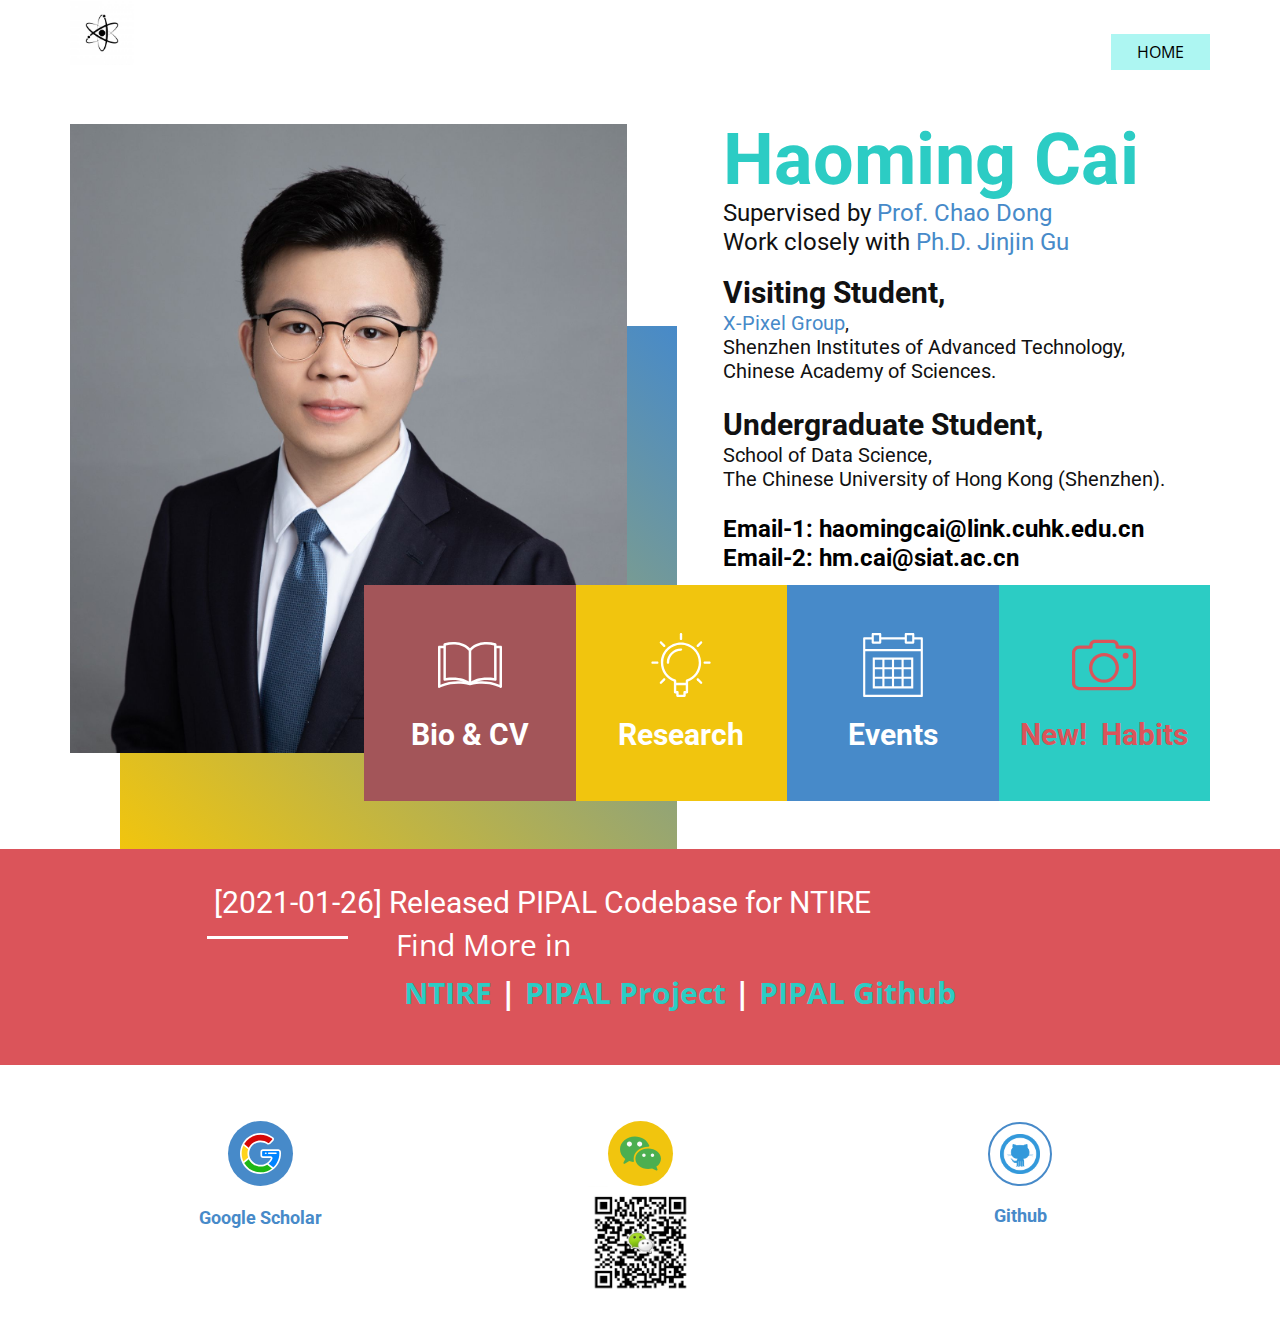
<file: index.html>
<!DOCTYPE html>
<html style="font-size: 16px;">
  <head>
    <meta name="viewport" content="width=device-width, initial-scale=1.0">
    <meta charset="utf-8">
    <meta name="keywords" content="WHO SAID EDUCATION WAS BORING?, Best Pre School Education!, Service We Provide, Innovative Methodsof Teaching, Best Pre School Education!, Make your Children's life Special, Relaxation and comfort">
    <meta name="description" content="">
    <meta name="page_type" content="np-template-header-footer-from-plugin">
    <title>HOME</title>
    <link rel="stylesheet" href="nicepage.css" media="screen">
<link rel="stylesheet" href="HOME.css" media="screen">
    <script class="u-script" type="text/javascript" src="jquery.js" defer=""></script>
    <script class="u-script" type="text/javascript" src="nicepage.js" defer=""></script>
    <meta name="generator" content="Nicepage 3.3.3, nicepage.com">
    <link id="u-theme-google-font" rel="stylesheet" href="https://fonts.googleapis.com/css?family=Roboto:100,100i,300,300i,400,400i,500,500i,700,700i,900,900i|Open+Sans:300,300i,400,400i,600,600i,700,700i,800,800i">
    
    
    
    
    <script type="application/ld+json">{
		"@context": "http://schema.org",
		"@type": "Organization",
		"name": "",
		"url": "index.html",
		"logo": "images/Atom2.jpg"
}</script>
    <meta property="og:title" content="HOME">
    <meta property="og:type" content="website">
    <meta name="theme-color" content="#478ac9">
    <link rel="canonical" href="index.html">
    <meta property="og:url" content="index.html">
  </head>
  <body data-home-page="HOME.html" data-home-page-title="HOME" class="u-backlink-hidden u-body"><header class="u-clearfix u-header u-header" id="sec-9b9a"><div class="u-clearfix u-sheet u-valign-bottom u-sheet-1">
        <a href="HOME.html" data-page-id="648314498" class="u-image u-logo u-image-1" title="HOME">
          <img src="images/Atom2.jpg" class="u-logo-image u-logo-image-1" data-image-width="64">
        </a>
        <nav class="u-menu u-menu-dropdown u-offcanvas u-menu-1">
          <div class="menu-collapse" style="font-size: 1rem; letter-spacing: 0px;">
            <a class="u-active-palette-4-light-2 u-button-style u-custom-left-right-menu-spacing u-custom-padding-bottom u-custom-top-bottom-menu-spacing u-nav-link u-palette-4-light-2 u-text-active-black u-text-black u-text-hover-palette-2-base" href="#">
              <svg><use xmlns:xlink="http://www.w3.org/1999/xlink" xlink:href="#menu-hamburger"></use></svg>
              <svg version="1.1" xmlns="http://www.w3.org/2000/svg" xmlns:xlink="http://www.w3.org/1999/xlink"><defs><symbol id="menu-hamburger" viewBox="0 0 16 16" style="width: 16px; height: 16px;"><rect y="1" width="16" height="2"></rect><rect y="7" width="16" height="2"></rect><rect y="13" width="16" height="2"></rect>
</symbol>
</defs></svg>
            </a>
          </div>
          <div class="u-custom-menu u-nav-container">
            <ul class="u-nav u-unstyled u-nav-1"><li class="u-nav-item"><a class="u-active-palette-4-light-2 u-button-style u-nav-link u-palette-4-light-2 u-text-active-black u-text-black u-text-hover-palette-2-base" href="HOME.html" style="padding: 10px 26px;">HOME</a>
</li></ul>
          </div>
          <div class="u-custom-menu u-nav-container-collapse">
            <div class="u-black u-container-style u-inner-container-layout u-opacity u-opacity-95 u-sidenav">
              <div class="u-sidenav-overflow">
                <div class="u-menu-close"></div>
                <ul class="u-align-center u-nav u-popupmenu-items u-unstyled u-nav-2"><li class="u-nav-item"><a class="u-button-style u-nav-link" href="HOME.html" style="padding: 10px 26px;">HOME</a>
</li></ul>
              </div>
            </div>
            <div class="u-black u-menu-overlay u-opacity u-opacity-70"></div>
          </div>
        </nav>
      </div></header> 
    <section class="u-clearfix u-white u-section-1" id="sec-fad6">
      <div class="u-clearfix u-sheet u-valign-middle-lg u-valign-middle-md u-valign-middle-xl u-sheet-1">
        <div class="u-align-left u-container-style u-group u-similar-fill u-group-1">
          <div class="u-container-layout u-container-layout-1">
            <h1 class="u-text u-text-palette-4-base u-text-1">Haoming Cai</h1>
            <h4 class="u-text u-text-2">Supervised by <a href="https://scholar.google.com.hk/citations?user=OSDCB0UAAAAJ&amp;hl=eng" class="u-active-none u-border-none u-btn u-button-link u-button-style u-hover-none u-none u-text-palette-1-base u-btn-1" target="_blank">Prof. Chao Dong</a>
              <br>Work closely with <a href="https://scholar.google.com/citations?user=uMQ-G-QAAAAJ&amp;hl=zh-CN" class="u-active-none u-border-none u-btn u-button-link u-button-style u-hover-none u-none u-text-palette-1-base u-btn-2">Ph.D. Jinjin Gu</a>
              <br>
            </h4>
            <h5 class="u-text u-text-3">
              <span style="font-weight: 700; font-size: 1.875rem;">Visiting Student,&nbsp;</span>
              <br>
              <a href="https://xpixel.group" class="u-active-none u-border-none u-btn u-button-link u-button-style u-hover-none u-none u-text-palette-1-base u-btn-3">X-Pixel Group</a>,<br>Shenzhen Institutes of Advanced Technology,&nbsp;<br>Chinese Academy of Sciences.<br>
              <br>
              <span style="font-size: 1.875rem; font-weight: 700;">Undergraduate Student,</span>
              <br>School of Data Science,&nbsp;<br>The Chinese University of Hong Kong (Shenzhen).<br>
              <br>
              <span class="u-text-black" style="font-weight: 700; font-size: 1.5rem;">Email-1: haomingcai@link.cuhk.edu.cn<br>Email-2: hm.cai@siat.ac.cn
              </span>
              <br>
            </h5>
          </div>
        </div>
        <div class="u-gradient u-shape u-shape-rectangle u-shape-1"></div>
        <img src="images/IMG_2991.JPG" alt="" class="u-image u-image-default u-image-1" data-href="HOME.html" data-page-id="648314498">
        <div class="u-clearfix u-expanded-width-md u-expanded-width-xs u-layout-wrap u-layout-wrap-1">
          <div class="u-layout">
            <div class="u-layout-row">
              <div class="u-align-center u-container-style u-layout-cell u-left-cell u-palette-2-dark-1 u-size-15 u-layout-cell-1" data-href="Bio_CV.html" data-page-id="217110872">
                <div class="u-container-layout u-valign-middle-xl u-container-layout-2"><span class="u-icon u-icon-circle u-icon-1"><svg class="u-svg-link" preserveAspectRatio="xMidYMin slice" viewBox="0 0 412.72 412.72" style=""><use xmlns:xlink="http://www.w3.org/1999/xlink" xlink:href="#svg-b033"></use></svg><svg xmlns="http://www.w3.org/2000/svg" xmlns:xlink="http://www.w3.org/1999/xlink" version="1.1" id="svg-b033" x="0px" y="0px" viewBox="0 0 412.72 412.72" style="enable-background:new 0 0 412.72 412.72;" xml:space="preserve" class="u-svg-content"><g><g><path d="M404.72,82.944c-0.027,0-0.054,0-0.08,0h0h-27.12v-9.28c0.146-3.673-2.23-6.974-5.76-8    c-18.828-4.934-38.216-7.408-57.68-7.36c-32,0-75.6,7.2-107.84,40c-32-33.12-75.92-40-107.84-40    c-19.464-0.048-38.852,2.426-57.68,7.36c-3.53,1.026-5.906,4.327-5.76,8v9.2H8c-4.418,0-8,3.582-8,8v255.52c0,4.418,3.582,8,8,8    c1.374-0.004,2.724-0.362,3.92-1.04c0.8-0.4,80.8-44.16,192.48-16h1.2h0.72c0.638,0.077,1.282,0.077,1.92,0    c112-28.4,192,15.28,192.48,16c2.475,1.429,5.525,1.429,8,0c2.46-1.42,3.983-4.039,4-6.88V90.944    C412.72,86.526,409.139,82.944,404.72,82.944z M16,333.664V98.944h19.12v200.64c-0.05,4.418,3.491,8.04,7.909,8.09    c0.432,0.005,0.864-0.025,1.291-0.09c16.55-2.527,33.259-3.864,50-4c23.19-0.402,46.283,3.086,68.32,10.32    C112.875,307.886,62.397,314.688,16,333.664z M94.32,287.664c-14.551,0.033-29.085,0.968-43.52,2.8V79.984    c15.576-3.47,31.482-5.241,47.44-5.28c29.92,0,71.2,6.88,99.84,39.2l0.24,199.28C181.68,302.304,149.2,287.664,94.32,287.664z     M214.32,113.904c28.64-32,69.92-39.2,99.84-39.2c15.957,0.047,31.863,1.817,47.44,5.28v210.48    c-14.354-1.849-28.808-2.811-43.28-2.88c-54.56,0-87.12,14.64-104,25.52V113.904z M396.64,333.664    c-46.496-19.028-97.09-25.831-146.96-19.76c22.141-7.26,45.344-10.749,68.64-10.32c16.846,0.094,33.663,1.404,50.32,3.92    c4.368,0.663,8.447-2.341,9.11-6.709c0.065-0.427,0.095-0.859,0.09-1.291V98.944h19.12L396.64,333.664z"></path>
</g>
</g><g></g><g></g><g></g><g></g><g></g><g></g><g></g><g></g><g></g><g></g><g></g><g></g><g></g><g></g><g></g></svg></span>
                  <h3 class="u-text u-text-4">Bio &amp; CV</h3>
                </div>
              </div>
              <div class="u-align-center u-container-style u-layout-cell u-palette-3-base u-size-15 u-layout-cell-2" data-href="Research.html" data-page-id="267136348">
                <div class="u-container-layout"><span class="u-icon u-icon-circle u-text-body-alt-color u-icon-2"><svg class="u-svg-link" preserveAspectRatio="xMidYMin slice" viewBox="0 0 54 54" style=""><use xmlns:xlink="http://www.w3.org/1999/xlink" xlink:href="#svg-7cd8"></use></svg><svg xmlns="http://www.w3.org/2000/svg" xmlns:xlink="http://www.w3.org/1999/xlink" version="1.1" id="svg-7cd8" x="0px" y="0px" viewBox="0 0 54 54" style="enable-background:new 0 0 54 54;" xml:space="preserve" class="u-svg-content"><g><path d="M27,8c-9.374,0-17,7.626-17,17c0,7.112,4.391,13.412,11,15.9V50c0,0.553,0.447,1,1,1h1v2c0,0.553,0.447,1,1,1h6   c0.553,0,1-0.447,1-1v-2h1c0.553,0,1-0.447,1-1v-9.1c6.609-2.488,11-8.788,11-15.9C44,15.626,36.374,8,27,8z M30,49   c-0.553,0-1,0.447-1,1v2h-4v-2c0-0.553-0.447-1-1-1h-1v-5h8v5H30z M31.688,39.242C31.277,39.377,31,39.761,31,40.192V42h-8v-1.808   c0-0.432-0.277-0.815-0.688-0.95C16.145,37.214,12,31.49,12,25c0-8.271,6.729-15,15-15s15,6.729,15,15   C42,31.49,37.855,37.214,31.688,39.242z"></path><path d="M27,6c0.553,0,1-0.447,1-1V1c0-0.553-0.447-1-1-1s-1,0.447-1,1v4C26,5.553,26.447,6,27,6z"></path><path d="M51,24h-4c-0.553,0-1,0.447-1,1s0.447,1,1,1h4c0.553,0,1-0.447,1-1S51.553,24,51,24z"></path><path d="M7,24H3c-0.553,0-1,0.447-1,1s0.447,1,1,1h4c0.553,0,1-0.447,1-1S7.553,24,7,24z"></path><path d="M43.264,7.322l-2.828,2.828c-0.391,0.391-0.391,1.023,0,1.414c0.195,0.195,0.451,0.293,0.707,0.293   s0.512-0.098,0.707-0.293l2.828-2.828c0.391-0.391,0.391-1.023,0-1.414S43.654,6.932,43.264,7.322z"></path><path d="M12.15,38.436l-2.828,2.828c-0.391,0.391-0.391,1.023,0,1.414c0.195,0.195,0.451,0.293,0.707,0.293   s0.512-0.098,0.707-0.293l2.828-2.828c0.391-0.391,0.391-1.023,0-1.414S12.541,38.045,12.15,38.436z"></path><path d="M41.85,38.436c-0.391-0.391-1.023-0.391-1.414,0s-0.391,1.023,0,1.414l2.828,2.828c0.195,0.195,0.451,0.293,0.707,0.293   s0.512-0.098,0.707-0.293c0.391-0.391,0.391-1.023,0-1.414L41.85,38.436z"></path><path d="M12.15,11.564c0.195,0.195,0.451,0.293,0.707,0.293s0.512-0.098,0.707-0.293c0.391-0.391,0.391-1.023,0-1.414l-2.828-2.828   c-0.391-0.391-1.023-0.391-1.414,0s-0.391,1.023,0,1.414L12.15,11.564z"></path><path d="M27,13c-6.617,0-12,5.383-12,12c0,0.553,0.447,1,1,1s1-0.447,1-1c0-5.514,4.486-10,10-10c0.553,0,1-0.447,1-1   S27.553,13,27,13z"></path>
</g><g></g><g></g><g></g><g></g><g></g><g></g><g></g><g></g><g></g><g></g><g></g><g></g><g></g><g></g><g></g></svg></span>
                  <h3 class="u-text u-text-body-alt-color u-text-5">Research</h3>
                </div>
              </div>
              <div class="u-align-center u-container-style u-layout-cell u-palette-1-base u-size-15 u-layout-cell-3" data-href="Events.html" data-page-id="40261966">
                <div class="u-container-layout u-valign-middle"><span class="u-icon u-icon-circle u-icon-3"><svg class="u-svg-link" preserveAspectRatio="xMidYMin slice" viewBox="0 0 60 60" style=""><use xmlns:xlink="http://www.w3.org/1999/xlink" xlink:href="#svg-da9f"></use></svg><svg xmlns="http://www.w3.org/2000/svg" xmlns:xlink="http://www.w3.org/1999/xlink" version="1.1" xml:space="preserve" class="u-svg-content" viewBox="0 0 60 60" x="0px" y="0px" id="svg-da9f" style="enable-background:new 0 0 60 60;"><g><path d="M57,4h-7V1c0-0.553-0.447-1-1-1h-7c-0.553,0-1,0.447-1,1v3H19V1c0-0.553-0.447-1-1-1h-7c-0.553,0-1,0.447-1,1v3H3
		C2.447,4,2,4.447,2,5v11v43c0,0.553,0.447,1,1,1h54c0.553,0,1-0.447,1-1V16V5C58,4.447,57.553,4,57,4z M43,2h5v3v3h-5V5V2z M12,2h5
		v3v3h-5V5V2z M4,6h6v3c0,0.553,0.447,1,1,1h7c0.553,0,1-0.447,1-1V6h22v3c0,0.553,0.447,1,1,1h7c0.553,0,1-0.447,1-1V6h6v9H4V6z
		 M4,58V17h52v41H4z"></path><path d="M38,23h-7h-2h-7h-2h-9v9v2v7v2v9h9h2h7h2h7h2h9v-9v-2v-7v-2v-9h-9H38z M31,25h7v7h-7V25z M38,41h-7v-7h7V41z M22,34h7v7h-7
		V34z M22,25h7v7h-7V25z M13,25h7v7h-7V25z M13,34h7v7h-7V34z M20,50h-7v-7h7V50z M29,50h-7v-7h7V50z M38,50h-7v-7h7V50z M47,50h-7
		v-7h7V50z M47,41h-7v-7h7V41z M47,25v7h-7v-7H47z"></path>
</g></svg></span>
                  <h3 class="u-text u-text-6">Events<span style="font-weight: 700;"></span>
                  </h3>
                </div>
              </div>
              <div class="u-align-center u-container-style u-layout-cell u-palette-4-base u-right-cell u-size-15 u-layout-cell-4" data-href="Habits.html" data-page-id="81076088">
                <div class="u-container-layout u-valign-middle"><span class="u-icon u-icon-circle u-text-palette-2-base u-icon-4"><svg class="u-svg-link" preserveAspectRatio="xMidYMin slice" viewBox="0 0 420.8 420.8" style=""><use xmlns:xlink="http://www.w3.org/1999/xlink" xlink:href="#svg-c298"></use></svg><svg xmlns="http://www.w3.org/2000/svg" xmlns:xlink="http://www.w3.org/1999/xlink" version="1.1" xml:space="preserve" class="u-svg-content" viewBox="0 0 420.8 420.8" x="0px" y="0px" id="svg-c298" style="enable-background:new 0 0 420.8 420.8;"><g><g><g><path d="M406.8,96.4c-8.4-8.8-20-14-33.2-14h-66.4v-0.8c0-10-4-19.6-10.8-26c-6.8-6.8-16-10.8-26-10.8h-120     c-10.4,0-19.6,4-26.4,10.8c-6.8,6.8-10.8,16-10.8,26v0.8h-66c-13.2,0-24.8,5.2-33.2,14c-8.4,8.4-14,20.4-14,33.2v199.2     C0,342,5.2,353.6,14,362c8.4,8.4,20.4,14,33.2,14h326.4c13.2,0,24.8-5.2,33.2-14c8.4-8.4,14-20.4,14-33.2V129.6     C420.8,116.4,415.6,104.8,406.8,96.4z M400,328.8h-0.4c0,7.2-2.8,13.6-7.6,18.4s-11.2,7.6-18.4,7.6H47.2     c-7.2,0-13.6-2.8-18.4-7.6c-4.8-4.8-7.6-11.2-7.6-18.4V129.6c0-7.2,2.8-13.6,7.6-18.4s11.2-7.6,18.4-7.6h77.2     c6,0,10.8-4.8,10.8-10.8V81.2c0-4.4,1.6-8.4,4.4-11.2s6.8-4.4,11.2-4.4h119.6c4.4,0,8.4,1.6,11.2,4.4c2.8,2.8,4.4,6.8,4.4,11.2     v11.6c0,6,4.8,10.8,10.8,10.8H374c7.2,0,13.6,2.8,18.4,7.6s7.6,11.2,7.6,18.4V328.8z"></path><path d="M210.4,130.8c-27.2,0-52,11.2-69.6,28.8c-18,18-28.8,42.4-28.8,69.6s11.2,52,28.8,69.6c18,18,42.4,28.8,69.6,28.8     s52-11.2,69.6-28.8c18-18,28.8-42.4,28.8-69.6s-11.2-52-28.8-69.6C262.4,142,237.6,130.8,210.4,130.8z M264.8,284     c-14,13.6-33.2,22.4-54.4,22.4S170,297.6,156,284c-14-14-22.4-33.2-22.4-54.4c0-21.2,8.8-40.4,22.4-54.4     c14-14,33.2-22.4,54.4-22.4s40.4,8.8,54.4,22.4c14,14,22.4,33.2,22.4,54.4C287.6,250.8,278.8,270,264.8,284z"></path><circle cx="352.8" cy="150" r="19.6"></circle>
</g>
</g>
</g></svg></span>
                  <h3 class="u-text u-text-7">
                    <span class="u-text-palette-2-base">New!&nbsp;</span>
                    <span class="u-text-palette-2-base">Habits</span>
                  </h3>
                </div>
              </div>
            </div>
          </div>
        </div>
      </div>
    </section>
    <section class="u-clearfix u-palette-2-base u-section-2" id="sec-861a">
      <div class="u-clearfix u-sheet u-sheet-1">
        <div class="u-clearfix u-expanded-width-md u-expanded-width-sm u-expanded-width-xs u-layout-wrap u-layout-wrap-1">
          <div class="u-layout">
            <div class="u-layout-col">
              <div class="u-size-30">
                <div class="u-layout-row">
                  <div class="u-align-left u-container-style u-layout-cell u-left-cell u-right-cell u-size-60 u-layout-cell-1">
                    <div class="u-container-layout u-valign-middle u-container-layout-1">
                      <h3 class="u-text u-text-1">&nbsp;<span style="font-size: 1.875rem;">[2021-01-26] Released PIPAL Codebase for NTIRE</span>
                      </h3>
                    </div>
                  </div>
                </div>
              </div>
              <div class="u-size-30">
                <div class="u-layout-row">
                  <div class="u-align-center-lg u-align-center-md u-align-center-xl u-align-left-sm u-align-left-xs u-container-style u-layout-cell u-left-cell u-size-12 u-layout-cell-2">
                    <div class="u-container-layout u-valign-top">
                      <div class="u-align-left u-border-3 u-border-white u-line u-line-horizontal u-line-1"></div>
                    </div>
                  </div>
                  <div class="u-align-left u-container-style u-layout-cell u-right-cell u-size-48 u-layout-cell-3">
                    <div class="u-container-layout u-container-layout-3">
                      <p class="u-expanded-width-xs u-text u-text-2">
                        <span style="font-weight: normal;">&nbsp;Find More in</span>
                        <br>&nbsp;<span class="u-text-palette-4-base">
                          <a href="https://competitions.codalab.org/competitions/28050" class="u-active-none u-border-none u-btn u-button-link u-button-style u-hover-none u-none u-text-palette-4-base u-btn-1" target="_blank">NTIRE</a>
                        </span> |&nbsp;<a href="https://competitions.codalab.org/competitions/28050" class="u-active-none u-border-none u-btn u-button-link u-button-style u-hover-none u-none u-text-palette-4-base u-btn-2" target="_blank">PIPAL Project</a> | <a href="https://github.com/HaomingCai/PIPAL-Codebase" class="u-active-none u-border-none u-btn u-button-link u-button-style u-hover-none u-none u-text-palette-4-base u-btn-3" target="_blank">PIPAL Github</a>
                      </p>
                    </div>
                  </div>
                </div>
              </div>
            </div>
          </div>
        </div>
      </div>
    </section>
    <section class="u-clearfix u-white u-section-3" id="sec-e191">
      <div class="u-clearfix u-sheet u-valign-middle u-sheet-1">
        <div class="u-clearfix u-disable-padding u-expanded-width u-gutter-0 u-layout-wrap u-layout-wrap-1">
          <div class="u-gutter-0 u-layout">
            <div class="u-layout-row">
              <div class="u-align-center u-container-style u-layout-cell u-left-cell u-similar-fill u-size-20 u-size-20-md u-white u-layout-cell-1">
                <div class="u-container-layout u-padding-6 u-valign-middle-sm u-valign-middle-xs u-container-layout-1"><span class="u-icon u-icon-circle u-palette-1-base u-spacing-12 u-icon-1" data-href="https://scholar.google.com/citations?user=mePn76IAAAAJ&amp;hl=en"><svg class="u-svg-link" preserveAspectRatio="xMidYMin slice" viewBox="0 0 512 512" style=""><use xmlns:xlink="http://www.w3.org/1999/xlink" xlink:href="#svg-b63b"></use></svg><svg xmlns="http://www.w3.org/2000/svg" xmlns:xlink="http://www.w3.org/1999/xlink" version="1.1" xml:space="preserve" class="u-svg-content" viewBox="0 0 512 512" x="0px" y="0px" id="svg-b63b" style="enable-background:new 0 0 512 512;"><path style="fill:#D50707;" d="M341.992,130.319c9.727,6.12,22.545,5.897,30.391-2.504l37.128-39.61  c7.846-8.4,6.319-20.3-3.395-26.445l-0.493-0.45c-41.424-31.888-93.304-50.86-149.624-50.86  c-94.045,0-175.701,52.892-216.948,130.529l74.936,60.015c22.084-56.952,77.261-97.403,142.012-97.403  c31.635,0,60.944,9.722,85.271,26.254L341.992,130.319z"></path><path style="fill:#FFD41D;" d="M103.591,256c0-19.423,3.772-37.927,10.398-55.009l-74.937-60.014  C20.821,175.295,10.45,214.43,10.45,256.001c0,41.764,10.457,81.076,28.846,115.506l74.492-61.045  C107.298,293.524,103.591,275.216,103.591,256z"></path><path style="fill:#1EB615;" d="M340.735,382.582c-24.241,16.262-53.346,25.834-84.731,25.834  c-64.963,0-120.28-40.713-142.218-97.957l-74.493,61.044c41.332,77.378,122.855,130.048,216.703,130.048  c60.95,0,116.667-22.254,159.595-59.016L340.735,382.582z"></path><path style="fill:#0084FF;" d="M500.659,235.085c-1.514-11.394-12.157-20.716-23.651-20.716H286.776  c-11.494,0-20.898,9.404-20.898,20.898v44.992c0,11.494,9.404,20.898,20.898,20.898h93.931c10.822,0,18.16,7.401,14.568,16.784  c-11.76,26.351-30.808,48.716-54.542,64.641l74.86,59.953c52.59-45.039,85.956-111.87,85.956-186.535  C501.55,241.793,500.659,235.085,500.659,235.085z"></path><path d="M324.438,242.659h-4.678c-5.771,0-10.449,4.678-10.449,10.449c0,5.771,4.678,10.449,10.449,10.449h4.678  c5.771,0,10.449-4.678,10.449-10.449C334.887,247.338,330.209,242.659,324.438,242.659z"></path><path d="M449.284,242.659h-91.043c-5.771,0-10.449,4.678-10.449,10.449c0,5.771,4.678,10.449,10.449,10.449h91.043  c5.771,0,10.449-4.678,10.449-10.449C459.733,247.338,455.055,242.659,449.284,242.659z"></path><path d="M511.017,233.709c-2.219-16.704-17.158-29.789-34.008-29.789H286.776c-17.285,0-31.347,14.062-31.347,31.347v44.992  c0,17.285,14.062,31.347,31.347,31.347h93.931c3.253,0,4.855,1.164,5.035,1.552c0.015,0.067,0.011,0.353-0.154,0.848  c-10.898,24.254-28.416,44.962-50.676,59.899c-0.001,0-0.002,0.001-0.003,0.002c-23.464,15.74-50.749,24.059-78.905,24.059  c-58.308,0-111.537-36.663-132.455-91.234c-0.001-0.002-0.001-0.004-0.002-0.007c-6.308-16.464-9.506-33.531-9.506-50.725  c0-17.415,3.26-34.651,9.69-51.229c0.003-0.008,0.005-0.017,0.008-0.025c21.378-55.104,73.29-90.708,132.26-90.708  c28.409,0,55.864,8.453,79.399,24.447c0.041,0.027,0.081,0.055,0.122,0.083l0.721,0.475c0.062,0.04,0.123,0.08,0.186,0.119  c6.078,3.825,12.97,5.847,19.929,5.847c0.001,0,0,0,0,0c9.198,0,17.601-3.574,23.649-10.048l37.141-39.624  c5.871-6.285,8.647-14.498,7.615-22.531c-0.992-7.719-5.425-14.71-12.218-19.324c-0.177-0.157-0.359-0.307-0.547-0.451  C366.931,18.338,312.987,0,255.999,0C161.081,0,74.417,52.14,29.823,136.075c-0.006,0.011-0.01,0.023-0.017,0.034  C10.308,172.826,0.001,214.283,0.001,256.002c0,41.938,10.399,83.575,30.071,120.415c0.001,0.002,0.002,0.005,0.004,0.008  C74.746,460.051,161.313,512,255.997,512c60.952,0,120.03-21.84,166.356-61.5c0.013-0.01,0.025-0.019,0.038-0.029  c56.948-48.771,89.608-119.653,89.608-194.471C511.999,241.271,511.057,234.011,511.017,233.709z M255.999,20.898  c52.192,0,101.595,16.742,142.907,48.428c0,0,1.137,0.892,1.625,1.264c2.147,1.638,3.264,3.01,3.505,4.878  c0.239,1.867-0.528,3.858-2.147,5.592l-37.141,39.624c-2.647,2.834-6.023,3.428-8.389,3.428c-2.941,0-6.033-0.917-8.717-2.584  l-0.559-0.369c-26.998-18.33-58.493-28.018-91.082-28.018c-33.484,0-65.641,10.107-92.993,29.23  c-22.822,15.956-40.985,37.189-53.117,61.953l-57.426-45.991C94.504,65.672,171.708,20.898,255.999,20.898z M42.656,157.251  l58.966,47.224c-5.63,16.755-8.479,34.051-8.479,51.525c0,17.271,2.799,34.405,8.329,51.04l-58.662,48.071  c-14.355-30.883-21.91-64.881-21.91-99.109C20.899,221.924,28.402,188.047,42.656,157.251z M255.997,491.102  c-84.1,0-161.232-44.636-203.325-117.055l57.042-46.744c12.082,24.829,30.216,46.129,53.042,62.152  c27.407,19.24,59.651,29.41,93.248,29.41c29.745,0,58.637-8.084,84.036-23.452l58.901,47.174  C358.027,473.955,307.745,491.102,255.997,491.102z M415.23,428.857l-57.359-45.938c20.26-16.25,36.362-37.002,46.947-60.72  c0.077-0.172,0.149-0.347,0.216-0.523c2.711-7.082,1.95-14.512-2.09-20.383c-4.56-6.629-12.873-10.586-22.238-10.586h-93.931  c-5.762,0-10.449-4.687-10.449-10.449v-44.992c0-5.762,4.687-10.449,10.449-10.449h190.232c6.257,0,12.469,5.442,13.29,11.618  c0.007,0.063,0.802,6.434,0.802,19.564C491.101,321.832,463.545,384.336,415.23,428.857z"></path></svg></span>
                  <h6 class="u-text u-text-1">
                    <a class="u-active-none u-border-none u-btn u-button-link u-button-style u-hover-none u-none u-text-palette-1-base u-btn-1" href="https://scholar.google.com/citations?user=mePn76IAAAAJ&amp;hl=en"><b>Google Scholar</b>
                      <br>
                    </a>
                  </h6>
                </div>
              </div>
              <div class="u-align-center-sm u-align-center-xl u-align-center-xs u-container-style u-layout-cell u-similar-fill u-size-19-md u-size-19-sm u-size-19-xs u-size-20-lg u-size-20-xl u-white u-layout-cell-2">
                <div class="u-container-layout u-padding-6 u-valign-middle-sm u-valign-middle-xs u-container-layout-2"><span class="u-icon u-icon-circle u-palette-3-base u-spacing-12 u-text-body-alt-color u-icon-2"><svg class="u-svg-link" preserveAspectRatio="xMidYMin slice" viewBox="0 0 512 512" style=""><use xmlns:xlink="http://www.w3.org/1999/xlink" xlink:href="#svg-b9c1"></use></svg><svg xmlns="http://www.w3.org/2000/svg" xmlns:xlink="http://www.w3.org/1999/xlink" version="1.1" xml:space="preserve" class="u-svg-content" viewBox="0 0 512 512" x="0px" y="0px" id="svg-b9c1" style="enable-background:new 0 0 512 512;"><path style="fill:#4CAF50;" d="M365.397,156.629C341.568,88.448,269.739,42.667,186.667,42.667C83.733,42.667,0,114.432,0,202.667  c0.866,48.885,25.414,94.306,65.835,121.813l-22.037,44.075c-2.685,5.244-0.611,11.671,4.633,14.356  c3.26,1.669,7.149,1.549,10.3-0.319l56.448-32.277c15.314,5.409,31.197,9.045,47.339,10.837c5.852,0.674,11.143-3.523,11.818-9.375  c0.141-1.223,0.069-2.461-0.212-3.659c-2.225-9.209-3.384-18.643-3.456-28.117c0-82.325,81.344-149.333,181.333-149.333l3.136,0.149  c3.467-0.034,6.724-1.663,8.832-4.416C366.014,163.573,366.548,159.924,365.397,156.629z"></path><g><path style="fill:#FAFAFA;" d="M117.333,106.667c-17.673,0-32,14.327-32,32s14.327,32,32,32s32-14.327,32-32   S135.006,106.667,117.333,106.667z"></path><path style="fill:#FAFAFA;" d="M245.333,106.667c-17.673,0-32,14.327-32,32s14.327,32,32,32s32-14.327,32-32   S263.006,106.667,245.333,106.667z"></path>
</g><path style="fill:#4CAF50;" d="M512,320c0-70.592-71.765-128-160-128s-160,57.408-160,128s71.765,128,160,128  c16.552-0.006,33.038-2.099,49.067-6.229l52.885,26.432c5.268,2.637,11.676,0.505,14.313-4.763c1.366-2.728,1.498-5.91,0.364-8.741  l-14.485-36.267C488.763,397.446,510.505,360.455,512,320z"></path><g><path style="fill:#FAFAFA;" d="M298.667,256c-11.782,0-21.333,9.551-21.333,21.333c0,11.782,9.551,21.333,21.333,21.333   c11.782,0,21.333-9.551,21.333-21.333C320,265.551,310.449,256,298.667,256z"></path><path style="fill:#FAFAFA;" d="M405.333,256C393.551,256,384,265.551,384,277.333c0,11.782,9.551,21.333,21.333,21.333   s21.333-9.551,21.333-21.333C426.667,265.551,417.115,256,405.333,256z"></path>
</g></svg></span>
                  <img class="u-expand-resize u-image u-image-1" src="images/IMG_5861.JPG" data-image-width="1128" data-image-height="1461">
                </div>
              </div>
              <div class="u-align-center u-container-style u-layout-cell u-right-cell u-similar-fill u-size-20-lg u-size-20-xl u-size-21-md u-size-21-sm u-size-21-xs u-white u-layout-cell-3">
                <div class="u-container-layout u-padding-6 u-container-layout-3"><span class="u-border-2 u-border-palette-1-base u-file-icon u-icon u-icon-circle u-spacing-10 u-text-palette-1-base u-icon-3"><img src="images/images.png" alt=""></span>
                  <h6 class="u-text u-text-2">
                    <a href="https://github.com/HaomingCai" class="u-active-none u-border-none u-btn u-button-link u-button-style u-hover-none u-none u-text-palette-1-base u-btn-2" target="_blank">Github</a>
                  </h6>
                </div>
              </div>
            </div>
          </div>
        </div>
      </div>
    </section>
    
    
    <script type="text/javascript">document.write(unescape("%3Cspan id='cnzz_stat_icon_1279338421'%3E%3C/span%3E%3Cscript src='https://v1.cnzz.com/z_stat.php%3Fid%3D1279338421%26show%3Dpic' type='text/javascript'%3E%3C/script%3E"));</script>
  </body>
</html>
</file>
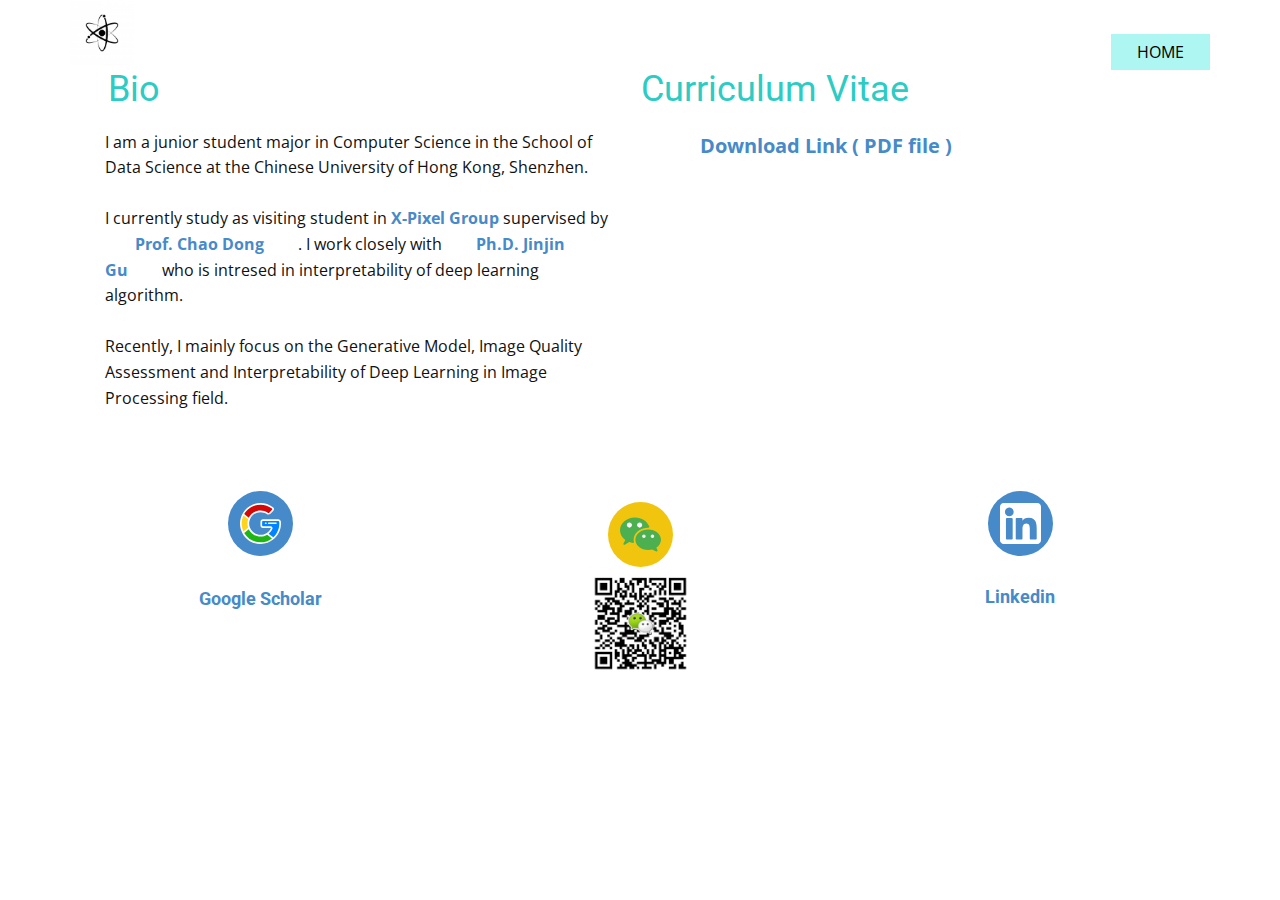
<file: Bio_CV.html>
<!DOCTYPE html>
<html style="font-size: 16px;">
  <head>
    <meta name="viewport" content="width=device-width, initial-scale=1.0">
    <meta charset="utf-8">
    <meta name="keywords" content="WHO SAID EDUCATION WAS BORING?, Best Pre School Education!, Service We Provide, Innovative Methodsof Teaching, Best Pre School Education!, Make your Children's life Special, Relaxation and comfort">
    <meta name="description" content="">
    <meta name="page_type" content="np-template-header-footer-from-plugin">
    <title>Bio_CV</title>
    <link rel="stylesheet" href="nicepage.css" media="screen">
<link rel="stylesheet" href="Bio_CV.css" media="screen">
    <script class="u-script" type="text/javascript" src="jquery.js" defer=""></script>
    <script class="u-script" type="text/javascript" src="nicepage.js" defer=""></script>
    <meta name="generator" content="Nicepage 3.3.3, nicepage.com">
    <link id="u-theme-google-font" rel="stylesheet" href="https://fonts.googleapis.com/css?family=Roboto:100,100i,300,300i,400,400i,500,500i,700,700i,900,900i|Open+Sans:300,300i,400,400i,600,600i,700,700i,800,800i">
    
    
    
    <script type="application/ld+json">{
		"@context": "http://schema.org",
		"@type": "Organization",
		"name": "",
		"url": "index.html",
		"logo": "images/Atom2.jpg"
}</script>
    <meta property="og:title" content="Bio_CV">
    <meta property="og:type" content="website">
    <meta name="theme-color" content="#478ac9">
    <link rel="canonical" href="index.html">
    <meta property="og:url" content="index.html">
  </head>
  <body class="u-backlink-hidden u-body"><header class="u-clearfix u-header u-header" id="sec-9b9a"><div class="u-clearfix u-sheet u-valign-bottom u-sheet-1">
        <a href="HOME.html" data-page-id="648314498" class="u-image u-logo u-image-1" title="HOME">
          <img src="images/Atom2.jpg" class="u-logo-image u-logo-image-1" data-image-width="64">
        </a>
        <nav class="u-menu u-menu-dropdown u-offcanvas u-menu-1">
          <div class="menu-collapse" style="font-size: 1rem; letter-spacing: 0px;">
            <a class="u-active-palette-4-light-2 u-button-style u-custom-left-right-menu-spacing u-custom-padding-bottom u-custom-top-bottom-menu-spacing u-nav-link u-palette-4-light-2 u-text-active-black u-text-black u-text-hover-palette-2-base" href="#">
              <svg><use xmlns:xlink="http://www.w3.org/1999/xlink" xlink:href="#menu-hamburger"></use></svg>
              <svg version="1.1" xmlns="http://www.w3.org/2000/svg" xmlns:xlink="http://www.w3.org/1999/xlink"><defs><symbol id="menu-hamburger" viewBox="0 0 16 16" style="width: 16px; height: 16px;"><rect y="1" width="16" height="2"></rect><rect y="7" width="16" height="2"></rect><rect y="13" width="16" height="2"></rect>
</symbol>
</defs></svg>
            </a>
          </div>
          <div class="u-custom-menu u-nav-container">
            <ul class="u-nav u-unstyled u-nav-1"><li class="u-nav-item"><a class="u-active-palette-4-light-2 u-button-style u-nav-link u-palette-4-light-2 u-text-active-black u-text-black u-text-hover-palette-2-base" href="HOME.html" style="padding: 10px 26px;">HOME</a>
</li></ul>
          </div>
          <div class="u-custom-menu u-nav-container-collapse">
            <div class="u-black u-container-style u-inner-container-layout u-opacity u-opacity-95 u-sidenav">
              <div class="u-sidenav-overflow">
                <div class="u-menu-close"></div>
                <ul class="u-align-center u-nav u-popupmenu-items u-unstyled u-nav-2"><li class="u-nav-item"><a class="u-button-style u-nav-link" href="HOME.html" style="padding: 10px 26px;">HOME</a>
</li></ul>
              </div>
            </div>
            <div class="u-black u-menu-overlay u-opacity u-opacity-70"></div>
          </div>
        </nav>
      </div></header> 
    <section class="u-clearfix u-section-1" id="sec-bb77">
      <div class="u-clearfix u-sheet u-valign-middle u-sheet-1">
        <div class="u-clearfix u-expanded-width u-gutter-0 u-layout-wrap u-layout-wrap-1">
          <div class="u-layout">
            <div class="u-layout-row">
              <div class="u-align-left u-container-style u-expand-resize u-layout-cell u-right-cell u-size-30 u-layout-cell-1">
                <div class="u-container-layout">
                  <h2 class="u-text u-text-palette-4-base u-text-1">Bio</h2>
                  <p class="u-text u-text-2">I am a junior student major in Computer Science in the School of Data Science at the Chinese University of Hong Kong, Shenzhen.<br>
                    <br>I currently study as visiting student in <span style="font-weight: 700;">
                      <a href="https://xpixel.group" class="u-active-none u-border-none u-btn u-button-link u-button-style u-hover-none u-none u-text-palette-1-base u-btn-1" target="_blank">X-Pixel Group</a>
                    </span> supervised by <span style="font-weight: 700;">
                      <a href="https://scholar.google.com/citations?user=OSDCB0UAAAAJ&amp;hl=en" class="u-active-none u-border-none u-btn u-button-link u-button-style u-hover-none u-none u-text-palette-1-base u-btn-2" target="_blank">Prof. Chao Dong</a>
                    </span>. I work closely with <span style="font-weight: 700;">
                      <a href="https://scholar.google.com/citations?user=uMQ-G-QAAAAJ&amp;hl=en" class="u-active-none u-border-none u-btn u-button-link u-button-style u-hover-none u-none u-text-palette-1-base u-btn-3" target="_blank">Ph.D. Jinjin Gu</a>
                    </span> who is intresed in interpretability of deep learning algorithm.<br>
                    <br>Recently, I mainly focus on the Generative Model, Image Quality Assessment and Interpretability of Deep Learning in Image Processing field.
                  </p>
                </div>
              </div>
              <div class="u-align-left u-container-style u-layout-cell u-left-cell u-size-30 u-layout-cell-2">
                <div class="u-container-layout u-container-layout-2">
                  <h2 class="u-text u-text-palette-4-base u-text-3">Curriculum Vitae&nbsp;</h2>
                  <p class="u-text u-text-4">
                    <a class="u-active-none u-border-none u-btn u-button-link u-button-style u-file-link u-hover-none u-none u-text-palette-1-base u-btn-4" href="files/CV.pdf" target="_blank">Download Link ( PDF file )</a>
                  </p>
                </div>
              </div>
            </div>
          </div>
        </div>
      </div>
    </section>
    <section class="u-clearfix u-white u-section-2" id="sec-8065">
      <div class="u-clearfix u-sheet u-valign-middle-lg u-valign-middle-md u-sheet-1">
        <div class="u-clearfix u-disable-padding u-expanded-width u-gutter-0 u-layout-wrap u-layout-wrap-1">
          <div class="u-gutter-0 u-layout">
            <div class="u-layout-row">
              <div class="u-align-center u-container-style u-layout-cell u-left-cell u-similar-fill u-size-20 u-size-20-md u-white u-layout-cell-1">
                <div class="u-container-layout u-padding-6 u-valign-middle-sm u-valign-middle-xs u-container-layout-1"><span class="u-icon u-icon-circle u-palette-1-base u-spacing-12 u-icon-1" data-href="https://scholar.google.com/citations?user=mePn76IAAAAJ&amp;hl=en"><svg class="u-svg-link" preserveAspectRatio="xMidYMin slice" viewBox="0 0 512 512" style=""><use xmlns:xlink="http://www.w3.org/1999/xlink" xlink:href="#svg-b63b"></use></svg><svg xmlns="http://www.w3.org/2000/svg" xmlns:xlink="http://www.w3.org/1999/xlink" version="1.1" xml:space="preserve" class="u-svg-content" viewBox="0 0 512 512" x="0px" y="0px" id="svg-b63b" style="enable-background:new 0 0 512 512;"><path style="fill:#D50707;" d="M341.992,130.319c9.727,6.12,22.545,5.897,30.391-2.504l37.128-39.61  c7.846-8.4,6.319-20.3-3.395-26.445l-0.493-0.45c-41.424-31.888-93.304-50.86-149.624-50.86  c-94.045,0-175.701,52.892-216.948,130.529l74.936,60.015c22.084-56.952,77.261-97.403,142.012-97.403  c31.635,0,60.944,9.722,85.271,26.254L341.992,130.319z"></path><path style="fill:#FFD41D;" d="M103.591,256c0-19.423,3.772-37.927,10.398-55.009l-74.937-60.014  C20.821,175.295,10.45,214.43,10.45,256.001c0,41.764,10.457,81.076,28.846,115.506l74.492-61.045  C107.298,293.524,103.591,275.216,103.591,256z"></path><path style="fill:#1EB615;" d="M340.735,382.582c-24.241,16.262-53.346,25.834-84.731,25.834  c-64.963,0-120.28-40.713-142.218-97.957l-74.493,61.044c41.332,77.378,122.855,130.048,216.703,130.048  c60.95,0,116.667-22.254,159.595-59.016L340.735,382.582z"></path><path style="fill:#0084FF;" d="M500.659,235.085c-1.514-11.394-12.157-20.716-23.651-20.716H286.776  c-11.494,0-20.898,9.404-20.898,20.898v44.992c0,11.494,9.404,20.898,20.898,20.898h93.931c10.822,0,18.16,7.401,14.568,16.784  c-11.76,26.351-30.808,48.716-54.542,64.641l74.86,59.953c52.59-45.039,85.956-111.87,85.956-186.535  C501.55,241.793,500.659,235.085,500.659,235.085z"></path><path d="M324.438,242.659h-4.678c-5.771,0-10.449,4.678-10.449,10.449c0,5.771,4.678,10.449,10.449,10.449h4.678  c5.771,0,10.449-4.678,10.449-10.449C334.887,247.338,330.209,242.659,324.438,242.659z"></path><path d="M449.284,242.659h-91.043c-5.771,0-10.449,4.678-10.449,10.449c0,5.771,4.678,10.449,10.449,10.449h91.043  c5.771,0,10.449-4.678,10.449-10.449C459.733,247.338,455.055,242.659,449.284,242.659z"></path><path d="M511.017,233.709c-2.219-16.704-17.158-29.789-34.008-29.789H286.776c-17.285,0-31.347,14.062-31.347,31.347v44.992  c0,17.285,14.062,31.347,31.347,31.347h93.931c3.253,0,4.855,1.164,5.035,1.552c0.015,0.067,0.011,0.353-0.154,0.848  c-10.898,24.254-28.416,44.962-50.676,59.899c-0.001,0-0.002,0.001-0.003,0.002c-23.464,15.74-50.749,24.059-78.905,24.059  c-58.308,0-111.537-36.663-132.455-91.234c-0.001-0.002-0.001-0.004-0.002-0.007c-6.308-16.464-9.506-33.531-9.506-50.725  c0-17.415,3.26-34.651,9.69-51.229c0.003-0.008,0.005-0.017,0.008-0.025c21.378-55.104,73.29-90.708,132.26-90.708  c28.409,0,55.864,8.453,79.399,24.447c0.041,0.027,0.081,0.055,0.122,0.083l0.721,0.475c0.062,0.04,0.123,0.08,0.186,0.119  c6.078,3.825,12.97,5.847,19.929,5.847c0.001,0,0,0,0,0c9.198,0,17.601-3.574,23.649-10.048l37.141-39.624  c5.871-6.285,8.647-14.498,7.615-22.531c-0.992-7.719-5.425-14.71-12.218-19.324c-0.177-0.157-0.359-0.307-0.547-0.451  C366.931,18.338,312.987,0,255.999,0C161.081,0,74.417,52.14,29.823,136.075c-0.006,0.011-0.01,0.023-0.017,0.034  C10.308,172.826,0.001,214.283,0.001,256.002c0,41.938,10.399,83.575,30.071,120.415c0.001,0.002,0.002,0.005,0.004,0.008  C74.746,460.051,161.313,512,255.997,512c60.952,0,120.03-21.84,166.356-61.5c0.013-0.01,0.025-0.019,0.038-0.029  c56.948-48.771,89.608-119.653,89.608-194.471C511.999,241.271,511.057,234.011,511.017,233.709z M255.999,20.898  c52.192,0,101.595,16.742,142.907,48.428c0,0,1.137,0.892,1.625,1.264c2.147,1.638,3.264,3.01,3.505,4.878  c0.239,1.867-0.528,3.858-2.147,5.592l-37.141,39.624c-2.647,2.834-6.023,3.428-8.389,3.428c-2.941,0-6.033-0.917-8.717-2.584  l-0.559-0.369c-26.998-18.33-58.493-28.018-91.082-28.018c-33.484,0-65.641,10.107-92.993,29.23  c-22.822,15.956-40.985,37.189-53.117,61.953l-57.426-45.991C94.504,65.672,171.708,20.898,255.999,20.898z M42.656,157.251  l58.966,47.224c-5.63,16.755-8.479,34.051-8.479,51.525c0,17.271,2.799,34.405,8.329,51.04l-58.662,48.071  c-14.355-30.883-21.91-64.881-21.91-99.109C20.899,221.924,28.402,188.047,42.656,157.251z M255.997,491.102  c-84.1,0-161.232-44.636-203.325-117.055l57.042-46.744c12.082,24.829,30.216,46.129,53.042,62.152  c27.407,19.24,59.651,29.41,93.248,29.41c29.745,0,58.637-8.084,84.036-23.452l58.901,47.174  C358.027,473.955,307.745,491.102,255.997,491.102z M415.23,428.857l-57.359-45.938c20.26-16.25,36.362-37.002,46.947-60.72  c0.077-0.172,0.149-0.347,0.216-0.523c2.711-7.082,1.95-14.512-2.09-20.383c-4.56-6.629-12.873-10.586-22.238-10.586h-93.931  c-5.762,0-10.449-4.687-10.449-10.449v-44.992c0-5.762,4.687-10.449,10.449-10.449h190.232c6.257,0,12.469,5.442,13.29,11.618  c0.007,0.063,0.802,6.434,0.802,19.564C491.101,321.832,463.545,384.336,415.23,428.857z"></path></svg></span>
                  <h6 class="u-text u-text-1">
                    <a class="u-active-none u-border-none u-btn u-button-link u-button-style u-hover-none u-none u-text-palette-1-base u-btn-1" href="https://scholar.google.com/citations?user=mePn76IAAAAJ&amp;hl=en"><b>Google Scholar</b>
                      <br>
                    </a>
                  </h6>
                </div>
              </div>
              <div class="u-align-center-sm u-align-center-xl u-align-center-xs u-container-style u-layout-cell u-similar-fill u-size-19-md u-size-19-sm u-size-19-xs u-size-20-lg u-size-20-xl u-white u-layout-cell-2">
                <div class="u-container-layout u-padding-6 u-valign-middle-sm u-valign-middle-xs u-container-layout-2"><span class="u-icon u-icon-circle u-palette-3-base u-spacing-12 u-text-body-alt-color u-icon-2"><svg class="u-svg-link" preserveAspectRatio="xMidYMin slice" viewBox="0 0 512 512" style=""><use xmlns:xlink="http://www.w3.org/1999/xlink" xlink:href="#svg-b9c1"></use></svg><svg xmlns="http://www.w3.org/2000/svg" xmlns:xlink="http://www.w3.org/1999/xlink" version="1.1" xml:space="preserve" class="u-svg-content" viewBox="0 0 512 512" x="0px" y="0px" id="svg-b9c1" style="enable-background:new 0 0 512 512;"><path style="fill:#4CAF50;" d="M365.397,156.629C341.568,88.448,269.739,42.667,186.667,42.667C83.733,42.667,0,114.432,0,202.667  c0.866,48.885,25.414,94.306,65.835,121.813l-22.037,44.075c-2.685,5.244-0.611,11.671,4.633,14.356  c3.26,1.669,7.149,1.549,10.3-0.319l56.448-32.277c15.314,5.409,31.197,9.045,47.339,10.837c5.852,0.674,11.143-3.523,11.818-9.375  c0.141-1.223,0.069-2.461-0.212-3.659c-2.225-9.209-3.384-18.643-3.456-28.117c0-82.325,81.344-149.333,181.333-149.333l3.136,0.149  c3.467-0.034,6.724-1.663,8.832-4.416C366.014,163.573,366.548,159.924,365.397,156.629z"></path><g><path style="fill:#FAFAFA;" d="M117.333,106.667c-17.673,0-32,14.327-32,32s14.327,32,32,32s32-14.327,32-32   S135.006,106.667,117.333,106.667z"></path><path style="fill:#FAFAFA;" d="M245.333,106.667c-17.673,0-32,14.327-32,32s14.327,32,32,32s32-14.327,32-32   S263.006,106.667,245.333,106.667z"></path>
</g><path style="fill:#4CAF50;" d="M512,320c0-70.592-71.765-128-160-128s-160,57.408-160,128s71.765,128,160,128  c16.552-0.006,33.038-2.099,49.067-6.229l52.885,26.432c5.268,2.637,11.676,0.505,14.313-4.763c1.366-2.728,1.498-5.91,0.364-8.741  l-14.485-36.267C488.763,397.446,510.505,360.455,512,320z"></path><g><path style="fill:#FAFAFA;" d="M298.667,256c-11.782,0-21.333,9.551-21.333,21.333c0,11.782,9.551,21.333,21.333,21.333   c11.782,0,21.333-9.551,21.333-21.333C320,265.551,310.449,256,298.667,256z"></path><path style="fill:#FAFAFA;" d="M405.333,256C393.551,256,384,265.551,384,277.333c0,11.782,9.551,21.333,21.333,21.333   s21.333-9.551,21.333-21.333C426.667,265.551,417.115,256,405.333,256z"></path>
</g></svg></span>
                  <img class="u-expand-resize u-image u-image-1" src="images/IMG_5861.JPG" data-image-width="1128" data-image-height="1461">
                </div>
              </div>
              <div class="u-align-center u-container-style u-layout-cell u-right-cell u-similar-fill u-size-20-lg u-size-20-xl u-size-21-md u-size-21-sm u-size-21-xs u-white u-layout-cell-3">
                <div class="u-container-layout u-padding-6 u-valign-middle-sm u-valign-middle-xs u-container-layout-3"><span class="u-icon u-icon-circle u-palette-1-base u-spacing-12 u-icon-3"><svg class="u-svg-link" preserveAspectRatio="xMidYMin slice" viewBox="0 0 382 382" style=""><use xmlns:xlink="http://www.w3.org/1999/xlink" xlink:href="#svg-e974"></use></svg><svg xmlns="http://www.w3.org/2000/svg" xmlns:xlink="http://www.w3.org/1999/xlink" version="1.1" xml:space="preserve" class="u-svg-content" viewBox="0 0 382 382" x="0px" y="0px" id="svg-e974" style="enable-background:new 0 0 382 382;"><path style="fill:currentColor;" d="M347.445,0H34.555C15.471,0,0,15.471,0,34.555v312.889C0,366.529,15.471,382,34.555,382h312.889  C366.529,382,382,366.529,382,347.444V34.555C382,15.471,366.529,0,347.445,0z M118.207,329.844c0,5.554-4.502,10.056-10.056,10.056  H65.345c-5.554,0-10.056-4.502-10.056-10.056V150.403c0-5.554,4.502-10.056,10.056-10.056h42.806  c5.554,0,10.056,4.502,10.056,10.056V329.844z M86.748,123.432c-22.459,0-40.666-18.207-40.666-40.666S64.289,42.1,86.748,42.1  s40.666,18.207,40.666,40.666S109.208,123.432,86.748,123.432z M341.91,330.654c0,5.106-4.14,9.246-9.246,9.246H286.73  c-5.106,0-9.246-4.14-9.246-9.246v-84.168c0-12.556,3.683-55.021-32.813-55.021c-28.309,0-34.051,29.066-35.204,42.11v97.079  c0,5.106-4.139,9.246-9.246,9.246h-44.426c-5.106,0-9.246-4.14-9.246-9.246V149.593c0-5.106,4.14-9.246,9.246-9.246h44.426  c5.106,0,9.246,4.14,9.246,9.246v15.655c10.497-15.753,26.097-27.912,59.312-27.912c73.552,0,73.131,68.716,73.131,106.472  L341.91,330.654L341.91,330.654z"></path></svg></span>
                  <h6 class="u-text u-text-2">
                    <a href="https://www.linkedin.com/in/haoming-cai-8b54a7185/" class="u-active-none u-border-none u-btn u-button-link u-button-style u-hover-none u-none u-text-palette-1-base u-btn-2" target="_blank">Linkedin</a>
                  </h6>
                </div>
              </div>
            </div>
          </div>
        </div>
      </div>
    </section>
    
    <script type="text/javascript">document.write(unescape("%3Cspan id='cnzz_stat_icon_1279338421'%3E%3C/span%3E%3Cscript src='https://v1.cnzz.com/z_stat.php%3Fid%3D1279338421%26show%3Dpic' type='text/javascript'%3E%3C/script%3E"));</script>
  </body>
</html>
</file>
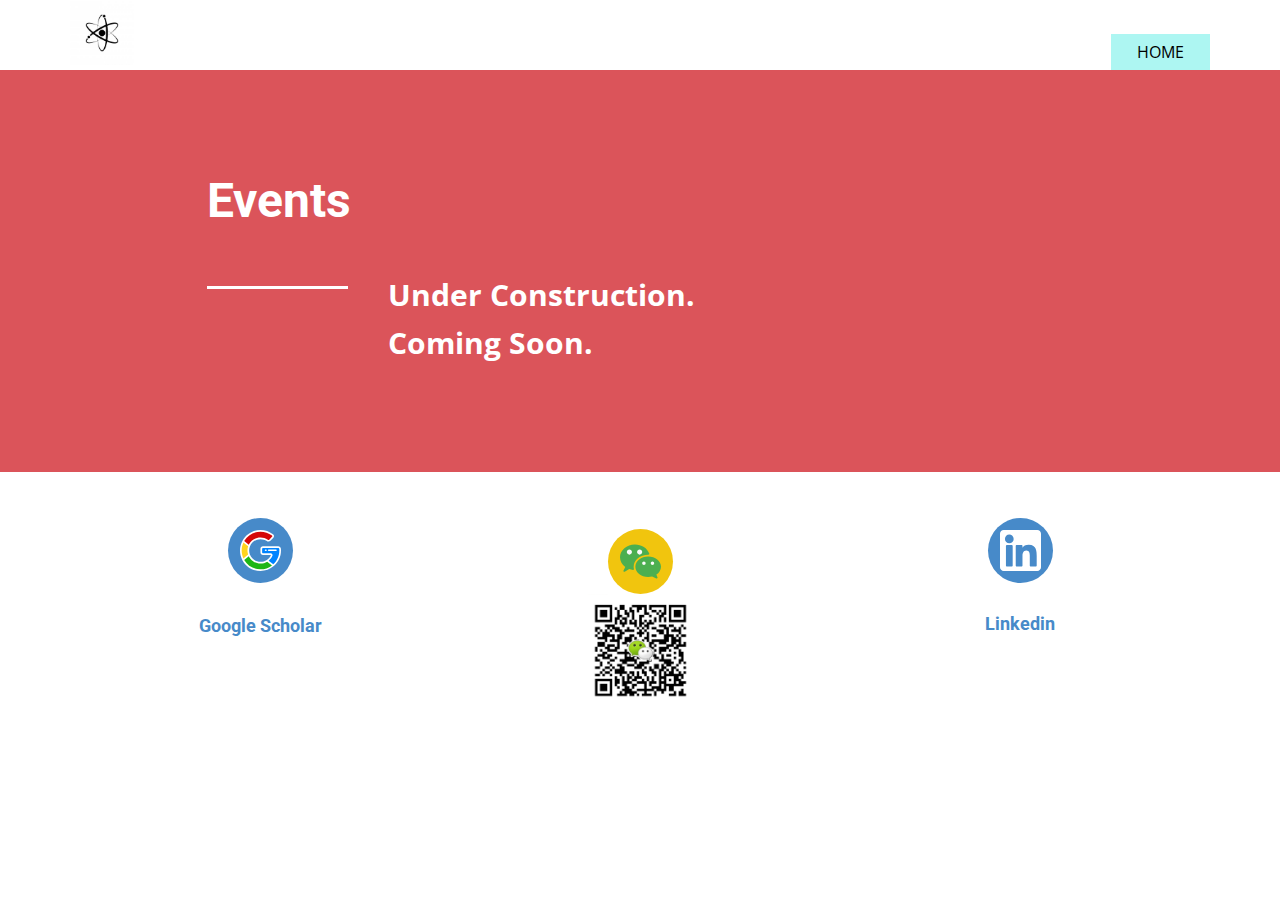
<file: Events.html>
<!DOCTYPE html>
<html style="font-size: 16px;">
  <head>
    <meta name="viewport" content="width=device-width, initial-scale=1.0">
    <meta charset="utf-8">
    <meta name="keywords" content="WHO SAID EDUCATION WAS BORING?, Best Pre School Education!, Service We Provide, Innovative Methodsof Teaching, Best Pre School Education!, Make your Children's life Special, Relaxation and comfort">
    <meta name="description" content="">
    <meta name="page_type" content="np-template-header-footer-from-plugin">
    <title>Events</title>
    <link rel="stylesheet" href="nicepage.css" media="screen">
<link rel="stylesheet" href="Events.css" media="screen">
    <script class="u-script" type="text/javascript" src="jquery.js" defer=""></script>
    <script class="u-script" type="text/javascript" src="nicepage.js" defer=""></script>
    <meta name="generator" content="Nicepage 3.3.3, nicepage.com">
    <link id="u-theme-google-font" rel="stylesheet" href="https://fonts.googleapis.com/css?family=Roboto:100,100i,300,300i,400,400i,500,500i,700,700i,900,900i|Open+Sans:300,300i,400,400i,600,600i,700,700i,800,800i">
    
    
    
    <script type="application/ld+json">{
		"@context": "http://schema.org",
		"@type": "Organization",
		"name": "",
		"url": "index.html",
		"logo": "images/Atom2.jpg"
}</script>
    <meta property="og:title" content="Events">
    <meta property="og:type" content="website">
    <meta name="theme-color" content="#478ac9">
    <link rel="canonical" href="index.html">
    <meta property="og:url" content="index.html">
  </head>
  <body class="u-backlink-hidden u-body"><header class="u-clearfix u-header u-header" id="sec-9b9a"><div class="u-clearfix u-sheet u-valign-bottom u-sheet-1">
        <a href="HOME.html" data-page-id="648314498" class="u-image u-logo u-image-1" title="HOME">
          <img src="images/Atom2.jpg" class="u-logo-image u-logo-image-1" data-image-width="64">
        </a>
        <nav class="u-menu u-menu-dropdown u-offcanvas u-menu-1">
          <div class="menu-collapse" style="font-size: 1rem; letter-spacing: 0px;">
            <a class="u-active-palette-4-light-2 u-button-style u-custom-left-right-menu-spacing u-custom-padding-bottom u-custom-top-bottom-menu-spacing u-nav-link u-palette-4-light-2 u-text-active-black u-text-black u-text-hover-palette-2-base" href="#">
              <svg><use xmlns:xlink="http://www.w3.org/1999/xlink" xlink:href="#menu-hamburger"></use></svg>
              <svg version="1.1" xmlns="http://www.w3.org/2000/svg" xmlns:xlink="http://www.w3.org/1999/xlink"><defs><symbol id="menu-hamburger" viewBox="0 0 16 16" style="width: 16px; height: 16px;"><rect y="1" width="16" height="2"></rect><rect y="7" width="16" height="2"></rect><rect y="13" width="16" height="2"></rect>
</symbol>
</defs></svg>
            </a>
          </div>
          <div class="u-custom-menu u-nav-container">
            <ul class="u-nav u-unstyled u-nav-1"><li class="u-nav-item"><a class="u-active-palette-4-light-2 u-button-style u-nav-link u-palette-4-light-2 u-text-active-black u-text-black u-text-hover-palette-2-base" href="HOME.html" style="padding: 10px 26px;">HOME</a>
</li></ul>
          </div>
          <div class="u-custom-menu u-nav-container-collapse">
            <div class="u-black u-container-style u-inner-container-layout u-opacity u-opacity-95 u-sidenav">
              <div class="u-sidenav-overflow">
                <div class="u-menu-close"></div>
                <ul class="u-align-center u-nav u-popupmenu-items u-unstyled u-nav-2"><li class="u-nav-item"><a class="u-button-style u-nav-link" href="HOME.html" style="padding: 10px 26px;">HOME</a>
</li></ul>
              </div>
            </div>
            <div class="u-black u-menu-overlay u-opacity u-opacity-70"></div>
          </div>
        </nav>
      </div></header> 
    <section class="u-clearfix u-palette-2-base u-section-1" id="sec-d1bd">
      <div class="u-clearfix u-sheet u-valign-middle-xs u-sheet-1">
        <div class="u-clearfix u-expanded-width-md u-expanded-width-sm u-expanded-width-xs u-layout-wrap u-layout-wrap-1">
          <div class="u-layout">
            <div class="u-layout-col">
              <div class="u-size-30">
                <div class="u-layout-row">
                  <div class="u-align-left u-container-style u-layout-cell u-left-cell u-right-cell u-size-60 u-layout-cell-1">
                    <div class="u-container-layout u-valign-middle u-container-layout-1">
                      <h3 class="u-align-left-xs u-text u-text-1">Events</h3>
                    </div>
                  </div>
                </div>
              </div>
              <div class="u-size-30">
                <div class="u-layout-row">
                  <div class="u-align-center-lg u-align-center-md u-align-center-xl u-align-left-sm u-align-left-xs u-container-style u-layout-cell u-left-cell u-size-12 u-layout-cell-2">
                    <div class="u-container-layout u-valign-top">
                      <div class="u-align-left u-border-3 u-border-white u-line u-line-horizontal u-line-1"></div>
                    </div>
                  </div>
                  <div class="u-align-left u-container-style u-layout-cell u-right-cell u-size-48 u-layout-cell-3">
                    <div class="u-container-layout u-valign-top u-container-layout-3">
                      <p class="u-align-left-xs u-expanded-width-xs u-text u-text-2">Under Construction.&nbsp;<br>Coming Soon.
                      </p>
                    </div>
                  </div>
                </div>
              </div>
            </div>
          </div>
        </div>
      </div>
    </section>
    <section class="u-clearfix u-white u-section-2" id="sec-8efb">
      <div class="u-clearfix u-sheet u-valign-middle-lg u-valign-middle-md u-sheet-1">
        <div class="u-clearfix u-disable-padding u-expanded-width u-gutter-0 u-layout-wrap u-layout-wrap-1">
          <div class="u-gutter-0 u-layout">
            <div class="u-layout-row">
              <div class="u-align-center u-container-style u-layout-cell u-left-cell u-similar-fill u-size-20 u-size-20-md u-white u-layout-cell-1">
                <div class="u-container-layout u-padding-6 u-valign-middle-sm u-valign-middle-xs u-container-layout-1"><span class="u-icon u-icon-circle u-palette-1-base u-spacing-12 u-icon-1" data-href="https://scholar.google.com/citations?user=mePn76IAAAAJ&amp;hl=en"><svg class="u-svg-link" preserveAspectRatio="xMidYMin slice" viewBox="0 0 512 512" style=""><use xmlns:xlink="http://www.w3.org/1999/xlink" xlink:href="#svg-b63b"></use></svg><svg xmlns="http://www.w3.org/2000/svg" xmlns:xlink="http://www.w3.org/1999/xlink" version="1.1" xml:space="preserve" class="u-svg-content" viewBox="0 0 512 512" x="0px" y="0px" id="svg-b63b" style="enable-background:new 0 0 512 512;"><path style="fill:#D50707;" d="M341.992,130.319c9.727,6.12,22.545,5.897,30.391-2.504l37.128-39.61  c7.846-8.4,6.319-20.3-3.395-26.445l-0.493-0.45c-41.424-31.888-93.304-50.86-149.624-50.86  c-94.045,0-175.701,52.892-216.948,130.529l74.936,60.015c22.084-56.952,77.261-97.403,142.012-97.403  c31.635,0,60.944,9.722,85.271,26.254L341.992,130.319z"></path><path style="fill:#FFD41D;" d="M103.591,256c0-19.423,3.772-37.927,10.398-55.009l-74.937-60.014  C20.821,175.295,10.45,214.43,10.45,256.001c0,41.764,10.457,81.076,28.846,115.506l74.492-61.045  C107.298,293.524,103.591,275.216,103.591,256z"></path><path style="fill:#1EB615;" d="M340.735,382.582c-24.241,16.262-53.346,25.834-84.731,25.834  c-64.963,0-120.28-40.713-142.218-97.957l-74.493,61.044c41.332,77.378,122.855,130.048,216.703,130.048  c60.95,0,116.667-22.254,159.595-59.016L340.735,382.582z"></path><path style="fill:#0084FF;" d="M500.659,235.085c-1.514-11.394-12.157-20.716-23.651-20.716H286.776  c-11.494,0-20.898,9.404-20.898,20.898v44.992c0,11.494,9.404,20.898,20.898,20.898h93.931c10.822,0,18.16,7.401,14.568,16.784  c-11.76,26.351-30.808,48.716-54.542,64.641l74.86,59.953c52.59-45.039,85.956-111.87,85.956-186.535  C501.55,241.793,500.659,235.085,500.659,235.085z"></path><path d="M324.438,242.659h-4.678c-5.771,0-10.449,4.678-10.449,10.449c0,5.771,4.678,10.449,10.449,10.449h4.678  c5.771,0,10.449-4.678,10.449-10.449C334.887,247.338,330.209,242.659,324.438,242.659z"></path><path d="M449.284,242.659h-91.043c-5.771,0-10.449,4.678-10.449,10.449c0,5.771,4.678,10.449,10.449,10.449h91.043  c5.771,0,10.449-4.678,10.449-10.449C459.733,247.338,455.055,242.659,449.284,242.659z"></path><path d="M511.017,233.709c-2.219-16.704-17.158-29.789-34.008-29.789H286.776c-17.285,0-31.347,14.062-31.347,31.347v44.992  c0,17.285,14.062,31.347,31.347,31.347h93.931c3.253,0,4.855,1.164,5.035,1.552c0.015,0.067,0.011,0.353-0.154,0.848  c-10.898,24.254-28.416,44.962-50.676,59.899c-0.001,0-0.002,0.001-0.003,0.002c-23.464,15.74-50.749,24.059-78.905,24.059  c-58.308,0-111.537-36.663-132.455-91.234c-0.001-0.002-0.001-0.004-0.002-0.007c-6.308-16.464-9.506-33.531-9.506-50.725  c0-17.415,3.26-34.651,9.69-51.229c0.003-0.008,0.005-0.017,0.008-0.025c21.378-55.104,73.29-90.708,132.26-90.708  c28.409,0,55.864,8.453,79.399,24.447c0.041,0.027,0.081,0.055,0.122,0.083l0.721,0.475c0.062,0.04,0.123,0.08,0.186,0.119  c6.078,3.825,12.97,5.847,19.929,5.847c0.001,0,0,0,0,0c9.198,0,17.601-3.574,23.649-10.048l37.141-39.624  c5.871-6.285,8.647-14.498,7.615-22.531c-0.992-7.719-5.425-14.71-12.218-19.324c-0.177-0.157-0.359-0.307-0.547-0.451  C366.931,18.338,312.987,0,255.999,0C161.081,0,74.417,52.14,29.823,136.075c-0.006,0.011-0.01,0.023-0.017,0.034  C10.308,172.826,0.001,214.283,0.001,256.002c0,41.938,10.399,83.575,30.071,120.415c0.001,0.002,0.002,0.005,0.004,0.008  C74.746,460.051,161.313,512,255.997,512c60.952,0,120.03-21.84,166.356-61.5c0.013-0.01,0.025-0.019,0.038-0.029  c56.948-48.771,89.608-119.653,89.608-194.471C511.999,241.271,511.057,234.011,511.017,233.709z M255.999,20.898  c52.192,0,101.595,16.742,142.907,48.428c0,0,1.137,0.892,1.625,1.264c2.147,1.638,3.264,3.01,3.505,4.878  c0.239,1.867-0.528,3.858-2.147,5.592l-37.141,39.624c-2.647,2.834-6.023,3.428-8.389,3.428c-2.941,0-6.033-0.917-8.717-2.584  l-0.559-0.369c-26.998-18.33-58.493-28.018-91.082-28.018c-33.484,0-65.641,10.107-92.993,29.23  c-22.822,15.956-40.985,37.189-53.117,61.953l-57.426-45.991C94.504,65.672,171.708,20.898,255.999,20.898z M42.656,157.251  l58.966,47.224c-5.63,16.755-8.479,34.051-8.479,51.525c0,17.271,2.799,34.405,8.329,51.04l-58.662,48.071  c-14.355-30.883-21.91-64.881-21.91-99.109C20.899,221.924,28.402,188.047,42.656,157.251z M255.997,491.102  c-84.1,0-161.232-44.636-203.325-117.055l57.042-46.744c12.082,24.829,30.216,46.129,53.042,62.152  c27.407,19.24,59.651,29.41,93.248,29.41c29.745,0,58.637-8.084,84.036-23.452l58.901,47.174  C358.027,473.955,307.745,491.102,255.997,491.102z M415.23,428.857l-57.359-45.938c20.26-16.25,36.362-37.002,46.947-60.72  c0.077-0.172,0.149-0.347,0.216-0.523c2.711-7.082,1.95-14.512-2.09-20.383c-4.56-6.629-12.873-10.586-22.238-10.586h-93.931  c-5.762,0-10.449-4.687-10.449-10.449v-44.992c0-5.762,4.687-10.449,10.449-10.449h190.232c6.257,0,12.469,5.442,13.29,11.618  c0.007,0.063,0.802,6.434,0.802,19.564C491.101,321.832,463.545,384.336,415.23,428.857z"></path></svg></span>
                  <h6 class="u-text u-text-1">
                    <a class="u-active-none u-border-none u-btn u-button-link u-button-style u-hover-none u-none u-text-palette-1-base u-btn-1" href="https://scholar.google.com/citations?user=mePn76IAAAAJ&amp;hl=en"><b>Google Scholar</b>
                      <br>
                    </a>
                  </h6>
                </div>
              </div>
              <div class="u-align-center-sm u-align-center-xl u-align-center-xs u-container-style u-layout-cell u-similar-fill u-size-19-md u-size-19-sm u-size-19-xs u-size-20-lg u-size-20-xl u-white u-layout-cell-2">
                <div class="u-container-layout u-padding-6 u-valign-middle-sm u-valign-middle-xs u-container-layout-2"><span class="u-icon u-icon-circle u-palette-3-base u-spacing-12 u-text-body-alt-color u-icon-2"><svg class="u-svg-link" preserveAspectRatio="xMidYMin slice" viewBox="0 0 512 512" style=""><use xmlns:xlink="http://www.w3.org/1999/xlink" xlink:href="#svg-b9c1"></use></svg><svg xmlns="http://www.w3.org/2000/svg" xmlns:xlink="http://www.w3.org/1999/xlink" version="1.1" xml:space="preserve" class="u-svg-content" viewBox="0 0 512 512" x="0px" y="0px" id="svg-b9c1" style="enable-background:new 0 0 512 512;"><path style="fill:#4CAF50;" d="M365.397,156.629C341.568,88.448,269.739,42.667,186.667,42.667C83.733,42.667,0,114.432,0,202.667  c0.866,48.885,25.414,94.306,65.835,121.813l-22.037,44.075c-2.685,5.244-0.611,11.671,4.633,14.356  c3.26,1.669,7.149,1.549,10.3-0.319l56.448-32.277c15.314,5.409,31.197,9.045,47.339,10.837c5.852,0.674,11.143-3.523,11.818-9.375  c0.141-1.223,0.069-2.461-0.212-3.659c-2.225-9.209-3.384-18.643-3.456-28.117c0-82.325,81.344-149.333,181.333-149.333l3.136,0.149  c3.467-0.034,6.724-1.663,8.832-4.416C366.014,163.573,366.548,159.924,365.397,156.629z"></path><g><path style="fill:#FAFAFA;" d="M117.333,106.667c-17.673,0-32,14.327-32,32s14.327,32,32,32s32-14.327,32-32   S135.006,106.667,117.333,106.667z"></path><path style="fill:#FAFAFA;" d="M245.333,106.667c-17.673,0-32,14.327-32,32s14.327,32,32,32s32-14.327,32-32   S263.006,106.667,245.333,106.667z"></path>
</g><path style="fill:#4CAF50;" d="M512,320c0-70.592-71.765-128-160-128s-160,57.408-160,128s71.765,128,160,128  c16.552-0.006,33.038-2.099,49.067-6.229l52.885,26.432c5.268,2.637,11.676,0.505,14.313-4.763c1.366-2.728,1.498-5.91,0.364-8.741  l-14.485-36.267C488.763,397.446,510.505,360.455,512,320z"></path><g><path style="fill:#FAFAFA;" d="M298.667,256c-11.782,0-21.333,9.551-21.333,21.333c0,11.782,9.551,21.333,21.333,21.333   c11.782,0,21.333-9.551,21.333-21.333C320,265.551,310.449,256,298.667,256z"></path><path style="fill:#FAFAFA;" d="M405.333,256C393.551,256,384,265.551,384,277.333c0,11.782,9.551,21.333,21.333,21.333   s21.333-9.551,21.333-21.333C426.667,265.551,417.115,256,405.333,256z"></path>
</g></svg></span>
                  <img class="u-expand-resize u-image u-image-1" src="images/IMG_5861.JPG" data-image-width="1128" data-image-height="1461">
                </div>
              </div>
              <div class="u-align-center u-container-style u-layout-cell u-right-cell u-similar-fill u-size-20-lg u-size-20-xl u-size-21-md u-size-21-sm u-size-21-xs u-white u-layout-cell-3">
                <div class="u-container-layout u-padding-6 u-valign-middle-sm u-valign-middle-xs u-container-layout-3"><span class="u-icon u-icon-circle u-palette-1-base u-spacing-12 u-icon-3"><svg class="u-svg-link" preserveAspectRatio="xMidYMin slice" viewBox="0 0 382 382" style=""><use xmlns:xlink="http://www.w3.org/1999/xlink" xlink:href="#svg-e974"></use></svg><svg xmlns="http://www.w3.org/2000/svg" xmlns:xlink="http://www.w3.org/1999/xlink" version="1.1" xml:space="preserve" class="u-svg-content" viewBox="0 0 382 382" x="0px" y="0px" id="svg-e974" style="enable-background:new 0 0 382 382;"><path style="fill:currentColor;" d="M347.445,0H34.555C15.471,0,0,15.471,0,34.555v312.889C0,366.529,15.471,382,34.555,382h312.889  C366.529,382,382,366.529,382,347.444V34.555C382,15.471,366.529,0,347.445,0z M118.207,329.844c0,5.554-4.502,10.056-10.056,10.056  H65.345c-5.554,0-10.056-4.502-10.056-10.056V150.403c0-5.554,4.502-10.056,10.056-10.056h42.806  c5.554,0,10.056,4.502,10.056,10.056V329.844z M86.748,123.432c-22.459,0-40.666-18.207-40.666-40.666S64.289,42.1,86.748,42.1  s40.666,18.207,40.666,40.666S109.208,123.432,86.748,123.432z M341.91,330.654c0,5.106-4.14,9.246-9.246,9.246H286.73  c-5.106,0-9.246-4.14-9.246-9.246v-84.168c0-12.556,3.683-55.021-32.813-55.021c-28.309,0-34.051,29.066-35.204,42.11v97.079  c0,5.106-4.139,9.246-9.246,9.246h-44.426c-5.106,0-9.246-4.14-9.246-9.246V149.593c0-5.106,4.14-9.246,9.246-9.246h44.426  c5.106,0,9.246,4.14,9.246,9.246v15.655c10.497-15.753,26.097-27.912,59.312-27.912c73.552,0,73.131,68.716,73.131,106.472  L341.91,330.654L341.91,330.654z"></path></svg></span>
                  <h6 class="u-text u-text-2">
                    <a href="https://www.linkedin.com/in/haoming-cai-8b54a7185/" class="u-active-none u-border-none u-btn u-button-link u-button-style u-hover-none u-none u-text-palette-1-base u-btn-2" target="_blank">Linkedin</a>
                  </h6>
                </div>
              </div>
            </div>
          </div>
        </div>
      </div>
    </section>
    
    
    <script type="text/javascript">document.write(unescape("%3Cspan id='cnzz_stat_icon_1279338421'%3E%3C/span%3E%3Cscript src='https://v1.cnzz.com/z_stat.php%3Fid%3D1279338421%26show%3Dpic' type='text/javascript'%3E%3C/script%3E"));</script>
  </body>
</html>
</file>
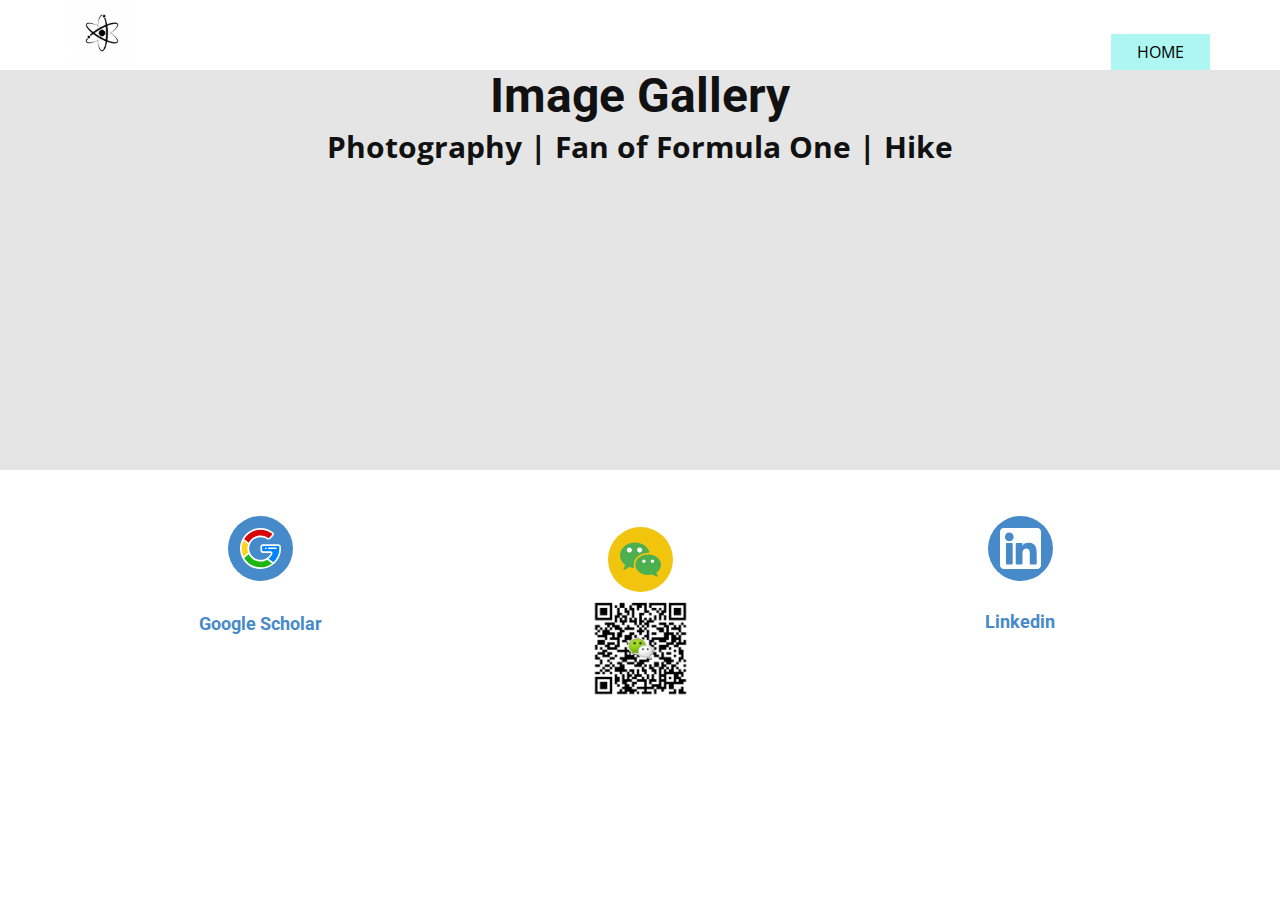
<file: Habits.html>
<!DOCTYPE html>
<html style="font-size: 16px;">
  <head>
    <meta name="viewport" content="width=device-width, initial-scale=1.0">
    <meta charset="utf-8">
    <meta name="keywords" content="WHO SAID EDUCATION WAS BORING?, Best Pre School Education!, Service We Provide, Innovative Methodsof Teaching, Best Pre School Education!, Make your Children's life Special, Relaxation and comfort">
    <meta name="description" content="">
    <meta name="page_type" content="np-template-header-footer-from-plugin">
    <title>Habits</title>
    <link rel="stylesheet" href="nicepage.css" media="screen">
<link rel="stylesheet" href="Habits.css" media="screen">
    <script class="u-script" type="text/javascript" src="jquery.js" defer=""></script>
    <script class="u-script" type="text/javascript" src="nicepage.js" defer=""></script>
    <meta name="generator" content="Nicepage 3.3.3, nicepage.com">
    <link id="u-theme-google-font" rel="stylesheet" href="https://fonts.googleapis.com/css?family=Roboto:100,100i,300,300i,400,400i,500,500i,700,700i,900,900i|Open+Sans:300,300i,400,400i,600,600i,700,700i,800,800i">
    
    
    
    <script type="application/ld+json">{
		"@context": "http://schema.org",
		"@type": "Organization",
		"name": "",
		"url": "index.html",
		"logo": "images/Atom2.jpg"
}</script>
    <meta property="og:title" content="Habits">
    <meta property="og:type" content="website">
    <meta name="theme-color" content="#478ac9">
    <link rel="canonical" href="index.html">
    <meta property="og:url" content="index.html">
  </head>
  <body class="u-backlink-hidden u-body"><header class="u-clearfix u-header u-header" id="sec-9b9a"><div class="u-clearfix u-sheet u-valign-bottom u-sheet-1">
        <a href="HOME.html" data-page-id="648314498" class="u-image u-logo u-image-1" title="HOME">
          <img src="images/Atom2.jpg" class="u-logo-image u-logo-image-1" data-image-width="64">
        </a>
        <nav class="u-menu u-menu-dropdown u-offcanvas u-menu-1">
          <div class="menu-collapse" style="font-size: 1rem; letter-spacing: 0px;">
            <a class="u-active-palette-4-light-2 u-button-style u-custom-left-right-menu-spacing u-custom-padding-bottom u-custom-top-bottom-menu-spacing u-nav-link u-palette-4-light-2 u-text-active-black u-text-black u-text-hover-palette-2-base" href="#">
              <svg><use xmlns:xlink="http://www.w3.org/1999/xlink" xlink:href="#menu-hamburger"></use></svg>
              <svg version="1.1" xmlns="http://www.w3.org/2000/svg" xmlns:xlink="http://www.w3.org/1999/xlink"><defs><symbol id="menu-hamburger" viewBox="0 0 16 16" style="width: 16px; height: 16px;"><rect y="1" width="16" height="2"></rect><rect y="7" width="16" height="2"></rect><rect y="13" width="16" height="2"></rect>
</symbol>
</defs></svg>
            </a>
          </div>
          <div class="u-custom-menu u-nav-container">
            <ul class="u-nav u-unstyled u-nav-1"><li class="u-nav-item"><a class="u-active-palette-4-light-2 u-button-style u-nav-link u-palette-4-light-2 u-text-active-black u-text-black u-text-hover-palette-2-base" href="HOME.html" style="padding: 10px 26px;">HOME</a>
</li></ul>
          </div>
          <div class="u-custom-menu u-nav-container-collapse">
            <div class="u-black u-container-style u-inner-container-layout u-opacity u-opacity-95 u-sidenav">
              <div class="u-sidenav-overflow">
                <div class="u-menu-close"></div>
                <ul class="u-align-center u-nav u-popupmenu-items u-unstyled u-nav-2"><li class="u-nav-item"><a class="u-button-style u-nav-link" href="HOME.html" style="padding: 10px 26px;">HOME</a>
</li></ul>
              </div>
            </div>
            <div class="u-black u-menu-overlay u-opacity u-opacity-70"></div>
          </div>
        </nav>
      </div></header> 
    <section class="u-align-center u-clearfix u-grey-10 u-section-1" id="sec-dc60">
      <div class="u-clearfix u-sheet u-sheet-1">
        <h2 class="u-text u-text-1">Image Gallery</h2>
        <p class="u-text u-text-2">Photography | Fan of Formula One | Hike</p>
        <div class="u-expanded-width u-gallery u-layout-grid u-lightbox u-show-text-on-hover u-gallery-1">
          <div class="u-gallery-inner u-gallery-inner-1">
            <div class="u-effect-fade u-gallery-item">
              <div class="u-back-slide" data-image-width="1080" data-image-height="1920">
                <img class="u-back-image u-expanded" src="images/WechatIMG393.jpeg">
              </div>
              <div class="u-over-slide u-shading u-over-slide-1">
                <h3 class="u-gallery-heading"></h3>
                <p class="u-gallery-text"></p>
              </div>
            </div>
            <div class="u-effect-fade u-gallery-item">
              <div class="u-back-slide" data-image-width="900" data-image-height="1600">
                <img class="u-back-image u-expanded" src="images/WechatIMG391.jpeg">
              </div>
              <div class="u-over-slide u-shading u-over-slide-2">
                <h3 class="u-gallery-heading"></h3>
                <p class="u-gallery-text"></p>
              </div>
            </div>
            <div class="u-effect-fade u-gallery-item">
              <div class="u-back-slide" data-image-width="1080" data-image-height="1920">
                <img class="u-back-image u-expanded" src="images/WechatIMG399.jpeg">
              </div>
              <div class="u-over-slide u-shading u-over-slide-3">
                <h3 class="u-gallery-heading"></h3>
                <p class="u-gallery-text"></p>
              </div>
            </div>
            <div class="u-effect-fade u-gallery-item">
              <div class="u-back-slide" data-image-width="900" data-image-height="1600">
                <img class="u-back-image u-expanded" src="images/WechatIMG396.jpeg">
              </div>
              <div class="u-over-slide u-shading u-over-slide-4">
                <h3 class="u-gallery-heading"></h3>
                <p class="u-gallery-text"></p>
              </div>
            </div>
            <div class="u-effect-fade u-gallery-item">
              <div class="u-back-slide" data-image-width="1080" data-image-height="1920">
                <img class="u-back-image u-expanded" src="images/WechatIMG398.jpeg">
              </div>
              <div class="u-over-slide u-shading u-over-slide-5">
                <h3 class="u-gallery-heading"></h3>
                <p class="u-gallery-text"></p>
              </div>
            </div>
            <div class="u-effect-fade u-gallery-item">
              <div class="u-back-slide" data-image-width="1080" data-image-height="1920">
                <img class="u-back-image u-expanded" src="images/WechatIMG394.jpeg">
              </div>
              <div class="u-over-slide u-shading u-over-slide-6">
                <h3 class="u-gallery-heading"></h3>
                <p class="u-gallery-text"></p>
              </div>
            </div>
          </div>
        </div>
      </div>
    </section>
    <section class="u-clearfix u-white u-section-2" id="sec-04ff">
      <div class="u-clearfix u-sheet u-valign-middle-lg u-valign-middle-md u-sheet-1">
        <div class="u-clearfix u-disable-padding u-expanded-width u-gutter-0 u-layout-wrap u-layout-wrap-1">
          <div class="u-gutter-0 u-layout">
            <div class="u-layout-row">
              <div class="u-align-center u-container-style u-layout-cell u-left-cell u-similar-fill u-size-20 u-size-20-md u-white u-layout-cell-1">
                <div class="u-container-layout u-padding-6 u-valign-middle-sm u-valign-middle-xs u-container-layout-1"><span class="u-icon u-icon-circle u-palette-1-base u-spacing-12 u-icon-1" data-href="https://scholar.google.com/citations?user=mePn76IAAAAJ&amp;hl=en"><svg class="u-svg-link" preserveAspectRatio="xMidYMin slice" viewBox="0 0 512 512" style=""><use xmlns:xlink="http://www.w3.org/1999/xlink" xlink:href="#svg-b63b"></use></svg><svg xmlns="http://www.w3.org/2000/svg" xmlns:xlink="http://www.w3.org/1999/xlink" version="1.1" xml:space="preserve" class="u-svg-content" viewBox="0 0 512 512" x="0px" y="0px" id="svg-b63b" style="enable-background:new 0 0 512 512;"><path style="fill:#D50707;" d="M341.992,130.319c9.727,6.12,22.545,5.897,30.391-2.504l37.128-39.61  c7.846-8.4,6.319-20.3-3.395-26.445l-0.493-0.45c-41.424-31.888-93.304-50.86-149.624-50.86  c-94.045,0-175.701,52.892-216.948,130.529l74.936,60.015c22.084-56.952,77.261-97.403,142.012-97.403  c31.635,0,60.944,9.722,85.271,26.254L341.992,130.319z"></path><path style="fill:#FFD41D;" d="M103.591,256c0-19.423,3.772-37.927,10.398-55.009l-74.937-60.014  C20.821,175.295,10.45,214.43,10.45,256.001c0,41.764,10.457,81.076,28.846,115.506l74.492-61.045  C107.298,293.524,103.591,275.216,103.591,256z"></path><path style="fill:#1EB615;" d="M340.735,382.582c-24.241,16.262-53.346,25.834-84.731,25.834  c-64.963,0-120.28-40.713-142.218-97.957l-74.493,61.044c41.332,77.378,122.855,130.048,216.703,130.048  c60.95,0,116.667-22.254,159.595-59.016L340.735,382.582z"></path><path style="fill:#0084FF;" d="M500.659,235.085c-1.514-11.394-12.157-20.716-23.651-20.716H286.776  c-11.494,0-20.898,9.404-20.898,20.898v44.992c0,11.494,9.404,20.898,20.898,20.898h93.931c10.822,0,18.16,7.401,14.568,16.784  c-11.76,26.351-30.808,48.716-54.542,64.641l74.86,59.953c52.59-45.039,85.956-111.87,85.956-186.535  C501.55,241.793,500.659,235.085,500.659,235.085z"></path><path d="M324.438,242.659h-4.678c-5.771,0-10.449,4.678-10.449,10.449c0,5.771,4.678,10.449,10.449,10.449h4.678  c5.771,0,10.449-4.678,10.449-10.449C334.887,247.338,330.209,242.659,324.438,242.659z"></path><path d="M449.284,242.659h-91.043c-5.771,0-10.449,4.678-10.449,10.449c0,5.771,4.678,10.449,10.449,10.449h91.043  c5.771,0,10.449-4.678,10.449-10.449C459.733,247.338,455.055,242.659,449.284,242.659z"></path><path d="M511.017,233.709c-2.219-16.704-17.158-29.789-34.008-29.789H286.776c-17.285,0-31.347,14.062-31.347,31.347v44.992  c0,17.285,14.062,31.347,31.347,31.347h93.931c3.253,0,4.855,1.164,5.035,1.552c0.015,0.067,0.011,0.353-0.154,0.848  c-10.898,24.254-28.416,44.962-50.676,59.899c-0.001,0-0.002,0.001-0.003,0.002c-23.464,15.74-50.749,24.059-78.905,24.059  c-58.308,0-111.537-36.663-132.455-91.234c-0.001-0.002-0.001-0.004-0.002-0.007c-6.308-16.464-9.506-33.531-9.506-50.725  c0-17.415,3.26-34.651,9.69-51.229c0.003-0.008,0.005-0.017,0.008-0.025c21.378-55.104,73.29-90.708,132.26-90.708  c28.409,0,55.864,8.453,79.399,24.447c0.041,0.027,0.081,0.055,0.122,0.083l0.721,0.475c0.062,0.04,0.123,0.08,0.186,0.119  c6.078,3.825,12.97,5.847,19.929,5.847c0.001,0,0,0,0,0c9.198,0,17.601-3.574,23.649-10.048l37.141-39.624  c5.871-6.285,8.647-14.498,7.615-22.531c-0.992-7.719-5.425-14.71-12.218-19.324c-0.177-0.157-0.359-0.307-0.547-0.451  C366.931,18.338,312.987,0,255.999,0C161.081,0,74.417,52.14,29.823,136.075c-0.006,0.011-0.01,0.023-0.017,0.034  C10.308,172.826,0.001,214.283,0.001,256.002c0,41.938,10.399,83.575,30.071,120.415c0.001,0.002,0.002,0.005,0.004,0.008  C74.746,460.051,161.313,512,255.997,512c60.952,0,120.03-21.84,166.356-61.5c0.013-0.01,0.025-0.019,0.038-0.029  c56.948-48.771,89.608-119.653,89.608-194.471C511.999,241.271,511.057,234.011,511.017,233.709z M255.999,20.898  c52.192,0,101.595,16.742,142.907,48.428c0,0,1.137,0.892,1.625,1.264c2.147,1.638,3.264,3.01,3.505,4.878  c0.239,1.867-0.528,3.858-2.147,5.592l-37.141,39.624c-2.647,2.834-6.023,3.428-8.389,3.428c-2.941,0-6.033-0.917-8.717-2.584  l-0.559-0.369c-26.998-18.33-58.493-28.018-91.082-28.018c-33.484,0-65.641,10.107-92.993,29.23  c-22.822,15.956-40.985,37.189-53.117,61.953l-57.426-45.991C94.504,65.672,171.708,20.898,255.999,20.898z M42.656,157.251  l58.966,47.224c-5.63,16.755-8.479,34.051-8.479,51.525c0,17.271,2.799,34.405,8.329,51.04l-58.662,48.071  c-14.355-30.883-21.91-64.881-21.91-99.109C20.899,221.924,28.402,188.047,42.656,157.251z M255.997,491.102  c-84.1,0-161.232-44.636-203.325-117.055l57.042-46.744c12.082,24.829,30.216,46.129,53.042,62.152  c27.407,19.24,59.651,29.41,93.248,29.41c29.745,0,58.637-8.084,84.036-23.452l58.901,47.174  C358.027,473.955,307.745,491.102,255.997,491.102z M415.23,428.857l-57.359-45.938c20.26-16.25,36.362-37.002,46.947-60.72  c0.077-0.172,0.149-0.347,0.216-0.523c2.711-7.082,1.95-14.512-2.09-20.383c-4.56-6.629-12.873-10.586-22.238-10.586h-93.931  c-5.762,0-10.449-4.687-10.449-10.449v-44.992c0-5.762,4.687-10.449,10.449-10.449h190.232c6.257,0,12.469,5.442,13.29,11.618  c0.007,0.063,0.802,6.434,0.802,19.564C491.101,321.832,463.545,384.336,415.23,428.857z"></path></svg></span>
                  <h6 class="u-text u-text-1">
                    <a class="u-active-none u-border-none u-btn u-button-link u-button-style u-hover-none u-none u-text-palette-1-base u-btn-1" href="https://scholar.google.com/citations?user=mePn76IAAAAJ&amp;hl=en"><b>Google Scholar</b>
                      <br>
                    </a>
                  </h6>
                </div>
              </div>
              <div class="u-align-center-sm u-align-center-xl u-align-center-xs u-container-style u-layout-cell u-similar-fill u-size-19-md u-size-19-sm u-size-19-xs u-size-20-lg u-size-20-xl u-white u-layout-cell-2">
                <div class="u-container-layout u-padding-6 u-valign-middle-sm u-valign-middle-xs u-container-layout-2"><span class="u-icon u-icon-circle u-palette-3-base u-spacing-12 u-text-body-alt-color u-icon-2"><svg class="u-svg-link" preserveAspectRatio="xMidYMin slice" viewBox="0 0 512 512" style=""><use xmlns:xlink="http://www.w3.org/1999/xlink" xlink:href="#svg-b9c1"></use></svg><svg xmlns="http://www.w3.org/2000/svg" xmlns:xlink="http://www.w3.org/1999/xlink" version="1.1" xml:space="preserve" class="u-svg-content" viewBox="0 0 512 512" x="0px" y="0px" id="svg-b9c1" style="enable-background:new 0 0 512 512;"><path style="fill:#4CAF50;" d="M365.397,156.629C341.568,88.448,269.739,42.667,186.667,42.667C83.733,42.667,0,114.432,0,202.667  c0.866,48.885,25.414,94.306,65.835,121.813l-22.037,44.075c-2.685,5.244-0.611,11.671,4.633,14.356  c3.26,1.669,7.149,1.549,10.3-0.319l56.448-32.277c15.314,5.409,31.197,9.045,47.339,10.837c5.852,0.674,11.143-3.523,11.818-9.375  c0.141-1.223,0.069-2.461-0.212-3.659c-2.225-9.209-3.384-18.643-3.456-28.117c0-82.325,81.344-149.333,181.333-149.333l3.136,0.149  c3.467-0.034,6.724-1.663,8.832-4.416C366.014,163.573,366.548,159.924,365.397,156.629z"></path><g><path style="fill:#FAFAFA;" d="M117.333,106.667c-17.673,0-32,14.327-32,32s14.327,32,32,32s32-14.327,32-32   S135.006,106.667,117.333,106.667z"></path><path style="fill:#FAFAFA;" d="M245.333,106.667c-17.673,0-32,14.327-32,32s14.327,32,32,32s32-14.327,32-32   S263.006,106.667,245.333,106.667z"></path>
</g><path style="fill:#4CAF50;" d="M512,320c0-70.592-71.765-128-160-128s-160,57.408-160,128s71.765,128,160,128  c16.552-0.006,33.038-2.099,49.067-6.229l52.885,26.432c5.268,2.637,11.676,0.505,14.313-4.763c1.366-2.728,1.498-5.91,0.364-8.741  l-14.485-36.267C488.763,397.446,510.505,360.455,512,320z"></path><g><path style="fill:#FAFAFA;" d="M298.667,256c-11.782,0-21.333,9.551-21.333,21.333c0,11.782,9.551,21.333,21.333,21.333   c11.782,0,21.333-9.551,21.333-21.333C320,265.551,310.449,256,298.667,256z"></path><path style="fill:#FAFAFA;" d="M405.333,256C393.551,256,384,265.551,384,277.333c0,11.782,9.551,21.333,21.333,21.333   s21.333-9.551,21.333-21.333C426.667,265.551,417.115,256,405.333,256z"></path>
</g></svg></span>
                  <img class="u-expand-resize u-image u-image-1" src="images/IMG_5861.JPG" data-image-width="1128" data-image-height="1461">
                </div>
              </div>
              <div class="u-align-center u-container-style u-layout-cell u-right-cell u-similar-fill u-size-20-lg u-size-20-xl u-size-21-md u-size-21-sm u-size-21-xs u-white u-layout-cell-3">
                <div class="u-container-layout u-padding-6 u-valign-middle-sm u-valign-middle-xs u-container-layout-3"><span class="u-icon u-icon-circle u-palette-1-base u-spacing-12 u-icon-3"><svg class="u-svg-link" preserveAspectRatio="xMidYMin slice" viewBox="0 0 382 382" style=""><use xmlns:xlink="http://www.w3.org/1999/xlink" xlink:href="#svg-e974"></use></svg><svg xmlns="http://www.w3.org/2000/svg" xmlns:xlink="http://www.w3.org/1999/xlink" version="1.1" xml:space="preserve" class="u-svg-content" viewBox="0 0 382 382" x="0px" y="0px" id="svg-e974" style="enable-background:new 0 0 382 382;"><path style="fill:currentColor;" d="M347.445,0H34.555C15.471,0,0,15.471,0,34.555v312.889C0,366.529,15.471,382,34.555,382h312.889  C366.529,382,382,366.529,382,347.444V34.555C382,15.471,366.529,0,347.445,0z M118.207,329.844c0,5.554-4.502,10.056-10.056,10.056  H65.345c-5.554,0-10.056-4.502-10.056-10.056V150.403c0-5.554,4.502-10.056,10.056-10.056h42.806  c5.554,0,10.056,4.502,10.056,10.056V329.844z M86.748,123.432c-22.459,0-40.666-18.207-40.666-40.666S64.289,42.1,86.748,42.1  s40.666,18.207,40.666,40.666S109.208,123.432,86.748,123.432z M341.91,330.654c0,5.106-4.14,9.246-9.246,9.246H286.73  c-5.106,0-9.246-4.14-9.246-9.246v-84.168c0-12.556,3.683-55.021-32.813-55.021c-28.309,0-34.051,29.066-35.204,42.11v97.079  c0,5.106-4.139,9.246-9.246,9.246h-44.426c-5.106,0-9.246-4.14-9.246-9.246V149.593c0-5.106,4.14-9.246,9.246-9.246h44.426  c5.106,0,9.246,4.14,9.246,9.246v15.655c10.497-15.753,26.097-27.912,59.312-27.912c73.552,0,73.131,68.716,73.131,106.472  L341.91,330.654L341.91,330.654z"></path></svg></span>
                  <h6 class="u-text u-text-2">
                    <a href="https://www.linkedin.com/in/haoming-cai-8b54a7185/" class="u-active-none u-border-none u-btn u-button-link u-button-style u-hover-none u-none u-text-palette-1-base u-btn-2" target="_blank">Linkedin</a>
                  </h6>
                </div>
              </div>
            </div>
          </div>
        </div>
      </div>
    </section>
    
    
    <script type="text/javascript">document.write(unescape("%3Cspan id='cnzz_stat_icon_1279338421'%3E%3C/span%3E%3Cscript src='https://v1.cnzz.com/z_stat.php%3Fid%3D1279338421%26show%3Dpic' type='text/javascript'%3E%3C/script%3E"));</script>
  </body>
</html>
</file>
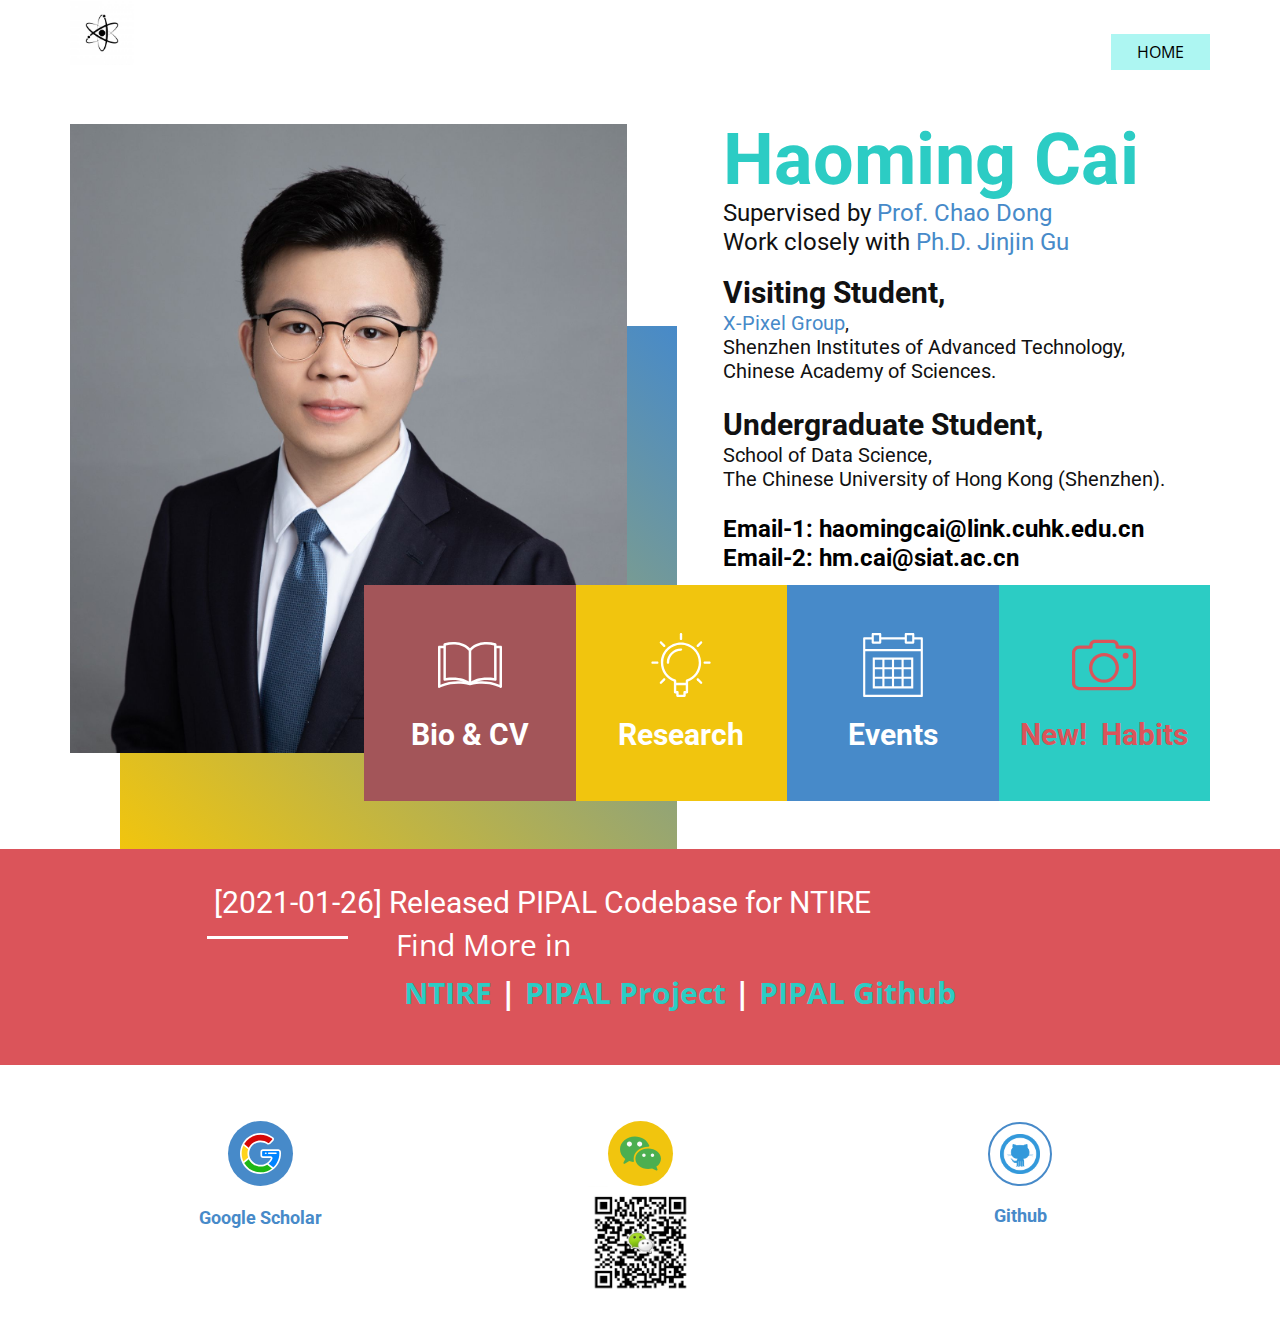
<file: HOME.html>
<!DOCTYPE html>
<html style="font-size: 16px;">
  <head>
    <meta name="viewport" content="width=device-width, initial-scale=1.0">
    <meta charset="utf-8">
    <meta name="keywords" content="WHO SAID EDUCATION WAS BORING?, Best Pre School Education!, Service We Provide, Innovative Methodsof Teaching, Best Pre School Education!, Make your Children's life Special, Relaxation and comfort">
    <meta name="description" content="">
    <meta name="page_type" content="np-template-header-footer-from-plugin">
    <title>HOME</title>
    <link rel="stylesheet" href="nicepage.css" media="screen">
<link rel="stylesheet" href="HOME.css" media="screen">
    <script class="u-script" type="text/javascript" src="jquery.js" defer=""></script>
    <script class="u-script" type="text/javascript" src="nicepage.js" defer=""></script>
    <meta name="generator" content="Nicepage 3.3.3, nicepage.com">
    <link id="u-theme-google-font" rel="stylesheet" href="https://fonts.googleapis.com/css?family=Roboto:100,100i,300,300i,400,400i,500,500i,700,700i,900,900i|Open+Sans:300,300i,400,400i,600,600i,700,700i,800,800i">
    
    
    
    
    <script type="application/ld+json">{
		"@context": "http://schema.org",
		"@type": "Organization",
		"name": "",
		"url": "index.html",
		"logo": "images/Atom2.jpg"
}</script>
    <meta property="og:title" content="HOME">
    <meta property="og:type" content="website">
    <meta name="theme-color" content="#478ac9">
    <link rel="canonical" href="index.html">
    <meta property="og:url" content="index.html">
  </head>
  <body class="u-backlink-hidden u-body"><header class="u-clearfix u-header u-header" id="sec-9b9a"><div class="u-clearfix u-sheet u-valign-bottom u-sheet-1">
        <a href="HOME.html" data-page-id="648314498" class="u-image u-logo u-image-1" title="HOME">
          <img src="images/Atom2.jpg" class="u-logo-image u-logo-image-1" data-image-width="64">
        </a>
        <nav class="u-menu u-menu-dropdown u-offcanvas u-menu-1">
          <div class="menu-collapse" style="font-size: 1rem; letter-spacing: 0px;">
            <a class="u-active-palette-4-light-2 u-button-style u-custom-left-right-menu-spacing u-custom-padding-bottom u-custom-top-bottom-menu-spacing u-nav-link u-palette-4-light-2 u-text-active-black u-text-black u-text-hover-palette-2-base" href="#">
              <svg><use xmlns:xlink="http://www.w3.org/1999/xlink" xlink:href="#menu-hamburger"></use></svg>
              <svg version="1.1" xmlns="http://www.w3.org/2000/svg" xmlns:xlink="http://www.w3.org/1999/xlink"><defs><symbol id="menu-hamburger" viewBox="0 0 16 16" style="width: 16px; height: 16px;"><rect y="1" width="16" height="2"></rect><rect y="7" width="16" height="2"></rect><rect y="13" width="16" height="2"></rect>
</symbol>
</defs></svg>
            </a>
          </div>
          <div class="u-custom-menu u-nav-container">
            <ul class="u-nav u-unstyled u-nav-1"><li class="u-nav-item"><a class="u-active-palette-4-light-2 u-button-style u-nav-link u-palette-4-light-2 u-text-active-black u-text-black u-text-hover-palette-2-base" href="HOME.html" style="padding: 10px 26px;">HOME</a>
</li></ul>
          </div>
          <div class="u-custom-menu u-nav-container-collapse">
            <div class="u-black u-container-style u-inner-container-layout u-opacity u-opacity-95 u-sidenav">
              <div class="u-sidenav-overflow">
                <div class="u-menu-close"></div>
                <ul class="u-align-center u-nav u-popupmenu-items u-unstyled u-nav-2"><li class="u-nav-item"><a class="u-button-style u-nav-link" href="HOME.html" style="padding: 10px 26px;">HOME</a>
</li></ul>
              </div>
            </div>
            <div class="u-black u-menu-overlay u-opacity u-opacity-70"></div>
          </div>
        </nav>
      </div></header> 
    <section class="u-clearfix u-white u-section-1" id="sec-fad6">
      <div class="u-clearfix u-sheet u-valign-middle-lg u-valign-middle-md u-valign-middle-xl u-sheet-1">
        <div class="u-align-left u-container-style u-group u-similar-fill u-group-1">
          <div class="u-container-layout u-container-layout-1">
            <h1 class="u-text u-text-palette-4-base u-text-1">Haoming Cai</h1>
            <h4 class="u-text u-text-2">Supervised by <a href="https://scholar.google.com.hk/citations?user=OSDCB0UAAAAJ&amp;hl=eng" class="u-active-none u-border-none u-btn u-button-link u-button-style u-hover-none u-none u-text-palette-1-base u-btn-1" target="_blank">Prof. Chao Dong</a>
              <br>Work closely with <a href="https://scholar.google.com/citations?user=uMQ-G-QAAAAJ&amp;hl=zh-CN" class="u-active-none u-border-none u-btn u-button-link u-button-style u-hover-none u-none u-text-palette-1-base u-btn-2">Ph.D. Jinjin Gu</a>
              <br>
            </h4>
            <h5 class="u-text u-text-3">
              <span style="font-weight: 700; font-size: 1.875rem;">Visiting Student,&nbsp;</span>
              <br>
              <a href="https://xpixel.group" class="u-active-none u-border-none u-btn u-button-link u-button-style u-hover-none u-none u-text-palette-1-base u-btn-3">X-Pixel Group</a>,<br>Shenzhen Institutes of Advanced Technology,&nbsp;<br>Chinese Academy of Sciences.<br>
              <br>
              <span style="font-size: 1.875rem; font-weight: 700;">Undergraduate Student,</span>
              <br>School of Data Science,&nbsp;<br>The Chinese University of Hong Kong (Shenzhen).<br>
              <br>
              <span class="u-text-black" style="font-weight: 700; font-size: 1.5rem;">Email-1: haomingcai@link.cuhk.edu.cn<br>Email-2: hm.cai@siat.ac.cn
              </span>
              <br>
            </h5>
          </div>
        </div>
        <div class="u-gradient u-shape u-shape-rectangle u-shape-1"></div>
        <img src="images/IMG_2991.JPG" alt="" class="u-image u-image-default u-image-1" data-href="HOME.html" data-page-id="648314498">
        <div class="u-clearfix u-expanded-width-md u-expanded-width-xs u-layout-wrap u-layout-wrap-1">
          <div class="u-layout">
            <div class="u-layout-row">
              <div class="u-align-center u-container-style u-layout-cell u-left-cell u-palette-2-dark-1 u-size-15 u-layout-cell-1" data-href="Bio_CV.html" data-page-id="217110872">
                <div class="u-container-layout u-valign-middle-xl u-container-layout-2"><span class="u-icon u-icon-circle u-icon-1"><svg class="u-svg-link" preserveAspectRatio="xMidYMin slice" viewBox="0 0 412.72 412.72" style=""><use xmlns:xlink="http://www.w3.org/1999/xlink" xlink:href="#svg-b033"></use></svg><svg xmlns="http://www.w3.org/2000/svg" xmlns:xlink="http://www.w3.org/1999/xlink" version="1.1" id="svg-b033" x="0px" y="0px" viewBox="0 0 412.72 412.72" style="enable-background:new 0 0 412.72 412.72;" xml:space="preserve" class="u-svg-content"><g><g><path d="M404.72,82.944c-0.027,0-0.054,0-0.08,0h0h-27.12v-9.28c0.146-3.673-2.23-6.974-5.76-8    c-18.828-4.934-38.216-7.408-57.68-7.36c-32,0-75.6,7.2-107.84,40c-32-33.12-75.92-40-107.84-40    c-19.464-0.048-38.852,2.426-57.68,7.36c-3.53,1.026-5.906,4.327-5.76,8v9.2H8c-4.418,0-8,3.582-8,8v255.52c0,4.418,3.582,8,8,8    c1.374-0.004,2.724-0.362,3.92-1.04c0.8-0.4,80.8-44.16,192.48-16h1.2h0.72c0.638,0.077,1.282,0.077,1.92,0    c112-28.4,192,15.28,192.48,16c2.475,1.429,5.525,1.429,8,0c2.46-1.42,3.983-4.039,4-6.88V90.944    C412.72,86.526,409.139,82.944,404.72,82.944z M16,333.664V98.944h19.12v200.64c-0.05,4.418,3.491,8.04,7.909,8.09    c0.432,0.005,0.864-0.025,1.291-0.09c16.55-2.527,33.259-3.864,50-4c23.19-0.402,46.283,3.086,68.32,10.32    C112.875,307.886,62.397,314.688,16,333.664z M94.32,287.664c-14.551,0.033-29.085,0.968-43.52,2.8V79.984    c15.576-3.47,31.482-5.241,47.44-5.28c29.92,0,71.2,6.88,99.84,39.2l0.24,199.28C181.68,302.304,149.2,287.664,94.32,287.664z     M214.32,113.904c28.64-32,69.92-39.2,99.84-39.2c15.957,0.047,31.863,1.817,47.44,5.28v210.48    c-14.354-1.849-28.808-2.811-43.28-2.88c-54.56,0-87.12,14.64-104,25.52V113.904z M396.64,333.664    c-46.496-19.028-97.09-25.831-146.96-19.76c22.141-7.26,45.344-10.749,68.64-10.32c16.846,0.094,33.663,1.404,50.32,3.92    c4.368,0.663,8.447-2.341,9.11-6.709c0.065-0.427,0.095-0.859,0.09-1.291V98.944h19.12L396.64,333.664z"></path>
</g>
</g><g></g><g></g><g></g><g></g><g></g><g></g><g></g><g></g><g></g><g></g><g></g><g></g><g></g><g></g><g></g></svg></span>
                  <h3 class="u-text u-text-4">Bio &amp; CV</h3>
                </div>
              </div>
              <div class="u-align-center u-container-style u-layout-cell u-palette-3-base u-size-15 u-layout-cell-2" data-href="Research.html" data-page-id="267136348">
                <div class="u-container-layout"><span class="u-icon u-icon-circle u-text-body-alt-color u-icon-2"><svg class="u-svg-link" preserveAspectRatio="xMidYMin slice" viewBox="0 0 54 54" style=""><use xmlns:xlink="http://www.w3.org/1999/xlink" xlink:href="#svg-7cd8"></use></svg><svg xmlns="http://www.w3.org/2000/svg" xmlns:xlink="http://www.w3.org/1999/xlink" version="1.1" id="svg-7cd8" x="0px" y="0px" viewBox="0 0 54 54" style="enable-background:new 0 0 54 54;" xml:space="preserve" class="u-svg-content"><g><path d="M27,8c-9.374,0-17,7.626-17,17c0,7.112,4.391,13.412,11,15.9V50c0,0.553,0.447,1,1,1h1v2c0,0.553,0.447,1,1,1h6   c0.553,0,1-0.447,1-1v-2h1c0.553,0,1-0.447,1-1v-9.1c6.609-2.488,11-8.788,11-15.9C44,15.626,36.374,8,27,8z M30,49   c-0.553,0-1,0.447-1,1v2h-4v-2c0-0.553-0.447-1-1-1h-1v-5h8v5H30z M31.688,39.242C31.277,39.377,31,39.761,31,40.192V42h-8v-1.808   c0-0.432-0.277-0.815-0.688-0.95C16.145,37.214,12,31.49,12,25c0-8.271,6.729-15,15-15s15,6.729,15,15   C42,31.49,37.855,37.214,31.688,39.242z"></path><path d="M27,6c0.553,0,1-0.447,1-1V1c0-0.553-0.447-1-1-1s-1,0.447-1,1v4C26,5.553,26.447,6,27,6z"></path><path d="M51,24h-4c-0.553,0-1,0.447-1,1s0.447,1,1,1h4c0.553,0,1-0.447,1-1S51.553,24,51,24z"></path><path d="M7,24H3c-0.553,0-1,0.447-1,1s0.447,1,1,1h4c0.553,0,1-0.447,1-1S7.553,24,7,24z"></path><path d="M43.264,7.322l-2.828,2.828c-0.391,0.391-0.391,1.023,0,1.414c0.195,0.195,0.451,0.293,0.707,0.293   s0.512-0.098,0.707-0.293l2.828-2.828c0.391-0.391,0.391-1.023,0-1.414S43.654,6.932,43.264,7.322z"></path><path d="M12.15,38.436l-2.828,2.828c-0.391,0.391-0.391,1.023,0,1.414c0.195,0.195,0.451,0.293,0.707,0.293   s0.512-0.098,0.707-0.293l2.828-2.828c0.391-0.391,0.391-1.023,0-1.414S12.541,38.045,12.15,38.436z"></path><path d="M41.85,38.436c-0.391-0.391-1.023-0.391-1.414,0s-0.391,1.023,0,1.414l2.828,2.828c0.195,0.195,0.451,0.293,0.707,0.293   s0.512-0.098,0.707-0.293c0.391-0.391,0.391-1.023,0-1.414L41.85,38.436z"></path><path d="M12.15,11.564c0.195,0.195,0.451,0.293,0.707,0.293s0.512-0.098,0.707-0.293c0.391-0.391,0.391-1.023,0-1.414l-2.828-2.828   c-0.391-0.391-1.023-0.391-1.414,0s-0.391,1.023,0,1.414L12.15,11.564z"></path><path d="M27,13c-6.617,0-12,5.383-12,12c0,0.553,0.447,1,1,1s1-0.447,1-1c0-5.514,4.486-10,10-10c0.553,0,1-0.447,1-1   S27.553,13,27,13z"></path>
</g><g></g><g></g><g></g><g></g><g></g><g></g><g></g><g></g><g></g><g></g><g></g><g></g><g></g><g></g><g></g></svg></span>
                  <h3 class="u-text u-text-body-alt-color u-text-5">Research</h3>
                </div>
              </div>
              <div class="u-align-center u-container-style u-layout-cell u-palette-1-base u-size-15 u-layout-cell-3" data-href="Events.html" data-page-id="40261966">
                <div class="u-container-layout u-valign-middle"><span class="u-icon u-icon-circle u-icon-3"><svg class="u-svg-link" preserveAspectRatio="xMidYMin slice" viewBox="0 0 60 60" style=""><use xmlns:xlink="http://www.w3.org/1999/xlink" xlink:href="#svg-da9f"></use></svg><svg xmlns="http://www.w3.org/2000/svg" xmlns:xlink="http://www.w3.org/1999/xlink" version="1.1" xml:space="preserve" class="u-svg-content" viewBox="0 0 60 60" x="0px" y="0px" id="svg-da9f" style="enable-background:new 0 0 60 60;"><g><path d="M57,4h-7V1c0-0.553-0.447-1-1-1h-7c-0.553,0-1,0.447-1,1v3H19V1c0-0.553-0.447-1-1-1h-7c-0.553,0-1,0.447-1,1v3H3
		C2.447,4,2,4.447,2,5v11v43c0,0.553,0.447,1,1,1h54c0.553,0,1-0.447,1-1V16V5C58,4.447,57.553,4,57,4z M43,2h5v3v3h-5V5V2z M12,2h5
		v3v3h-5V5V2z M4,6h6v3c0,0.553,0.447,1,1,1h7c0.553,0,1-0.447,1-1V6h22v3c0,0.553,0.447,1,1,1h7c0.553,0,1-0.447,1-1V6h6v9H4V6z
		 M4,58V17h52v41H4z"></path><path d="M38,23h-7h-2h-7h-2h-9v9v2v7v2v9h9h2h7h2h7h2h9v-9v-2v-7v-2v-9h-9H38z M31,25h7v7h-7V25z M38,41h-7v-7h7V41z M22,34h7v7h-7
		V34z M22,25h7v7h-7V25z M13,25h7v7h-7V25z M13,34h7v7h-7V34z M20,50h-7v-7h7V50z M29,50h-7v-7h7V50z M38,50h-7v-7h7V50z M47,50h-7
		v-7h7V50z M47,41h-7v-7h7V41z M47,25v7h-7v-7H47z"></path>
</g></svg></span>
                  <h3 class="u-text u-text-6">Events<span style="font-weight: 700;"></span>
                  </h3>
                </div>
              </div>
              <div class="u-align-center u-container-style u-layout-cell u-palette-4-base u-right-cell u-size-15 u-layout-cell-4" data-href="Habits.html" data-page-id="81076088">
                <div class="u-container-layout u-valign-middle"><span class="u-icon u-icon-circle u-text-palette-2-base u-icon-4"><svg class="u-svg-link" preserveAspectRatio="xMidYMin slice" viewBox="0 0 420.8 420.8" style=""><use xmlns:xlink="http://www.w3.org/1999/xlink" xlink:href="#svg-c298"></use></svg><svg xmlns="http://www.w3.org/2000/svg" xmlns:xlink="http://www.w3.org/1999/xlink" version="1.1" xml:space="preserve" class="u-svg-content" viewBox="0 0 420.8 420.8" x="0px" y="0px" id="svg-c298" style="enable-background:new 0 0 420.8 420.8;"><g><g><g><path d="M406.8,96.4c-8.4-8.8-20-14-33.2-14h-66.4v-0.8c0-10-4-19.6-10.8-26c-6.8-6.8-16-10.8-26-10.8h-120     c-10.4,0-19.6,4-26.4,10.8c-6.8,6.8-10.8,16-10.8,26v0.8h-66c-13.2,0-24.8,5.2-33.2,14c-8.4,8.4-14,20.4-14,33.2v199.2     C0,342,5.2,353.6,14,362c8.4,8.4,20.4,14,33.2,14h326.4c13.2,0,24.8-5.2,33.2-14c8.4-8.4,14-20.4,14-33.2V129.6     C420.8,116.4,415.6,104.8,406.8,96.4z M400,328.8h-0.4c0,7.2-2.8,13.6-7.6,18.4s-11.2,7.6-18.4,7.6H47.2     c-7.2,0-13.6-2.8-18.4-7.6c-4.8-4.8-7.6-11.2-7.6-18.4V129.6c0-7.2,2.8-13.6,7.6-18.4s11.2-7.6,18.4-7.6h77.2     c6,0,10.8-4.8,10.8-10.8V81.2c0-4.4,1.6-8.4,4.4-11.2s6.8-4.4,11.2-4.4h119.6c4.4,0,8.4,1.6,11.2,4.4c2.8,2.8,4.4,6.8,4.4,11.2     v11.6c0,6,4.8,10.8,10.8,10.8H374c7.2,0,13.6,2.8,18.4,7.6s7.6,11.2,7.6,18.4V328.8z"></path><path d="M210.4,130.8c-27.2,0-52,11.2-69.6,28.8c-18,18-28.8,42.4-28.8,69.6s11.2,52,28.8,69.6c18,18,42.4,28.8,69.6,28.8     s52-11.2,69.6-28.8c18-18,28.8-42.4,28.8-69.6s-11.2-52-28.8-69.6C262.4,142,237.6,130.8,210.4,130.8z M264.8,284     c-14,13.6-33.2,22.4-54.4,22.4S170,297.6,156,284c-14-14-22.4-33.2-22.4-54.4c0-21.2,8.8-40.4,22.4-54.4     c14-14,33.2-22.4,54.4-22.4s40.4,8.8,54.4,22.4c14,14,22.4,33.2,22.4,54.4C287.6,250.8,278.8,270,264.8,284z"></path><circle cx="352.8" cy="150" r="19.6"></circle>
</g>
</g>
</g></svg></span>
                  <h3 class="u-text u-text-7">
                    <span class="u-text-palette-2-base">New!&nbsp;</span>
                    <span class="u-text-palette-2-base">Habits</span>
                  </h3>
                </div>
              </div>
            </div>
          </div>
        </div>
      </div>
    </section>
    <section class="u-clearfix u-palette-2-base u-section-2" id="sec-861a">
      <div class="u-clearfix u-sheet u-sheet-1">
        <div class="u-clearfix u-expanded-width-md u-expanded-width-sm u-expanded-width-xs u-layout-wrap u-layout-wrap-1">
          <div class="u-layout">
            <div class="u-layout-col">
              <div class="u-size-30">
                <div class="u-layout-row">
                  <div class="u-align-left u-container-style u-layout-cell u-left-cell u-right-cell u-size-60 u-layout-cell-1">
                    <div class="u-container-layout u-valign-middle u-container-layout-1">
                      <h3 class="u-text u-text-1">&nbsp;<span style="font-size: 1.875rem;">[2021-01-26] Released PIPAL Codebase for NTIRE</span>
                      </h3>
                    </div>
                  </div>
                </div>
              </div>
              <div class="u-size-30">
                <div class="u-layout-row">
                  <div class="u-align-center-lg u-align-center-md u-align-center-xl u-align-left-sm u-align-left-xs u-container-style u-layout-cell u-left-cell u-size-12 u-layout-cell-2">
                    <div class="u-container-layout u-valign-top">
                      <div class="u-align-left u-border-3 u-border-white u-line u-line-horizontal u-line-1"></div>
                    </div>
                  </div>
                  <div class="u-align-left u-container-style u-layout-cell u-right-cell u-size-48 u-layout-cell-3">
                    <div class="u-container-layout u-container-layout-3">
                      <p class="u-expanded-width-xs u-text u-text-2">
                        <span style="font-weight: normal;">&nbsp;Find More in</span>
                        <br>&nbsp;<span class="u-text-palette-4-base">
                          <a href="https://competitions.codalab.org/competitions/28050" class="u-active-none u-border-none u-btn u-button-link u-button-style u-hover-none u-none u-text-palette-4-base u-btn-1" target="_blank">NTIRE</a>
                        </span> |&nbsp;<a href="https://competitions.codalab.org/competitions/28050" class="u-active-none u-border-none u-btn u-button-link u-button-style u-hover-none u-none u-text-palette-4-base u-btn-2" target="_blank">PIPAL Project</a> | <a href="https://github.com/HaomingCai/PIPAL-Codebase" class="u-active-none u-border-none u-btn u-button-link u-button-style u-hover-none u-none u-text-palette-4-base u-btn-3" target="_blank">PIPAL Github</a>
                      </p>
                    </div>
                  </div>
                </div>
              </div>
            </div>
          </div>
        </div>
      </div>
    </section>
    <section class="u-clearfix u-white u-section-3" id="sec-e191">
      <div class="u-clearfix u-sheet u-valign-middle u-sheet-1">
        <div class="u-clearfix u-disable-padding u-expanded-width u-gutter-0 u-layout-wrap u-layout-wrap-1">
          <div class="u-gutter-0 u-layout">
            <div class="u-layout-row">
              <div class="u-align-center u-container-style u-layout-cell u-left-cell u-similar-fill u-size-20 u-size-20-md u-white u-layout-cell-1">
                <div class="u-container-layout u-padding-6 u-valign-middle-sm u-valign-middle-xs u-container-layout-1"><span class="u-icon u-icon-circle u-palette-1-base u-spacing-12 u-icon-1" data-href="https://scholar.google.com/citations?user=mePn76IAAAAJ&amp;hl=en"><svg class="u-svg-link" preserveAspectRatio="xMidYMin slice" viewBox="0 0 512 512" style=""><use xmlns:xlink="http://www.w3.org/1999/xlink" xlink:href="#svg-b63b"></use></svg><svg xmlns="http://www.w3.org/2000/svg" xmlns:xlink="http://www.w3.org/1999/xlink" version="1.1" xml:space="preserve" class="u-svg-content" viewBox="0 0 512 512" x="0px" y="0px" id="svg-b63b" style="enable-background:new 0 0 512 512;"><path style="fill:#D50707;" d="M341.992,130.319c9.727,6.12,22.545,5.897,30.391-2.504l37.128-39.61  c7.846-8.4,6.319-20.3-3.395-26.445l-0.493-0.45c-41.424-31.888-93.304-50.86-149.624-50.86  c-94.045,0-175.701,52.892-216.948,130.529l74.936,60.015c22.084-56.952,77.261-97.403,142.012-97.403  c31.635,0,60.944,9.722,85.271,26.254L341.992,130.319z"></path><path style="fill:#FFD41D;" d="M103.591,256c0-19.423,3.772-37.927,10.398-55.009l-74.937-60.014  C20.821,175.295,10.45,214.43,10.45,256.001c0,41.764,10.457,81.076,28.846,115.506l74.492-61.045  C107.298,293.524,103.591,275.216,103.591,256z"></path><path style="fill:#1EB615;" d="M340.735,382.582c-24.241,16.262-53.346,25.834-84.731,25.834  c-64.963,0-120.28-40.713-142.218-97.957l-74.493,61.044c41.332,77.378,122.855,130.048,216.703,130.048  c60.95,0,116.667-22.254,159.595-59.016L340.735,382.582z"></path><path style="fill:#0084FF;" d="M500.659,235.085c-1.514-11.394-12.157-20.716-23.651-20.716H286.776  c-11.494,0-20.898,9.404-20.898,20.898v44.992c0,11.494,9.404,20.898,20.898,20.898h93.931c10.822,0,18.16,7.401,14.568,16.784  c-11.76,26.351-30.808,48.716-54.542,64.641l74.86,59.953c52.59-45.039,85.956-111.87,85.956-186.535  C501.55,241.793,500.659,235.085,500.659,235.085z"></path><path d="M324.438,242.659h-4.678c-5.771,0-10.449,4.678-10.449,10.449c0,5.771,4.678,10.449,10.449,10.449h4.678  c5.771,0,10.449-4.678,10.449-10.449C334.887,247.338,330.209,242.659,324.438,242.659z"></path><path d="M449.284,242.659h-91.043c-5.771,0-10.449,4.678-10.449,10.449c0,5.771,4.678,10.449,10.449,10.449h91.043  c5.771,0,10.449-4.678,10.449-10.449C459.733,247.338,455.055,242.659,449.284,242.659z"></path><path d="M511.017,233.709c-2.219-16.704-17.158-29.789-34.008-29.789H286.776c-17.285,0-31.347,14.062-31.347,31.347v44.992  c0,17.285,14.062,31.347,31.347,31.347h93.931c3.253,0,4.855,1.164,5.035,1.552c0.015,0.067,0.011,0.353-0.154,0.848  c-10.898,24.254-28.416,44.962-50.676,59.899c-0.001,0-0.002,0.001-0.003,0.002c-23.464,15.74-50.749,24.059-78.905,24.059  c-58.308,0-111.537-36.663-132.455-91.234c-0.001-0.002-0.001-0.004-0.002-0.007c-6.308-16.464-9.506-33.531-9.506-50.725  c0-17.415,3.26-34.651,9.69-51.229c0.003-0.008,0.005-0.017,0.008-0.025c21.378-55.104,73.29-90.708,132.26-90.708  c28.409,0,55.864,8.453,79.399,24.447c0.041,0.027,0.081,0.055,0.122,0.083l0.721,0.475c0.062,0.04,0.123,0.08,0.186,0.119  c6.078,3.825,12.97,5.847,19.929,5.847c0.001,0,0,0,0,0c9.198,0,17.601-3.574,23.649-10.048l37.141-39.624  c5.871-6.285,8.647-14.498,7.615-22.531c-0.992-7.719-5.425-14.71-12.218-19.324c-0.177-0.157-0.359-0.307-0.547-0.451  C366.931,18.338,312.987,0,255.999,0C161.081,0,74.417,52.14,29.823,136.075c-0.006,0.011-0.01,0.023-0.017,0.034  C10.308,172.826,0.001,214.283,0.001,256.002c0,41.938,10.399,83.575,30.071,120.415c0.001,0.002,0.002,0.005,0.004,0.008  C74.746,460.051,161.313,512,255.997,512c60.952,0,120.03-21.84,166.356-61.5c0.013-0.01,0.025-0.019,0.038-0.029  c56.948-48.771,89.608-119.653,89.608-194.471C511.999,241.271,511.057,234.011,511.017,233.709z M255.999,20.898  c52.192,0,101.595,16.742,142.907,48.428c0,0,1.137,0.892,1.625,1.264c2.147,1.638,3.264,3.01,3.505,4.878  c0.239,1.867-0.528,3.858-2.147,5.592l-37.141,39.624c-2.647,2.834-6.023,3.428-8.389,3.428c-2.941,0-6.033-0.917-8.717-2.584  l-0.559-0.369c-26.998-18.33-58.493-28.018-91.082-28.018c-33.484,0-65.641,10.107-92.993,29.23  c-22.822,15.956-40.985,37.189-53.117,61.953l-57.426-45.991C94.504,65.672,171.708,20.898,255.999,20.898z M42.656,157.251  l58.966,47.224c-5.63,16.755-8.479,34.051-8.479,51.525c0,17.271,2.799,34.405,8.329,51.04l-58.662,48.071  c-14.355-30.883-21.91-64.881-21.91-99.109C20.899,221.924,28.402,188.047,42.656,157.251z M255.997,491.102  c-84.1,0-161.232-44.636-203.325-117.055l57.042-46.744c12.082,24.829,30.216,46.129,53.042,62.152  c27.407,19.24,59.651,29.41,93.248,29.41c29.745,0,58.637-8.084,84.036-23.452l58.901,47.174  C358.027,473.955,307.745,491.102,255.997,491.102z M415.23,428.857l-57.359-45.938c20.26-16.25,36.362-37.002,46.947-60.72  c0.077-0.172,0.149-0.347,0.216-0.523c2.711-7.082,1.95-14.512-2.09-20.383c-4.56-6.629-12.873-10.586-22.238-10.586h-93.931  c-5.762,0-10.449-4.687-10.449-10.449v-44.992c0-5.762,4.687-10.449,10.449-10.449h190.232c6.257,0,12.469,5.442,13.29,11.618  c0.007,0.063,0.802,6.434,0.802,19.564C491.101,321.832,463.545,384.336,415.23,428.857z"></path></svg></span>
                  <h6 class="u-text u-text-1">
                    <a class="u-active-none u-border-none u-btn u-button-link u-button-style u-hover-none u-none u-text-palette-1-base u-btn-1" href="https://scholar.google.com/citations?user=mePn76IAAAAJ&amp;hl=en"><b>Google Scholar</b>
                      <br>
                    </a>
                  </h6>
                </div>
              </div>
              <div class="u-align-center-sm u-align-center-xl u-align-center-xs u-container-style u-layout-cell u-similar-fill u-size-19-md u-size-19-sm u-size-19-xs u-size-20-lg u-size-20-xl u-white u-layout-cell-2">
                <div class="u-container-layout u-padding-6 u-valign-middle-sm u-valign-middle-xs u-container-layout-2"><span class="u-icon u-icon-circle u-palette-3-base u-spacing-12 u-text-body-alt-color u-icon-2"><svg class="u-svg-link" preserveAspectRatio="xMidYMin slice" viewBox="0 0 512 512" style=""><use xmlns:xlink="http://www.w3.org/1999/xlink" xlink:href="#svg-b9c1"></use></svg><svg xmlns="http://www.w3.org/2000/svg" xmlns:xlink="http://www.w3.org/1999/xlink" version="1.1" xml:space="preserve" class="u-svg-content" viewBox="0 0 512 512" x="0px" y="0px" id="svg-b9c1" style="enable-background:new 0 0 512 512;"><path style="fill:#4CAF50;" d="M365.397,156.629C341.568,88.448,269.739,42.667,186.667,42.667C83.733,42.667,0,114.432,0,202.667  c0.866,48.885,25.414,94.306,65.835,121.813l-22.037,44.075c-2.685,5.244-0.611,11.671,4.633,14.356  c3.26,1.669,7.149,1.549,10.3-0.319l56.448-32.277c15.314,5.409,31.197,9.045,47.339,10.837c5.852,0.674,11.143-3.523,11.818-9.375  c0.141-1.223,0.069-2.461-0.212-3.659c-2.225-9.209-3.384-18.643-3.456-28.117c0-82.325,81.344-149.333,181.333-149.333l3.136,0.149  c3.467-0.034,6.724-1.663,8.832-4.416C366.014,163.573,366.548,159.924,365.397,156.629z"></path><g><path style="fill:#FAFAFA;" d="M117.333,106.667c-17.673,0-32,14.327-32,32s14.327,32,32,32s32-14.327,32-32   S135.006,106.667,117.333,106.667z"></path><path style="fill:#FAFAFA;" d="M245.333,106.667c-17.673,0-32,14.327-32,32s14.327,32,32,32s32-14.327,32-32   S263.006,106.667,245.333,106.667z"></path>
</g><path style="fill:#4CAF50;" d="M512,320c0-70.592-71.765-128-160-128s-160,57.408-160,128s71.765,128,160,128  c16.552-0.006,33.038-2.099,49.067-6.229l52.885,26.432c5.268,2.637,11.676,0.505,14.313-4.763c1.366-2.728,1.498-5.91,0.364-8.741  l-14.485-36.267C488.763,397.446,510.505,360.455,512,320z"></path><g><path style="fill:#FAFAFA;" d="M298.667,256c-11.782,0-21.333,9.551-21.333,21.333c0,11.782,9.551,21.333,21.333,21.333   c11.782,0,21.333-9.551,21.333-21.333C320,265.551,310.449,256,298.667,256z"></path><path style="fill:#FAFAFA;" d="M405.333,256C393.551,256,384,265.551,384,277.333c0,11.782,9.551,21.333,21.333,21.333   s21.333-9.551,21.333-21.333C426.667,265.551,417.115,256,405.333,256z"></path>
</g></svg></span>
                  <img class="u-expand-resize u-image u-image-1" src="images/IMG_5861.JPG" data-image-width="1128" data-image-height="1461">
                </div>
              </div>
              <div class="u-align-center u-container-style u-layout-cell u-right-cell u-similar-fill u-size-20-lg u-size-20-xl u-size-21-md u-size-21-sm u-size-21-xs u-white u-layout-cell-3">
                <div class="u-container-layout u-padding-6 u-container-layout-3"><span class="u-border-2 u-border-palette-1-base u-file-icon u-icon u-icon-circle u-spacing-10 u-text-palette-1-base u-icon-3"><img src="images/images.png" alt=""></span>
                  <h6 class="u-text u-text-2">
                    <a href="https://github.com/HaomingCai" class="u-active-none u-border-none u-btn u-button-link u-button-style u-hover-none u-none u-text-palette-1-base u-btn-2" target="_blank">Github</a>
                  </h6>
                </div>
              </div>
            </div>
          </div>
        </div>
      </div>
    </section>
    
    
    <script type="text/javascript">document.write(unescape("%3Cspan id='cnzz_stat_icon_1279338421'%3E%3C/span%3E%3Cscript src='https://v1.cnzz.com/z_stat.php%3Fid%3D1279338421%26show%3Dpic' type='text/javascript'%3E%3C/script%3E"));</script>
  </body>
</html>
</file>
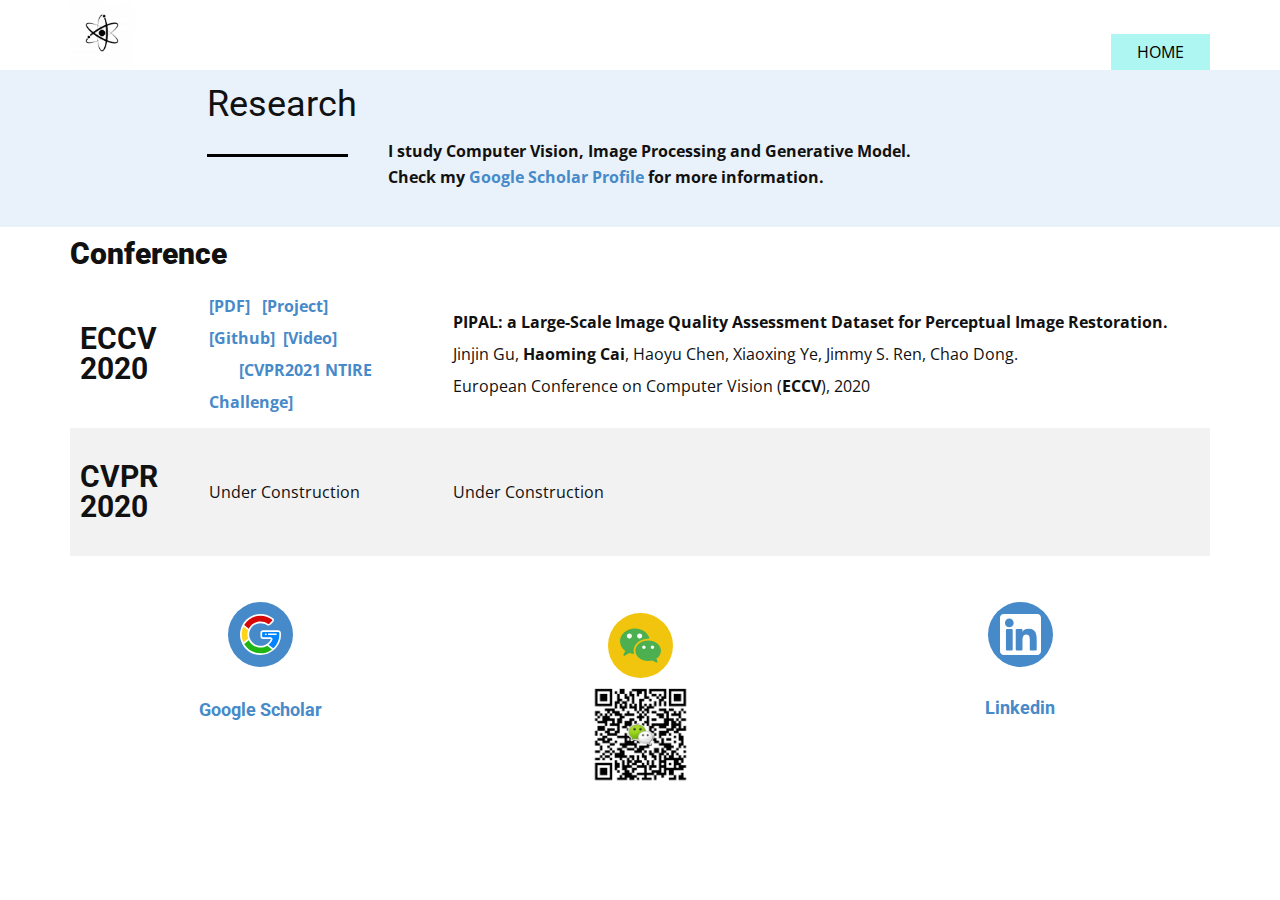
<file: Research.html>
<!DOCTYPE html>
<html style="font-size: 16px;">
  <head>
    <meta name="viewport" content="width=device-width, initial-scale=1.0">
    <meta charset="utf-8">
    <meta name="keywords" content="WHO SAID EDUCATION WAS BORING?, Best Pre School Education!, Service We Provide, Innovative Methodsof Teaching, Best Pre School Education!, Make your Children's life Special, Relaxation and comfort">
    <meta name="description" content="">
    <meta name="page_type" content="np-template-header-footer-from-plugin">
    <title>Research</title>
    <link rel="stylesheet" href="nicepage.css" media="screen">
<link rel="stylesheet" href="Research.css" media="screen">
    <script class="u-script" type="text/javascript" src="jquery.js" defer=""></script>
    <script class="u-script" type="text/javascript" src="nicepage.js" defer=""></script>
    <meta name="generator" content="Nicepage 3.3.3, nicepage.com">
    <link id="u-theme-google-font" rel="stylesheet" href="https://fonts.googleapis.com/css?family=Roboto:100,100i,300,300i,400,400i,500,500i,700,700i,900,900i|Open+Sans:300,300i,400,400i,600,600i,700,700i,800,800i">
    
    
    
    
    
    <script type="application/ld+json">{
		"@context": "http://schema.org",
		"@type": "Organization",
		"name": "",
		"url": "index.html",
		"logo": "images/Atom2.jpg"
}</script>
    <meta property="og:title" content="Research">
    <meta property="og:type" content="website">
    <meta name="theme-color" content="#478ac9">
    <link rel="canonical" href="index.html">
    <meta property="og:url" content="index.html">
  </head>
  <body class="u-backlink-hidden u-body"><header class="u-clearfix u-header u-header" id="sec-9b9a"><div class="u-clearfix u-sheet u-valign-bottom u-sheet-1">
        <a href="HOME.html" data-page-id="648314498" class="u-image u-logo u-image-1" title="HOME">
          <img src="images/Atom2.jpg" class="u-logo-image u-logo-image-1" data-image-width="64">
        </a>
        <nav class="u-menu u-menu-dropdown u-offcanvas u-menu-1">
          <div class="menu-collapse" style="font-size: 1rem; letter-spacing: 0px;">
            <a class="u-active-palette-4-light-2 u-button-style u-custom-left-right-menu-spacing u-custom-padding-bottom u-custom-top-bottom-menu-spacing u-nav-link u-palette-4-light-2 u-text-active-black u-text-black u-text-hover-palette-2-base" href="#">
              <svg><use xmlns:xlink="http://www.w3.org/1999/xlink" xlink:href="#menu-hamburger"></use></svg>
              <svg version="1.1" xmlns="http://www.w3.org/2000/svg" xmlns:xlink="http://www.w3.org/1999/xlink"><defs><symbol id="menu-hamburger" viewBox="0 0 16 16" style="width: 16px; height: 16px;"><rect y="1" width="16" height="2"></rect><rect y="7" width="16" height="2"></rect><rect y="13" width="16" height="2"></rect>
</symbol>
</defs></svg>
            </a>
          </div>
          <div class="u-custom-menu u-nav-container">
            <ul class="u-nav u-unstyled u-nav-1"><li class="u-nav-item"><a class="u-active-palette-4-light-2 u-button-style u-nav-link u-palette-4-light-2 u-text-active-black u-text-black u-text-hover-palette-2-base" href="HOME.html" style="padding: 10px 26px;">HOME</a>
</li></ul>
          </div>
          <div class="u-custom-menu u-nav-container-collapse">
            <div class="u-black u-container-style u-inner-container-layout u-opacity u-opacity-95 u-sidenav">
              <div class="u-sidenav-overflow">
                <div class="u-menu-close"></div>
                <ul class="u-align-center u-nav u-popupmenu-items u-unstyled u-nav-2"><li class="u-nav-item"><a class="u-button-style u-nav-link" href="HOME.html" style="padding: 10px 26px;">HOME</a>
</li></ul>
              </div>
            </div>
            <div class="u-black u-menu-overlay u-opacity u-opacity-70"></div>
          </div>
        </nav>
      </div></header> 
    <section class="u-clearfix u-palette-1-light-3 u-section-1" id="sec-d1bd">
      <div class="u-clearfix u-sheet u-valign-middle-lg u-valign-middle-md u-valign-middle-sm u-valign-middle-xs u-sheet-1">
        <div class="u-clearfix u-expanded-width-md u-expanded-width-sm u-expanded-width-xs u-layout-wrap u-layout-wrap-1">
          <div class="u-layout">
            <div class="u-layout-col">
              <div class="u-size-30">
                <div class="u-layout-row">
                  <div class="u-align-left u-container-style u-layout-cell u-left-cell u-right-cell u-size-60 u-layout-cell-1">
                    <div class="u-container-layout u-valign-middle u-container-layout-1">
                      <h3 class="u-align-left-md u-align-left-xs u-text u-text-1">Research</h3>
                    </div>
                  </div>
                </div>
              </div>
              <div class="u-size-30">
                <div class="u-layout-row">
                  <div class="u-align-center-lg u-align-center-md u-align-center-xl u-align-left-sm u-align-left-xs u-container-style u-layout-cell u-left-cell u-size-12 u-layout-cell-2">
                    <div class="u-container-layout u-valign-top">
                      <div class="u-align-left u-border-3 u-border-black u-line u-line-horizontal u-line-1"></div>
                    </div>
                  </div>
                  <div class="u-align-left u-container-style u-layout-cell u-right-cell u-size-48 u-layout-cell-3">
                    <div class="u-container-layout u-container-layout-3">
                      <p class="u-expanded-width-xs u-text u-text-2">I study Computer Vision, Image Processing and Generative Model.<br>Check my <a href="https://scholar.google.com/citations?user=mePn76IAAAAJ&amp;hl=eng" class="u-active-none u-border-none u-btn u-button-link u-button-style u-hover-none u-none u-text-palette-1-base u-btn-1" target="_blank">Google Scholar Profile</a> for more information.
                      </p>
                    </div>
                  </div>
                </div>
              </div>
            </div>
          </div>
        </div>
      </div>
    </section>
    <section class="u-align-center u-clearfix u-section-2" id="sec-4bac">
      <div class="u-clearfix u-sheet u-valign-middle u-sheet-1">
        <h1 class="u-align-left u-text u-text-1">Conference</h1>
      </div>
    </section>
    <section class="u-clearfix u-section-3" id="carousel_6be2">
      <div class="u-clearfix u-sheet u-sheet-1">
        <div class="u-expanded-width u-table u-table-responsive u-table-1">
          <table class="u-table-entity">
            <colgroup>
              <col width="11.3%">
              <col width="21.4%">
              <col width="67.2%">
            </colgroup>
            <tbody class="u-align-left u-table-alt-grey-5 u-table-body u-table-body-1">
              <tr style="height: 128px;">
                <td class="u-custom-font u-first-column u-heading-font u-table-cell u-table-cell-1">ECCV<br>2020
                </td>
                <td class="u-table-cell u-table-cell-2">
                  <a href="https://arxiv.org/pdf/2007.12142.pdf" class="u-active-none u-border-none u-btn u-button-link u-button-style u-hover-none u-none u-text-palette-1-base u-btn-1" target="_blank">[PDF]</a>&nbsp; &nbsp;<a href="https://www.jasongt.com/projectpages/pipal.html" class="u-active-none u-border-none u-btn u-button-link u-button-style u-hover-none u-none u-text-palette-1-base u-btn-2" target="_blank">[Project]</a>
                  <br>
                  <a href="https://github.com/HaomingCai/PIPAL-Codebase" class="u-active-none u-border-none u-btn u-button-link u-button-style u-hover-none u-none u-text-palette-1-base u-btn-3" target="_blank">[Github]</a>&nbsp; <a href="https://www.youtube.com/watch?v=315Umwgpa6s" class="u-active-none u-border-none u-btn u-button-link u-button-style u-hover-none u-none u-text-palette-1-base u-btn-4" target="_blank">[Video]</a>
                  <br>
                  <a href="https://competitions.codalab.org/competitions/28050" class="u-active-none u-border-none u-btn u-button-link u-button-style u-hover-none u-none u-text-palette-1-base u-btn-5" target="_blank">[CVPR2021 NTIRE Challenge]</a>
                </td>
                <td class="u-table-cell u-table-cell-3">PIPAL: a Large-Scale Image Quality Assessment Dataset for Perceptual Image Restoration.<br>
                  <span style="font-weight: 400;">Jinjin Gu, </span>Haoming Cai<span style="font-weight: 400;">, Haoyu Chen, Xiaoxing Ye, Jimmy S. Ren, Chao Dong.</span>
                  <br>
                  <span style="font-weight: 400;">European Conference on Computer Vision (<span style="font-weight: 700;">ECCV</span>), 2020
                  </span>
                  <br>
                </td>
              </tr>
              <tr style="height: 128px;">
                <td class="u-custom-font u-first-column u-heading-font u-table-cell u-table-cell-4">CVPR<br>2020
                </td>
                <td class="u-table-cell">Under Construction<br>
                </td>
                <td class="u-table-cell">Under Construction</td>
              </tr>
            </tbody>
          </table>
        </div>
      </div>
    </section>
    <section class="u-clearfix u-white u-section-4" id="sec-d881">
      <div class="u-clearfix u-sheet u-valign-middle-lg u-valign-middle-md u-sheet-1">
        <div class="u-clearfix u-disable-padding u-expanded-width u-gutter-0 u-layout-wrap u-layout-wrap-1">
          <div class="u-gutter-0 u-layout">
            <div class="u-layout-row">
              <div class="u-align-center u-container-style u-layout-cell u-left-cell u-similar-fill u-size-20 u-size-20-md u-white u-layout-cell-1">
                <div class="u-container-layout u-padding-6 u-valign-middle-sm u-valign-middle-xs u-container-layout-1"><span class="u-icon u-icon-circle u-palette-1-base u-spacing-12 u-icon-1" data-href="https://scholar.google.com/citations?user=mePn76IAAAAJ&amp;hl=en"><svg class="u-svg-link" preserveAspectRatio="xMidYMin slice" viewBox="0 0 512 512" style=""><use xmlns:xlink="http://www.w3.org/1999/xlink" xlink:href="#svg-b63b"></use></svg><svg xmlns="http://www.w3.org/2000/svg" xmlns:xlink="http://www.w3.org/1999/xlink" version="1.1" xml:space="preserve" class="u-svg-content" viewBox="0 0 512 512" x="0px" y="0px" id="svg-b63b" style="enable-background:new 0 0 512 512;"><path style="fill:#D50707;" d="M341.992,130.319c9.727,6.12,22.545,5.897,30.391-2.504l37.128-39.61  c7.846-8.4,6.319-20.3-3.395-26.445l-0.493-0.45c-41.424-31.888-93.304-50.86-149.624-50.86  c-94.045,0-175.701,52.892-216.948,130.529l74.936,60.015c22.084-56.952,77.261-97.403,142.012-97.403  c31.635,0,60.944,9.722,85.271,26.254L341.992,130.319z"></path><path style="fill:#FFD41D;" d="M103.591,256c0-19.423,3.772-37.927,10.398-55.009l-74.937-60.014  C20.821,175.295,10.45,214.43,10.45,256.001c0,41.764,10.457,81.076,28.846,115.506l74.492-61.045  C107.298,293.524,103.591,275.216,103.591,256z"></path><path style="fill:#1EB615;" d="M340.735,382.582c-24.241,16.262-53.346,25.834-84.731,25.834  c-64.963,0-120.28-40.713-142.218-97.957l-74.493,61.044c41.332,77.378,122.855,130.048,216.703,130.048  c60.95,0,116.667-22.254,159.595-59.016L340.735,382.582z"></path><path style="fill:#0084FF;" d="M500.659,235.085c-1.514-11.394-12.157-20.716-23.651-20.716H286.776  c-11.494,0-20.898,9.404-20.898,20.898v44.992c0,11.494,9.404,20.898,20.898,20.898h93.931c10.822,0,18.16,7.401,14.568,16.784  c-11.76,26.351-30.808,48.716-54.542,64.641l74.86,59.953c52.59-45.039,85.956-111.87,85.956-186.535  C501.55,241.793,500.659,235.085,500.659,235.085z"></path><path d="M324.438,242.659h-4.678c-5.771,0-10.449,4.678-10.449,10.449c0,5.771,4.678,10.449,10.449,10.449h4.678  c5.771,0,10.449-4.678,10.449-10.449C334.887,247.338,330.209,242.659,324.438,242.659z"></path><path d="M449.284,242.659h-91.043c-5.771,0-10.449,4.678-10.449,10.449c0,5.771,4.678,10.449,10.449,10.449h91.043  c5.771,0,10.449-4.678,10.449-10.449C459.733,247.338,455.055,242.659,449.284,242.659z"></path><path d="M511.017,233.709c-2.219-16.704-17.158-29.789-34.008-29.789H286.776c-17.285,0-31.347,14.062-31.347,31.347v44.992  c0,17.285,14.062,31.347,31.347,31.347h93.931c3.253,0,4.855,1.164,5.035,1.552c0.015,0.067,0.011,0.353-0.154,0.848  c-10.898,24.254-28.416,44.962-50.676,59.899c-0.001,0-0.002,0.001-0.003,0.002c-23.464,15.74-50.749,24.059-78.905,24.059  c-58.308,0-111.537-36.663-132.455-91.234c-0.001-0.002-0.001-0.004-0.002-0.007c-6.308-16.464-9.506-33.531-9.506-50.725  c0-17.415,3.26-34.651,9.69-51.229c0.003-0.008,0.005-0.017,0.008-0.025c21.378-55.104,73.29-90.708,132.26-90.708  c28.409,0,55.864,8.453,79.399,24.447c0.041,0.027,0.081,0.055,0.122,0.083l0.721,0.475c0.062,0.04,0.123,0.08,0.186,0.119  c6.078,3.825,12.97,5.847,19.929,5.847c0.001,0,0,0,0,0c9.198,0,17.601-3.574,23.649-10.048l37.141-39.624  c5.871-6.285,8.647-14.498,7.615-22.531c-0.992-7.719-5.425-14.71-12.218-19.324c-0.177-0.157-0.359-0.307-0.547-0.451  C366.931,18.338,312.987,0,255.999,0C161.081,0,74.417,52.14,29.823,136.075c-0.006,0.011-0.01,0.023-0.017,0.034  C10.308,172.826,0.001,214.283,0.001,256.002c0,41.938,10.399,83.575,30.071,120.415c0.001,0.002,0.002,0.005,0.004,0.008  C74.746,460.051,161.313,512,255.997,512c60.952,0,120.03-21.84,166.356-61.5c0.013-0.01,0.025-0.019,0.038-0.029  c56.948-48.771,89.608-119.653,89.608-194.471C511.999,241.271,511.057,234.011,511.017,233.709z M255.999,20.898  c52.192,0,101.595,16.742,142.907,48.428c0,0,1.137,0.892,1.625,1.264c2.147,1.638,3.264,3.01,3.505,4.878  c0.239,1.867-0.528,3.858-2.147,5.592l-37.141,39.624c-2.647,2.834-6.023,3.428-8.389,3.428c-2.941,0-6.033-0.917-8.717-2.584  l-0.559-0.369c-26.998-18.33-58.493-28.018-91.082-28.018c-33.484,0-65.641,10.107-92.993,29.23  c-22.822,15.956-40.985,37.189-53.117,61.953l-57.426-45.991C94.504,65.672,171.708,20.898,255.999,20.898z M42.656,157.251  l58.966,47.224c-5.63,16.755-8.479,34.051-8.479,51.525c0,17.271,2.799,34.405,8.329,51.04l-58.662,48.071  c-14.355-30.883-21.91-64.881-21.91-99.109C20.899,221.924,28.402,188.047,42.656,157.251z M255.997,491.102  c-84.1,0-161.232-44.636-203.325-117.055l57.042-46.744c12.082,24.829,30.216,46.129,53.042,62.152  c27.407,19.24,59.651,29.41,93.248,29.41c29.745,0,58.637-8.084,84.036-23.452l58.901,47.174  C358.027,473.955,307.745,491.102,255.997,491.102z M415.23,428.857l-57.359-45.938c20.26-16.25,36.362-37.002,46.947-60.72  c0.077-0.172,0.149-0.347,0.216-0.523c2.711-7.082,1.95-14.512-2.09-20.383c-4.56-6.629-12.873-10.586-22.238-10.586h-93.931  c-5.762,0-10.449-4.687-10.449-10.449v-44.992c0-5.762,4.687-10.449,10.449-10.449h190.232c6.257,0,12.469,5.442,13.29,11.618  c0.007,0.063,0.802,6.434,0.802,19.564C491.101,321.832,463.545,384.336,415.23,428.857z"></path></svg></span>
                  <h6 class="u-text u-text-1">
                    <a class="u-active-none u-border-none u-btn u-button-link u-button-style u-hover-none u-none u-text-palette-1-base u-btn-1" href="https://scholar.google.com/citations?user=mePn76IAAAAJ&amp;hl=en"><b>Google Scholar</b>
                      <br>
                    </a>
                  </h6>
                </div>
              </div>
              <div class="u-align-center-sm u-align-center-xl u-align-center-xs u-container-style u-layout-cell u-similar-fill u-size-19-md u-size-19-sm u-size-19-xs u-size-20-lg u-size-20-xl u-white u-layout-cell-2">
                <div class="u-container-layout u-padding-6 u-valign-middle-sm u-valign-middle-xs u-container-layout-2"><span class="u-icon u-icon-circle u-palette-3-base u-spacing-12 u-text-body-alt-color u-icon-2"><svg class="u-svg-link" preserveAspectRatio="xMidYMin slice" viewBox="0 0 512 512" style=""><use xmlns:xlink="http://www.w3.org/1999/xlink" xlink:href="#svg-b9c1"></use></svg><svg xmlns="http://www.w3.org/2000/svg" xmlns:xlink="http://www.w3.org/1999/xlink" version="1.1" xml:space="preserve" class="u-svg-content" viewBox="0 0 512 512" x="0px" y="0px" id="svg-b9c1" style="enable-background:new 0 0 512 512;"><path style="fill:#4CAF50;" d="M365.397,156.629C341.568,88.448,269.739,42.667,186.667,42.667C83.733,42.667,0,114.432,0,202.667  c0.866,48.885,25.414,94.306,65.835,121.813l-22.037,44.075c-2.685,5.244-0.611,11.671,4.633,14.356  c3.26,1.669,7.149,1.549,10.3-0.319l56.448-32.277c15.314,5.409,31.197,9.045,47.339,10.837c5.852,0.674,11.143-3.523,11.818-9.375  c0.141-1.223,0.069-2.461-0.212-3.659c-2.225-9.209-3.384-18.643-3.456-28.117c0-82.325,81.344-149.333,181.333-149.333l3.136,0.149  c3.467-0.034,6.724-1.663,8.832-4.416C366.014,163.573,366.548,159.924,365.397,156.629z"></path><g><path style="fill:#FAFAFA;" d="M117.333,106.667c-17.673,0-32,14.327-32,32s14.327,32,32,32s32-14.327,32-32   S135.006,106.667,117.333,106.667z"></path><path style="fill:#FAFAFA;" d="M245.333,106.667c-17.673,0-32,14.327-32,32s14.327,32,32,32s32-14.327,32-32   S263.006,106.667,245.333,106.667z"></path>
</g><path style="fill:#4CAF50;" d="M512,320c0-70.592-71.765-128-160-128s-160,57.408-160,128s71.765,128,160,128  c16.552-0.006,33.038-2.099,49.067-6.229l52.885,26.432c5.268,2.637,11.676,0.505,14.313-4.763c1.366-2.728,1.498-5.91,0.364-8.741  l-14.485-36.267C488.763,397.446,510.505,360.455,512,320z"></path><g><path style="fill:#FAFAFA;" d="M298.667,256c-11.782,0-21.333,9.551-21.333,21.333c0,11.782,9.551,21.333,21.333,21.333   c11.782,0,21.333-9.551,21.333-21.333C320,265.551,310.449,256,298.667,256z"></path><path style="fill:#FAFAFA;" d="M405.333,256C393.551,256,384,265.551,384,277.333c0,11.782,9.551,21.333,21.333,21.333   s21.333-9.551,21.333-21.333C426.667,265.551,417.115,256,405.333,256z"></path>
</g></svg></span>
                  <img class="u-expand-resize u-image u-image-1" src="images/IMG_5861.JPG" data-image-width="1128" data-image-height="1461">
                </div>
              </div>
              <div class="u-align-center u-container-style u-layout-cell u-right-cell u-similar-fill u-size-20-lg u-size-20-xl u-size-21-md u-size-21-sm u-size-21-xs u-white u-layout-cell-3">
                <div class="u-container-layout u-padding-6 u-valign-middle-sm u-valign-middle-xs u-container-layout-3"><span class="u-icon u-icon-circle u-palette-1-base u-spacing-12 u-icon-3"><svg class="u-svg-link" preserveAspectRatio="xMidYMin slice" viewBox="0 0 382 382" style=""><use xmlns:xlink="http://www.w3.org/1999/xlink" xlink:href="#svg-e974"></use></svg><svg xmlns="http://www.w3.org/2000/svg" xmlns:xlink="http://www.w3.org/1999/xlink" version="1.1" xml:space="preserve" class="u-svg-content" viewBox="0 0 382 382" x="0px" y="0px" id="svg-e974" style="enable-background:new 0 0 382 382;"><path style="fill:currentColor;" d="M347.445,0H34.555C15.471,0,0,15.471,0,34.555v312.889C0,366.529,15.471,382,34.555,382h312.889  C366.529,382,382,366.529,382,347.444V34.555C382,15.471,366.529,0,347.445,0z M118.207,329.844c0,5.554-4.502,10.056-10.056,10.056  H65.345c-5.554,0-10.056-4.502-10.056-10.056V150.403c0-5.554,4.502-10.056,10.056-10.056h42.806  c5.554,0,10.056,4.502,10.056,10.056V329.844z M86.748,123.432c-22.459,0-40.666-18.207-40.666-40.666S64.289,42.1,86.748,42.1  s40.666,18.207,40.666,40.666S109.208,123.432,86.748,123.432z M341.91,330.654c0,5.106-4.14,9.246-9.246,9.246H286.73  c-5.106,0-9.246-4.14-9.246-9.246v-84.168c0-12.556,3.683-55.021-32.813-55.021c-28.309,0-34.051,29.066-35.204,42.11v97.079  c0,5.106-4.139,9.246-9.246,9.246h-44.426c-5.106,0-9.246-4.14-9.246-9.246V149.593c0-5.106,4.14-9.246,9.246-9.246h44.426  c5.106,0,9.246,4.14,9.246,9.246v15.655c10.497-15.753,26.097-27.912,59.312-27.912c73.552,0,73.131,68.716,73.131,106.472  L341.91,330.654L341.91,330.654z"></path></svg></span>
                  <h6 class="u-text u-text-2">
                    <a href="https://www.linkedin.com/in/haoming-cai-8b54a7185/" class="u-active-none u-border-none u-btn u-button-link u-button-style u-hover-none u-none u-text-palette-1-base u-btn-2" target="_blank">Linkedin</a>
                  </h6>
                </div>
              </div>
            </div>
          </div>
        </div>
      </div>
    </section>
    
    
    <script type="text/javascript">document.write(unescape("%3Cspan id='cnzz_stat_icon_1279338421'%3E%3C/span%3E%3Cscript src='https://v1.cnzz.com/z_stat.php%3Fid%3D1279338421%26show%3Dpic' type='text/javascript'%3E%3C/script%3E"));</script>
  </body>
</html>
</file>
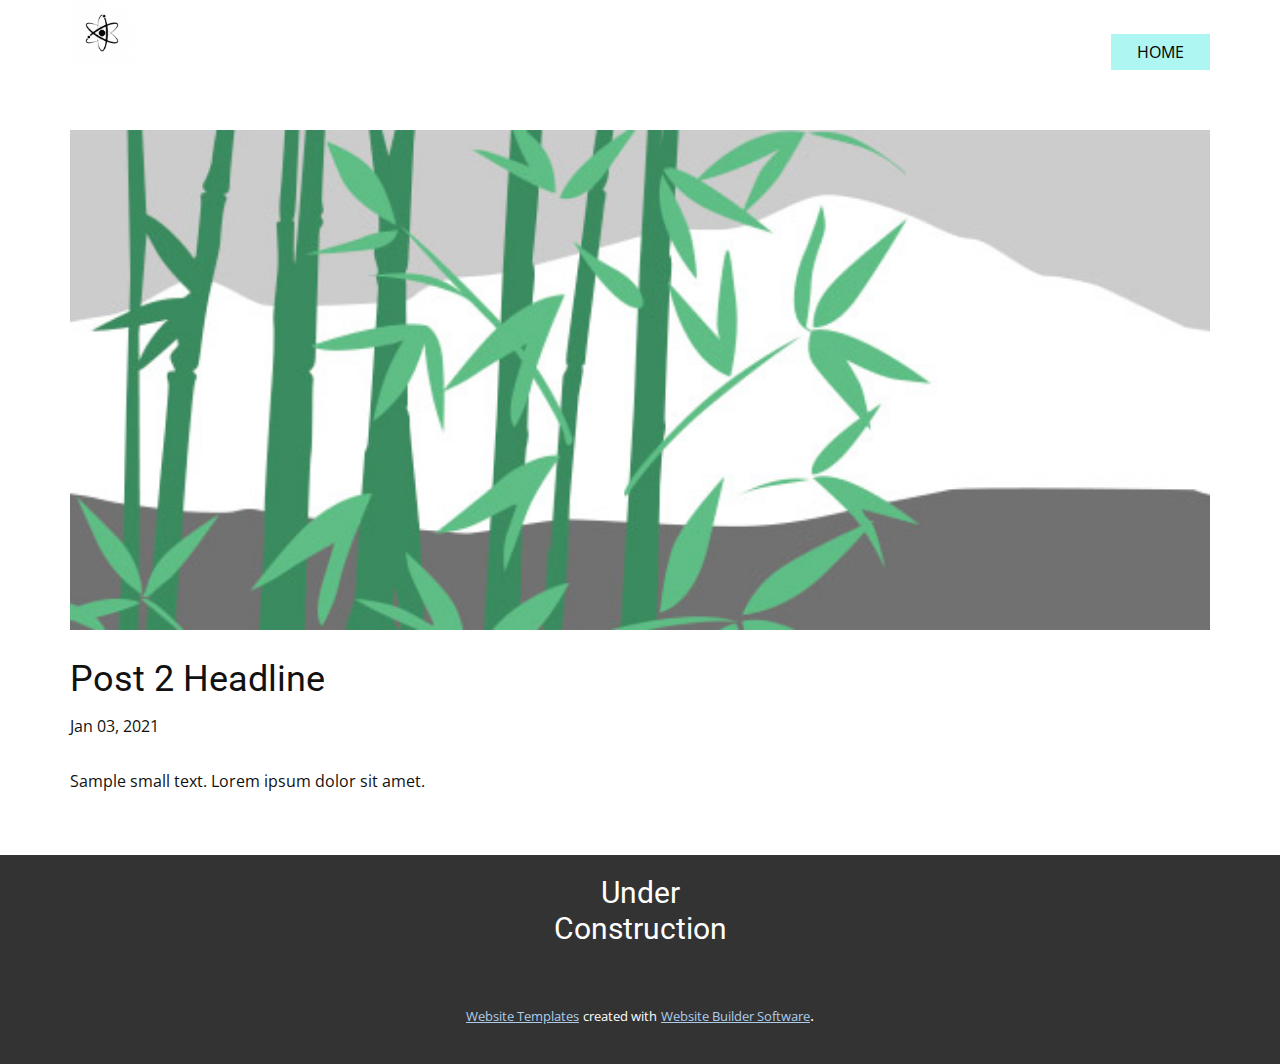
<file: blog/post-1.html>
<!doctype html>
<html style="font-size: 16px;"><head>
    <meta name="viewport" content="width=device-width, initial-scale=1.0">
    <meta charset="utf-8">
    <meta name="keywords" content="Blog Post 1">
    <meta name="description" content="">
    <meta name="page_type" content="np-template-header-footer-from-plugin">
    <title>Post 2 Headline</title>
    <link rel="stylesheet" href="../nicepage.css" media="screen">
<link rel="stylesheet" href="../Post-Template.css" media="screen">
    <script class="u-script" type="text/javascript" src="../jquery.js" defer=""></script>
    <script class="u-script" type="text/javascript" src="../nicepage.js" defer=""></script>
    <meta name="generator" content="Nicepage 3.3.3, nicepage.com">
    <link id="u-theme-google-font" rel="stylesheet" href="https://fonts.googleapis.com/css?family=Roboto:100,100i,300,300i,400,400i,500,500i,700,700i,900,900i|Open+Sans:300,300i,400,400i,600,600i,700,700i,800,800i">
    
    
    <script type="application/ld+json">{
		"@context": "http://schema.org",
		"@type": "Organization",
		"name": "",
		"url": "index.html",
		"logo": "images/Atom2.jpg"
}</script>
    <meta property="og:title" content="Post Template">
    <meta property="og:type" content="website">
    <meta name="theme-color" content="#478ac9">
    <link rel="canonical" href="../index.html">
    <meta property="og:url" content="index.html">
  </head>
  <body class="u-body"><header class="u-clearfix u-header u-header" id="sec-9b9a"><div class="u-clearfix u-sheet u-valign-bottom u-sheet-1">
        <a href="https://nicepage.com" class="u-image u-logo u-image-1">
          <img src="../images/Atom2.jpg" class="u-logo-image u-logo-image-1" data-image-width="64">
        </a>
        <nav class="u-menu u-menu-dropdown u-offcanvas u-menu-1">
          <div class="menu-collapse" style="font-size: 1rem; letter-spacing: 0px;">
            <a class="u-active-palette-4-light-2 u-button-style u-custom-left-right-menu-spacing u-custom-padding-bottom u-custom-top-bottom-menu-spacing u-nav-link u-palette-4-light-2 u-text-active-black u-text-black u-text-hover-palette-2-base" href="../#">
              <svg><use xmlns:xlink="http://www.w3.org/1999/xlink" xlink:href="../#menu-hamburger"></use></svg>
              <svg version="1.1" xmlns="http://www.w3.org/2000/svg" xmlns:xlink="http://www.w3.org/1999/xlink"><defs><symbol id="menu-hamburger" viewBox="0 0 16 16" style="width: 16px; height: 16px;"><rect y="1" width="16" height="2"></rect><rect y="7" width="16" height="2"></rect><rect y="13" width="16" height="2"></rect>
</symbol>
</defs></svg>
            </a>
          </div>
          <div class="u-custom-menu u-nav-container">
            <ul class="u-nav u-unstyled u-nav-1"><li class="u-nav-item"><a class="u-active-palette-4-light-2 u-button-style u-nav-link u-palette-4-light-2 u-text-active-black u-text-black u-text-hover-palette-2-base" href="../HOME.html" style="padding: 10px 26px;">HOME</a>
</li></ul>
          </div>
          <div class="u-custom-menu u-nav-container-collapse">
            <div class="u-black u-container-style u-inner-container-layout u-opacity u-opacity-95 u-sidenav">
              <div class="u-sidenav-overflow">
                <div class="u-menu-close"></div>
                <ul class="u-align-center u-nav u-popupmenu-items u-unstyled u-nav-2"><li class="u-nav-item"><a class="u-button-style u-nav-link" href="../HOME.html" style="padding: 10px 26px;">HOME</a>
</li></ul>
              </div>
            </div>
            <div class="u-black u-menu-overlay u-opacity u-opacity-70"></div>
          </div>
        </nav>
      </div></header>
    <section class="u-clearfix u-section-1" id="sec-0af5">
      <div class="u-clearfix u-sheet u-sheet-1">
        <img src="../images/2.jpeg" alt="" class="u-blog-control u-expanded-width u-image u-image-default u-image-1" data-image-width="1080" data-image-height="1080">
        <h2 class="u-blog-control u-custom-font u-expanded-width u-heading-font u-text u-text-1">Post 2 Headline</h2>
        <div class="u-metadata u-metadata-1">
          <span class="u-meta-date u-meta-icon">Jan 03, 2021</span>
          
          
        </div>
        <div class="u-blog-control u-expanded-width-sm u-expanded-width-xl u-expanded-width-xs u-post-content u-text u-text-2">
  Sample small text. Lorem ipsum dolor sit amet.
  </div>
      </div>
    </section>
    
    
    <footer class="u-align-left u-clearfix u-footer u-grey-80 u-footer" id="sec-7cbe"><div class="u-clearfix u-sheet u-sheet-1">
        <h3 class="u-align-center u-text u-text-1">Under Construction</h3>
      </div></footer>
    <section class="u-backlink u-clearfix u-grey-80">
      <a class="u-link" href="https://nicepage.com/website-templates" target="_blank">
        <span>Website Templates</span>
      </a>
      <p class="u-text">
        <span>created with</span>
      </p>
      <a class="u-link" href="https://nicepage.com/" target="_blank">
        <span>Website Builder Software</span>
      </a>. 
    </section>
  
</body></html>
</file>
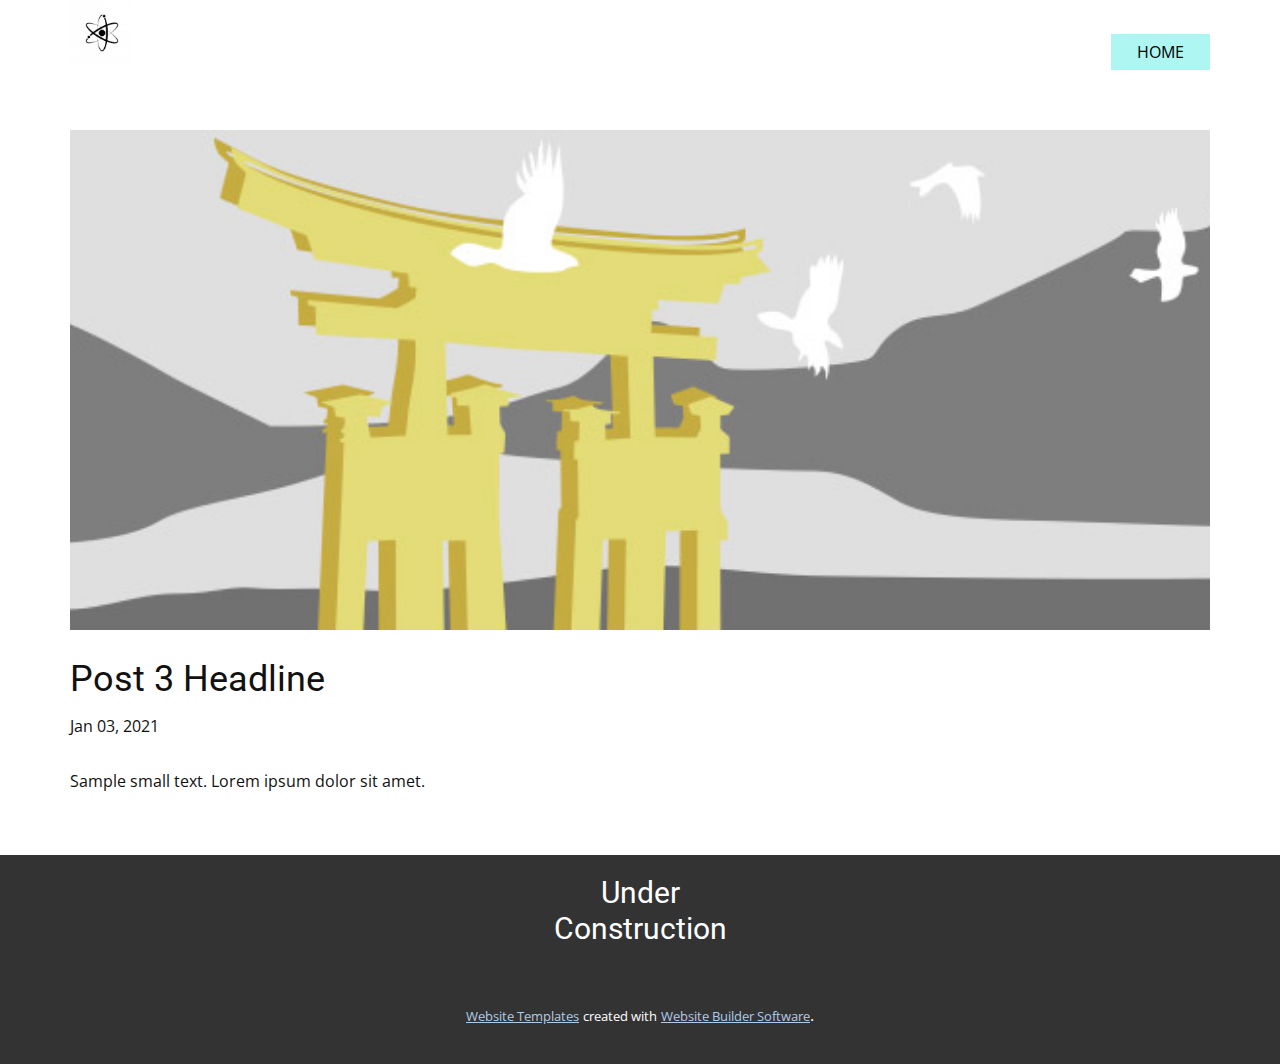
<file: blog/post-2.html>
<!doctype html>
<html style="font-size: 16px;"><head>
    <meta name="viewport" content="width=device-width, initial-scale=1.0">
    <meta charset="utf-8">
    <meta name="keywords" content="Blog Post 1">
    <meta name="description" content="">
    <meta name="page_type" content="np-template-header-footer-from-plugin">
    <title>Post 3 Headline</title>
    <link rel="stylesheet" href="../nicepage.css" media="screen">
<link rel="stylesheet" href="../Post-Template.css" media="screen">
    <script class="u-script" type="text/javascript" src="../jquery.js" defer=""></script>
    <script class="u-script" type="text/javascript" src="../nicepage.js" defer=""></script>
    <meta name="generator" content="Nicepage 3.3.3, nicepage.com">
    <link id="u-theme-google-font" rel="stylesheet" href="https://fonts.googleapis.com/css?family=Roboto:100,100i,300,300i,400,400i,500,500i,700,700i,900,900i|Open+Sans:300,300i,400,400i,600,600i,700,700i,800,800i">
    
    
    <script type="application/ld+json">{
		"@context": "http://schema.org",
		"@type": "Organization",
		"name": "",
		"url": "index.html",
		"logo": "images/Atom2.jpg"
}</script>
    <meta property="og:title" content="Post Template">
    <meta property="og:type" content="website">
    <meta name="theme-color" content="#478ac9">
    <link rel="canonical" href="../index.html">
    <meta property="og:url" content="index.html">
  </head>
  <body class="u-body"><header class="u-clearfix u-header u-header" id="sec-9b9a"><div class="u-clearfix u-sheet u-valign-bottom u-sheet-1">
        <a href="https://nicepage.com" class="u-image u-logo u-image-1">
          <img src="../images/Atom2.jpg" class="u-logo-image u-logo-image-1" data-image-width="64">
        </a>
        <nav class="u-menu u-menu-dropdown u-offcanvas u-menu-1">
          <div class="menu-collapse" style="font-size: 1rem; letter-spacing: 0px;">
            <a class="u-active-palette-4-light-2 u-button-style u-custom-left-right-menu-spacing u-custom-padding-bottom u-custom-top-bottom-menu-spacing u-nav-link u-palette-4-light-2 u-text-active-black u-text-black u-text-hover-palette-2-base" href="../#">
              <svg><use xmlns:xlink="http://www.w3.org/1999/xlink" xlink:href="../#menu-hamburger"></use></svg>
              <svg version="1.1" xmlns="http://www.w3.org/2000/svg" xmlns:xlink="http://www.w3.org/1999/xlink"><defs><symbol id="menu-hamburger" viewBox="0 0 16 16" style="width: 16px; height: 16px;"><rect y="1" width="16" height="2"></rect><rect y="7" width="16" height="2"></rect><rect y="13" width="16" height="2"></rect>
</symbol>
</defs></svg>
            </a>
          </div>
          <div class="u-custom-menu u-nav-container">
            <ul class="u-nav u-unstyled u-nav-1"><li class="u-nav-item"><a class="u-active-palette-4-light-2 u-button-style u-nav-link u-palette-4-light-2 u-text-active-black u-text-black u-text-hover-palette-2-base" href="../HOME.html" style="padding: 10px 26px;">HOME</a>
</li></ul>
          </div>
          <div class="u-custom-menu u-nav-container-collapse">
            <div class="u-black u-container-style u-inner-container-layout u-opacity u-opacity-95 u-sidenav">
              <div class="u-sidenav-overflow">
                <div class="u-menu-close"></div>
                <ul class="u-align-center u-nav u-popupmenu-items u-unstyled u-nav-2"><li class="u-nav-item"><a class="u-button-style u-nav-link" href="../HOME.html" style="padding: 10px 26px;">HOME</a>
</li></ul>
              </div>
            </div>
            <div class="u-black u-menu-overlay u-opacity u-opacity-70"></div>
          </div>
        </nav>
      </div></header>
    <section class="u-clearfix u-section-1" id="sec-0af5">
      <div class="u-clearfix u-sheet u-sheet-1">
        <img src="../images/3.jpeg" alt="" class="u-blog-control u-expanded-width u-image u-image-default u-image-1" data-image-width="1080" data-image-height="1080">
        <h2 class="u-blog-control u-custom-font u-expanded-width u-heading-font u-text u-text-1">Post 3 Headline</h2>
        <div class="u-metadata u-metadata-1">
          <span class="u-meta-date u-meta-icon">Jan 03, 2021</span>
          
          
        </div>
        <div class="u-blog-control u-expanded-width-sm u-expanded-width-xl u-expanded-width-xs u-post-content u-text u-text-2">
  Sample small text. Lorem ipsum dolor sit amet.
  </div>
      </div>
    </section>
    
    
    <footer class="u-align-left u-clearfix u-footer u-grey-80 u-footer" id="sec-7cbe"><div class="u-clearfix u-sheet u-sheet-1">
        <h3 class="u-align-center u-text u-text-1">Under Construction</h3>
      </div></footer>
    <section class="u-backlink u-clearfix u-grey-80">
      <a class="u-link" href="https://nicepage.com/website-templates" target="_blank">
        <span>Website Templates</span>
      </a>
      <p class="u-text">
        <span>created with</span>
      </p>
      <a class="u-link" href="https://nicepage.com/" target="_blank">
        <span>Website Builder Software</span>
      </a>. 
    </section>
  
</body></html>
</file>
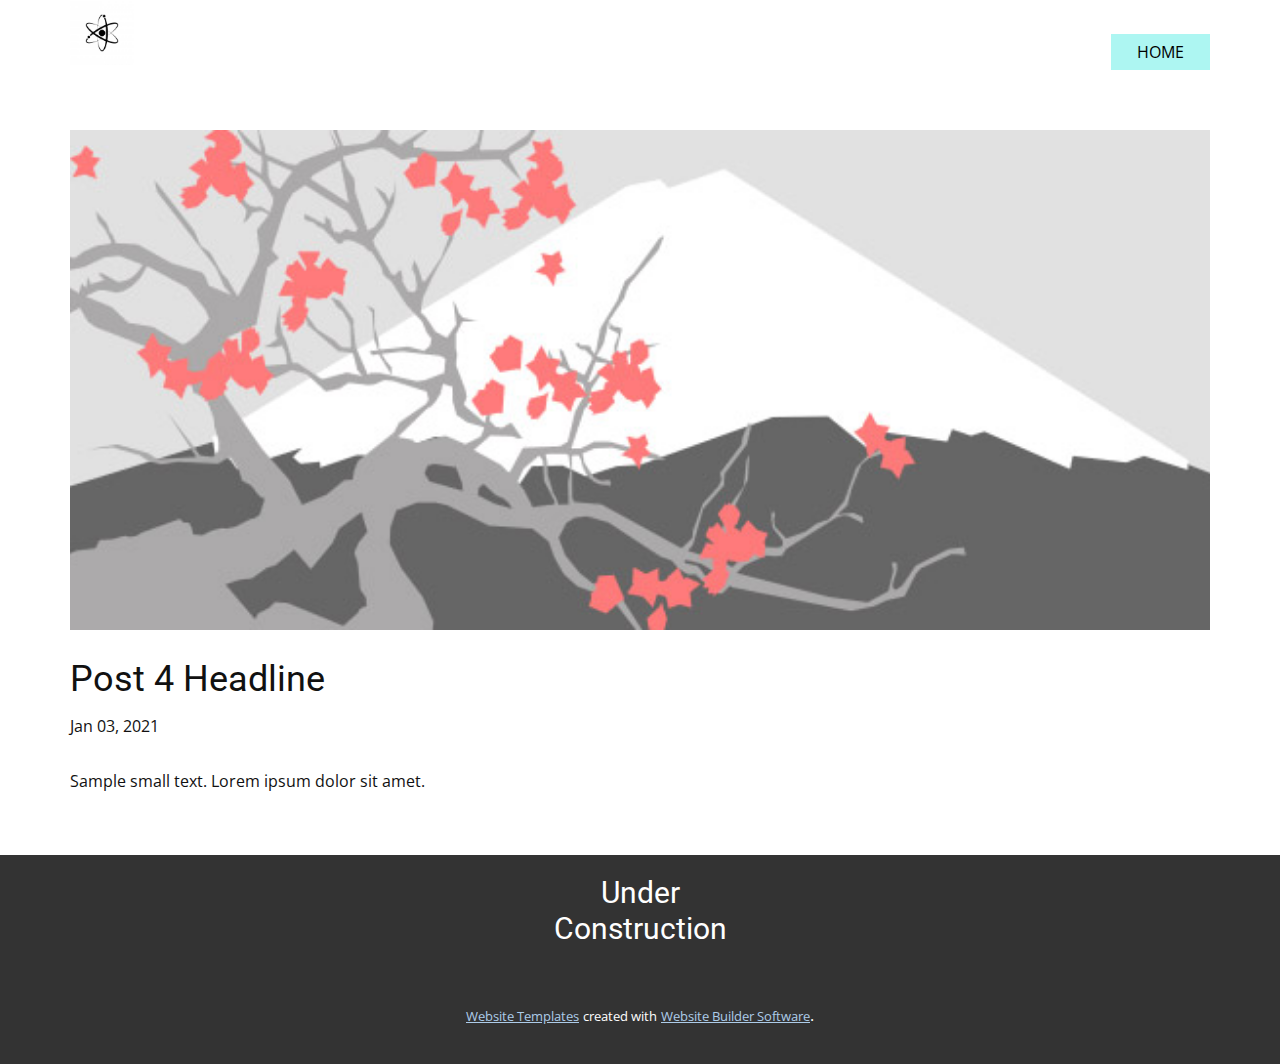
<file: blog/post-3.html>
<!doctype html>
<html style="font-size: 16px;"><head>
    <meta name="viewport" content="width=device-width, initial-scale=1.0">
    <meta charset="utf-8">
    <meta name="keywords" content="Blog Post 1">
    <meta name="description" content="">
    <meta name="page_type" content="np-template-header-footer-from-plugin">
    <title>Post 4 Headline</title>
    <link rel="stylesheet" href="../nicepage.css" media="screen">
<link rel="stylesheet" href="../Post-Template.css" media="screen">
    <script class="u-script" type="text/javascript" src="../jquery.js" defer=""></script>
    <script class="u-script" type="text/javascript" src="../nicepage.js" defer=""></script>
    <meta name="generator" content="Nicepage 3.3.3, nicepage.com">
    <link id="u-theme-google-font" rel="stylesheet" href="https://fonts.googleapis.com/css?family=Roboto:100,100i,300,300i,400,400i,500,500i,700,700i,900,900i|Open+Sans:300,300i,400,400i,600,600i,700,700i,800,800i">
    
    
    <script type="application/ld+json">{
		"@context": "http://schema.org",
		"@type": "Organization",
		"name": "",
		"url": "index.html",
		"logo": "images/Atom2.jpg"
}</script>
    <meta property="og:title" content="Post Template">
    <meta property="og:type" content="website">
    <meta name="theme-color" content="#478ac9">
    <link rel="canonical" href="../index.html">
    <meta property="og:url" content="index.html">
  </head>
  <body class="u-body"><header class="u-clearfix u-header u-header" id="sec-9b9a"><div class="u-clearfix u-sheet u-valign-bottom u-sheet-1">
        <a href="https://nicepage.com" class="u-image u-logo u-image-1">
          <img src="../images/Atom2.jpg" class="u-logo-image u-logo-image-1" data-image-width="64">
        </a>
        <nav class="u-menu u-menu-dropdown u-offcanvas u-menu-1">
          <div class="menu-collapse" style="font-size: 1rem; letter-spacing: 0px;">
            <a class="u-active-palette-4-light-2 u-button-style u-custom-left-right-menu-spacing u-custom-padding-bottom u-custom-top-bottom-menu-spacing u-nav-link u-palette-4-light-2 u-text-active-black u-text-black u-text-hover-palette-2-base" href="../#">
              <svg><use xmlns:xlink="http://www.w3.org/1999/xlink" xlink:href="../#menu-hamburger"></use></svg>
              <svg version="1.1" xmlns="http://www.w3.org/2000/svg" xmlns:xlink="http://www.w3.org/1999/xlink"><defs><symbol id="menu-hamburger" viewBox="0 0 16 16" style="width: 16px; height: 16px;"><rect y="1" width="16" height="2"></rect><rect y="7" width="16" height="2"></rect><rect y="13" width="16" height="2"></rect>
</symbol>
</defs></svg>
            </a>
          </div>
          <div class="u-custom-menu u-nav-container">
            <ul class="u-nav u-unstyled u-nav-1"><li class="u-nav-item"><a class="u-active-palette-4-light-2 u-button-style u-nav-link u-palette-4-light-2 u-text-active-black u-text-black u-text-hover-palette-2-base" href="../HOME.html" style="padding: 10px 26px;">HOME</a>
</li></ul>
          </div>
          <div class="u-custom-menu u-nav-container-collapse">
            <div class="u-black u-container-style u-inner-container-layout u-opacity u-opacity-95 u-sidenav">
              <div class="u-sidenav-overflow">
                <div class="u-menu-close"></div>
                <ul class="u-align-center u-nav u-popupmenu-items u-unstyled u-nav-2"><li class="u-nav-item"><a class="u-button-style u-nav-link" href="../HOME.html" style="padding: 10px 26px;">HOME</a>
</li></ul>
              </div>
            </div>
            <div class="u-black u-menu-overlay u-opacity u-opacity-70"></div>
          </div>
        </nav>
      </div></header>
    <section class="u-clearfix u-section-1" id="sec-0af5">
      <div class="u-clearfix u-sheet u-sheet-1">
        <img src="../images/1.jpeg" alt="" class="u-blog-control u-expanded-width u-image u-image-default u-image-1" data-image-width="1080" data-image-height="1080">
        <h2 class="u-blog-control u-custom-font u-expanded-width u-heading-font u-text u-text-1">Post 4 Headline</h2>
        <div class="u-metadata u-metadata-1">
          <span class="u-meta-date u-meta-icon">Jan 03, 2021</span>
          
          
        </div>
        <div class="u-blog-control u-expanded-width-sm u-expanded-width-xl u-expanded-width-xs u-post-content u-text u-text-2">
  Sample small text. Lorem ipsum dolor sit amet.
  </div>
      </div>
    </section>
    
    
    <footer class="u-align-left u-clearfix u-footer u-grey-80 u-footer" id="sec-7cbe"><div class="u-clearfix u-sheet u-sheet-1">
        <h3 class="u-align-center u-text u-text-1">Under Construction</h3>
      </div></footer>
    <section class="u-backlink u-clearfix u-grey-80">
      <a class="u-link" href="https://nicepage.com/website-templates" target="_blank">
        <span>Website Templates</span>
      </a>
      <p class="u-text">
        <span>created with</span>
      </p>
      <a class="u-link" href="https://nicepage.com/" target="_blank">
        <span>Website Builder Software</span>
      </a>. 
    </section>
  
</body></html>
</file>
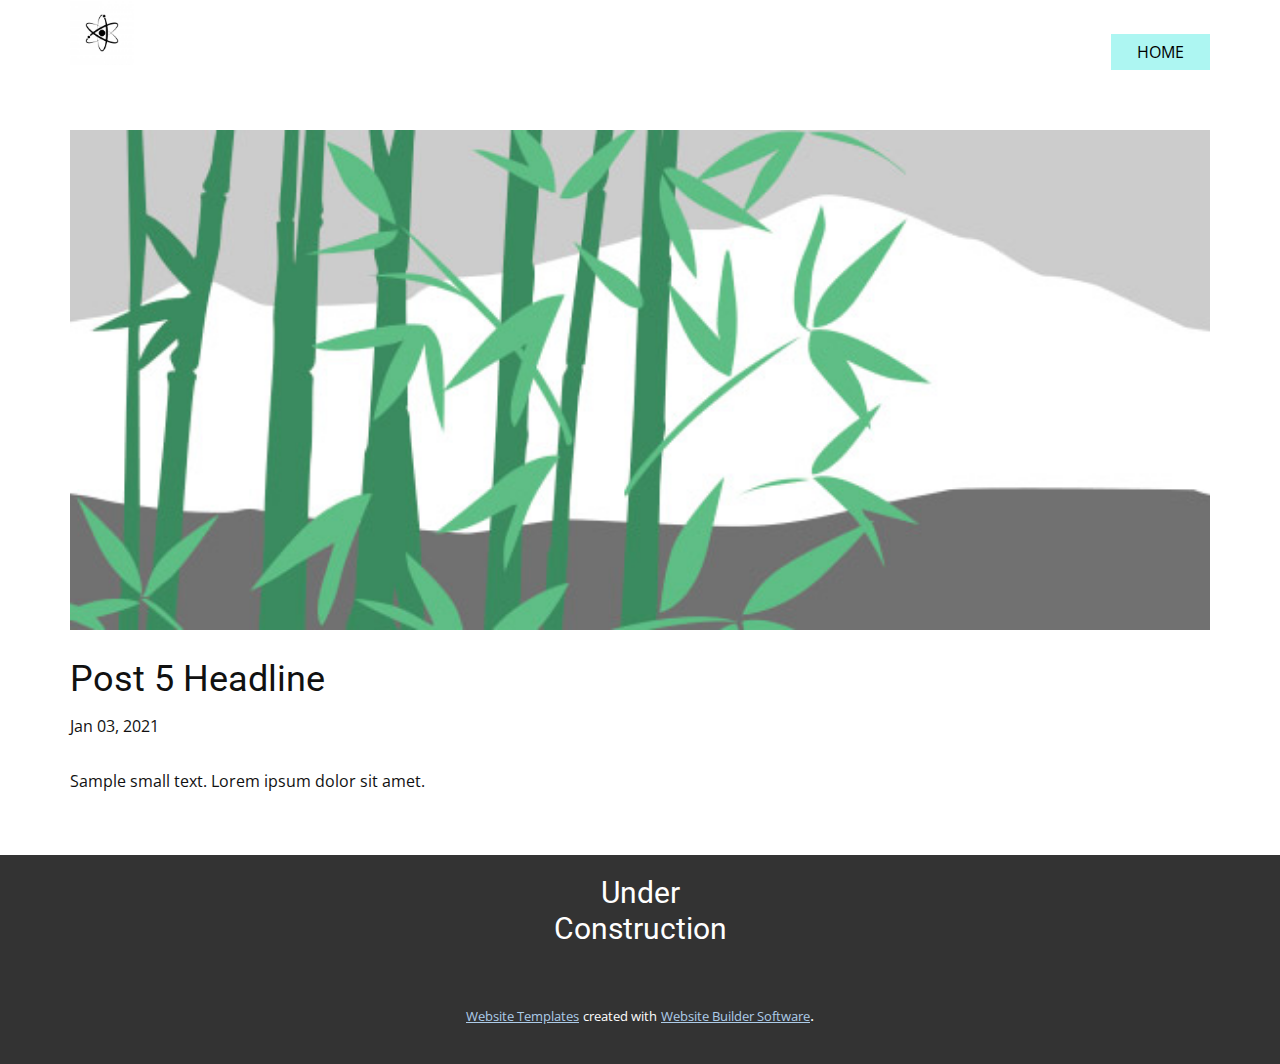
<file: blog/post-4.html>
<!doctype html>
<html style="font-size: 16px;"><head>
    <meta name="viewport" content="width=device-width, initial-scale=1.0">
    <meta charset="utf-8">
    <meta name="keywords" content="Blog Post 1">
    <meta name="description" content="">
    <meta name="page_type" content="np-template-header-footer-from-plugin">
    <title>Post 5 Headline</title>
    <link rel="stylesheet" href="../nicepage.css" media="screen">
<link rel="stylesheet" href="../Post-Template.css" media="screen">
    <script class="u-script" type="text/javascript" src="../jquery.js" defer=""></script>
    <script class="u-script" type="text/javascript" src="../nicepage.js" defer=""></script>
    <meta name="generator" content="Nicepage 3.3.3, nicepage.com">
    <link id="u-theme-google-font" rel="stylesheet" href="https://fonts.googleapis.com/css?family=Roboto:100,100i,300,300i,400,400i,500,500i,700,700i,900,900i|Open+Sans:300,300i,400,400i,600,600i,700,700i,800,800i">
    
    
    <script type="application/ld+json">{
		"@context": "http://schema.org",
		"@type": "Organization",
		"name": "",
		"url": "index.html",
		"logo": "images/Atom2.jpg"
}</script>
    <meta property="og:title" content="Post Template">
    <meta property="og:type" content="website">
    <meta name="theme-color" content="#478ac9">
    <link rel="canonical" href="../index.html">
    <meta property="og:url" content="index.html">
  </head>
  <body class="u-body"><header class="u-clearfix u-header u-header" id="sec-9b9a"><div class="u-clearfix u-sheet u-valign-bottom u-sheet-1">
        <a href="https://nicepage.com" class="u-image u-logo u-image-1">
          <img src="../images/Atom2.jpg" class="u-logo-image u-logo-image-1" data-image-width="64">
        </a>
        <nav class="u-menu u-menu-dropdown u-offcanvas u-menu-1">
          <div class="menu-collapse" style="font-size: 1rem; letter-spacing: 0px;">
            <a class="u-active-palette-4-light-2 u-button-style u-custom-left-right-menu-spacing u-custom-padding-bottom u-custom-top-bottom-menu-spacing u-nav-link u-palette-4-light-2 u-text-active-black u-text-black u-text-hover-palette-2-base" href="../#">
              <svg><use xmlns:xlink="http://www.w3.org/1999/xlink" xlink:href="../#menu-hamburger"></use></svg>
              <svg version="1.1" xmlns="http://www.w3.org/2000/svg" xmlns:xlink="http://www.w3.org/1999/xlink"><defs><symbol id="menu-hamburger" viewBox="0 0 16 16" style="width: 16px; height: 16px;"><rect y="1" width="16" height="2"></rect><rect y="7" width="16" height="2"></rect><rect y="13" width="16" height="2"></rect>
</symbol>
</defs></svg>
            </a>
          </div>
          <div class="u-custom-menu u-nav-container">
            <ul class="u-nav u-unstyled u-nav-1"><li class="u-nav-item"><a class="u-active-palette-4-light-2 u-button-style u-nav-link u-palette-4-light-2 u-text-active-black u-text-black u-text-hover-palette-2-base" href="../HOME.html" style="padding: 10px 26px;">HOME</a>
</li></ul>
          </div>
          <div class="u-custom-menu u-nav-container-collapse">
            <div class="u-black u-container-style u-inner-container-layout u-opacity u-opacity-95 u-sidenav">
              <div class="u-sidenav-overflow">
                <div class="u-menu-close"></div>
                <ul class="u-align-center u-nav u-popupmenu-items u-unstyled u-nav-2"><li class="u-nav-item"><a class="u-button-style u-nav-link" href="../HOME.html" style="padding: 10px 26px;">HOME</a>
</li></ul>
              </div>
            </div>
            <div class="u-black u-menu-overlay u-opacity u-opacity-70"></div>
          </div>
        </nav>
      </div></header>
    <section class="u-clearfix u-section-1" id="sec-0af5">
      <div class="u-clearfix u-sheet u-sheet-1">
        <img src="../images/2.jpeg" alt="" class="u-blog-control u-expanded-width u-image u-image-default u-image-1" data-image-width="1080" data-image-height="1080">
        <h2 class="u-blog-control u-custom-font u-expanded-width u-heading-font u-text u-text-1">Post 5 Headline</h2>
        <div class="u-metadata u-metadata-1">
          <span class="u-meta-date u-meta-icon">Jan 03, 2021</span>
          
          
        </div>
        <div class="u-blog-control u-expanded-width-sm u-expanded-width-xl u-expanded-width-xs u-post-content u-text u-text-2">
  Sample small text. Lorem ipsum dolor sit amet.
  </div>
      </div>
    </section>
    
    
    <footer class="u-align-left u-clearfix u-footer u-grey-80 u-footer" id="sec-7cbe"><div class="u-clearfix u-sheet u-sheet-1">
        <h3 class="u-align-center u-text u-text-1">Under Construction</h3>
      </div></footer>
    <section class="u-backlink u-clearfix u-grey-80">
      <a class="u-link" href="https://nicepage.com/website-templates" target="_blank">
        <span>Website Templates</span>
      </a>
      <p class="u-text">
        <span>created with</span>
      </p>
      <a class="u-link" href="https://nicepage.com/" target="_blank">
        <span>Website Builder Software</span>
      </a>. 
    </section>
  
</body></html>
</file>
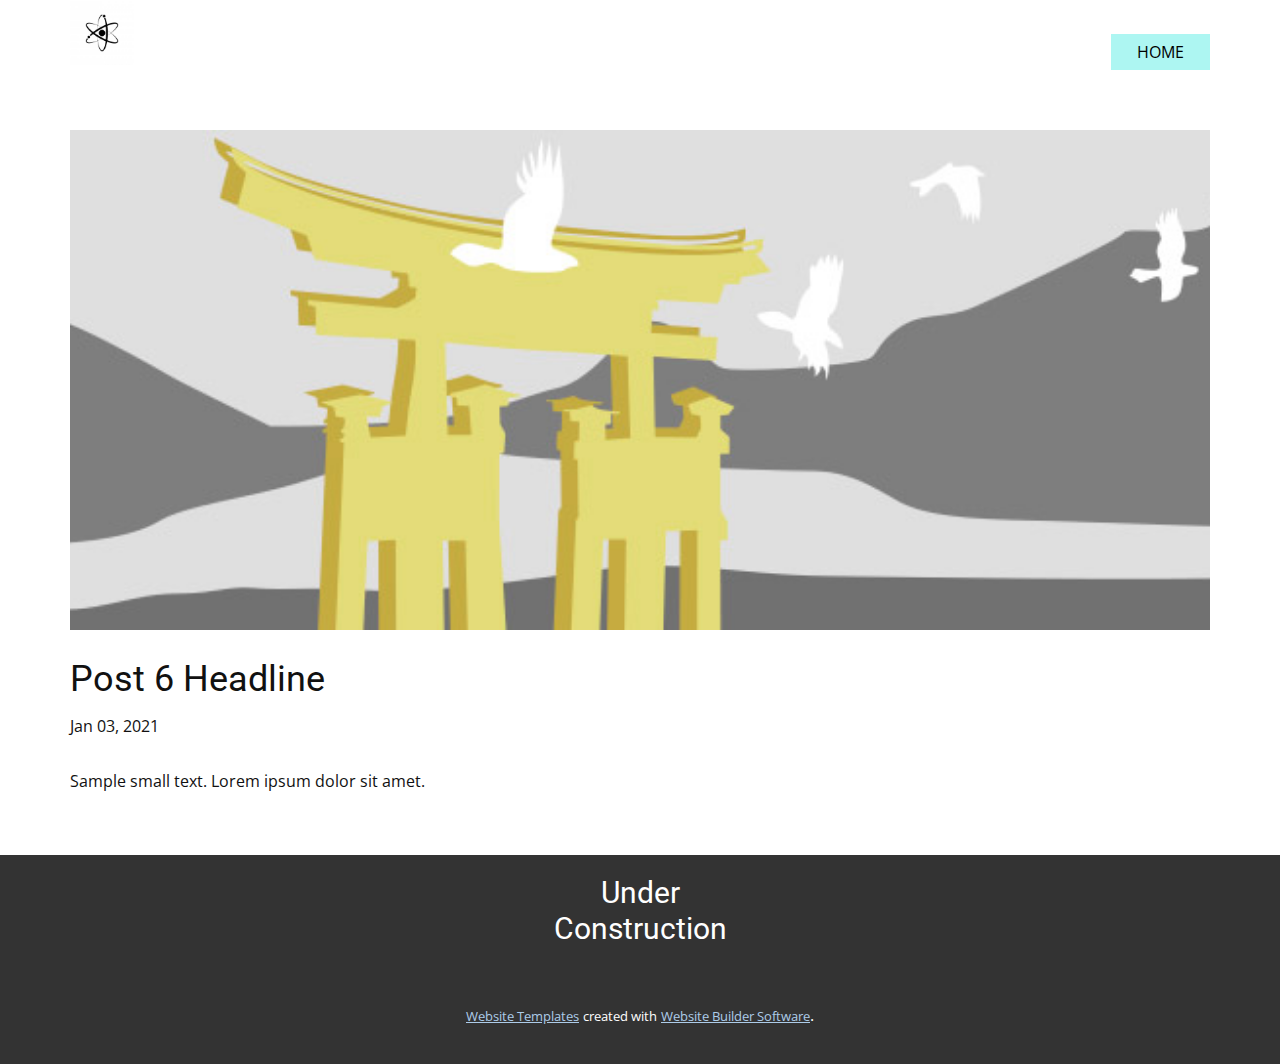
<file: blog/post-5.html>
<!doctype html>
<html style="font-size: 16px;"><head>
    <meta name="viewport" content="width=device-width, initial-scale=1.0">
    <meta charset="utf-8">
    <meta name="keywords" content="Blog Post 1">
    <meta name="description" content="">
    <meta name="page_type" content="np-template-header-footer-from-plugin">
    <title>Post 6 Headline</title>
    <link rel="stylesheet" href="../nicepage.css" media="screen">
<link rel="stylesheet" href="../Post-Template.css" media="screen">
    <script class="u-script" type="text/javascript" src="../jquery.js" defer=""></script>
    <script class="u-script" type="text/javascript" src="../nicepage.js" defer=""></script>
    <meta name="generator" content="Nicepage 3.3.3, nicepage.com">
    <link id="u-theme-google-font" rel="stylesheet" href="https://fonts.googleapis.com/css?family=Roboto:100,100i,300,300i,400,400i,500,500i,700,700i,900,900i|Open+Sans:300,300i,400,400i,600,600i,700,700i,800,800i">
    
    
    <script type="application/ld+json">{
		"@context": "http://schema.org",
		"@type": "Organization",
		"name": "",
		"url": "index.html",
		"logo": "images/Atom2.jpg"
}</script>
    <meta property="og:title" content="Post Template">
    <meta property="og:type" content="website">
    <meta name="theme-color" content="#478ac9">
    <link rel="canonical" href="../index.html">
    <meta property="og:url" content="index.html">
  </head>
  <body class="u-body"><header class="u-clearfix u-header u-header" id="sec-9b9a"><div class="u-clearfix u-sheet u-valign-bottom u-sheet-1">
        <a href="https://nicepage.com" class="u-image u-logo u-image-1">
          <img src="../images/Atom2.jpg" class="u-logo-image u-logo-image-1" data-image-width="64">
        </a>
        <nav class="u-menu u-menu-dropdown u-offcanvas u-menu-1">
          <div class="menu-collapse" style="font-size: 1rem; letter-spacing: 0px;">
            <a class="u-active-palette-4-light-2 u-button-style u-custom-left-right-menu-spacing u-custom-padding-bottom u-custom-top-bottom-menu-spacing u-nav-link u-palette-4-light-2 u-text-active-black u-text-black u-text-hover-palette-2-base" href="../#">
              <svg><use xmlns:xlink="http://www.w3.org/1999/xlink" xlink:href="../#menu-hamburger"></use></svg>
              <svg version="1.1" xmlns="http://www.w3.org/2000/svg" xmlns:xlink="http://www.w3.org/1999/xlink"><defs><symbol id="menu-hamburger" viewBox="0 0 16 16" style="width: 16px; height: 16px;"><rect y="1" width="16" height="2"></rect><rect y="7" width="16" height="2"></rect><rect y="13" width="16" height="2"></rect>
</symbol>
</defs></svg>
            </a>
          </div>
          <div class="u-custom-menu u-nav-container">
            <ul class="u-nav u-unstyled u-nav-1"><li class="u-nav-item"><a class="u-active-palette-4-light-2 u-button-style u-nav-link u-palette-4-light-2 u-text-active-black u-text-black u-text-hover-palette-2-base" href="../HOME.html" style="padding: 10px 26px;">HOME</a>
</li></ul>
          </div>
          <div class="u-custom-menu u-nav-container-collapse">
            <div class="u-black u-container-style u-inner-container-layout u-opacity u-opacity-95 u-sidenav">
              <div class="u-sidenav-overflow">
                <div class="u-menu-close"></div>
                <ul class="u-align-center u-nav u-popupmenu-items u-unstyled u-nav-2"><li class="u-nav-item"><a class="u-button-style u-nav-link" href="../HOME.html" style="padding: 10px 26px;">HOME</a>
</li></ul>
              </div>
            </div>
            <div class="u-black u-menu-overlay u-opacity u-opacity-70"></div>
          </div>
        </nav>
      </div></header>
    <section class="u-clearfix u-section-1" id="sec-0af5">
      <div class="u-clearfix u-sheet u-sheet-1">
        <img src="../images/3.jpeg" alt="" class="u-blog-control u-expanded-width u-image u-image-default u-image-1" data-image-width="1080" data-image-height="1080">
        <h2 class="u-blog-control u-custom-font u-expanded-width u-heading-font u-text u-text-1">Post 6 Headline</h2>
        <div class="u-metadata u-metadata-1">
          <span class="u-meta-date u-meta-icon">Jan 03, 2021</span>
          
          
        </div>
        <div class="u-blog-control u-expanded-width-sm u-expanded-width-xl u-expanded-width-xs u-post-content u-text u-text-2">
  Sample small text. Lorem ipsum dolor sit amet.
  </div>
      </div>
    </section>
    
    
    <footer class="u-align-left u-clearfix u-footer u-grey-80 u-footer" id="sec-7cbe"><div class="u-clearfix u-sheet u-sheet-1">
        <h3 class="u-align-center u-text u-text-1">Under Construction</h3>
      </div></footer>
    <section class="u-backlink u-clearfix u-grey-80">
      <a class="u-link" href="https://nicepage.com/website-templates" target="_blank">
        <span>Website Templates</span>
      </a>
      <p class="u-text">
        <span>created with</span>
      </p>
      <a class="u-link" href="https://nicepage.com/" target="_blank">
        <span>Website Builder Software</span>
      </a>. 
    </section>
  
</body></html>
</file>
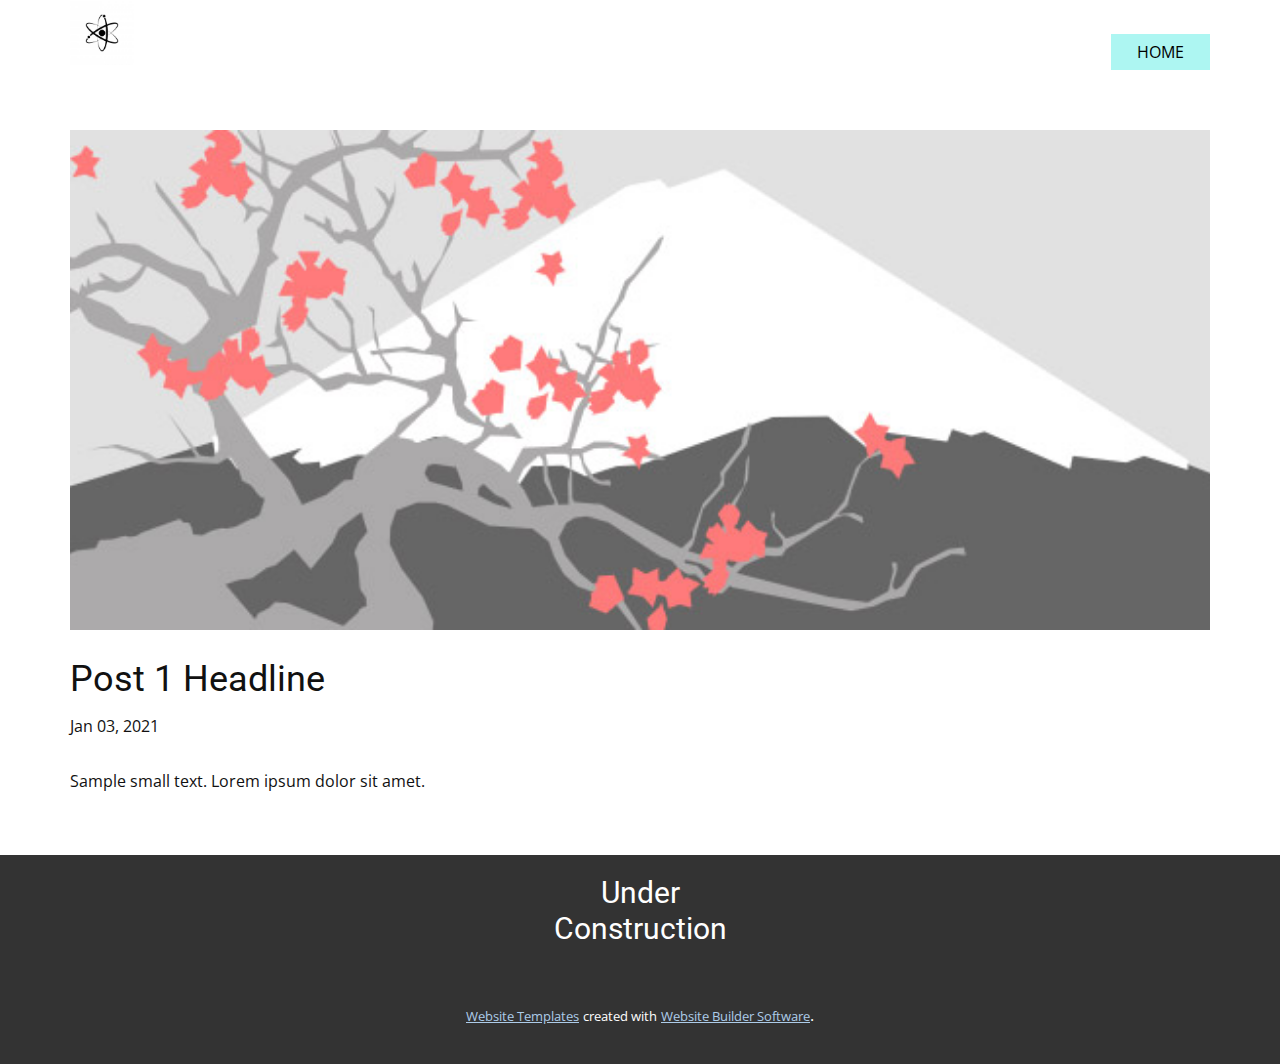
<file: blog/post.html>
<!doctype html>
<html style="font-size: 16px;"><head>
    <meta name="viewport" content="width=device-width, initial-scale=1.0">
    <meta charset="utf-8">
    <meta name="keywords" content="Blog Post 1">
    <meta name="description" content="">
    <meta name="page_type" content="np-template-header-footer-from-plugin">
    <title>Post 1 Headline</title>
    <link rel="stylesheet" href="../nicepage.css" media="screen">
<link rel="stylesheet" href="../Post-Template.css" media="screen">
    <script class="u-script" type="text/javascript" src="../jquery.js" defer=""></script>
    <script class="u-script" type="text/javascript" src="../nicepage.js" defer=""></script>
    <meta name="generator" content="Nicepage 3.3.3, nicepage.com">
    <link id="u-theme-google-font" rel="stylesheet" href="https://fonts.googleapis.com/css?family=Roboto:100,100i,300,300i,400,400i,500,500i,700,700i,900,900i|Open+Sans:300,300i,400,400i,600,600i,700,700i,800,800i">
    
    
    <script type="application/ld+json">{
		"@context": "http://schema.org",
		"@type": "Organization",
		"name": "",
		"url": "index.html",
		"logo": "images/Atom2.jpg"
}</script>
    <meta property="og:title" content="Post Template">
    <meta property="og:type" content="website">
    <meta name="theme-color" content="#478ac9">
    <link rel="canonical" href="../index.html">
    <meta property="og:url" content="index.html">
  </head>
  <body class="u-body"><header class="u-clearfix u-header u-header" id="sec-9b9a"><div class="u-clearfix u-sheet u-valign-bottom u-sheet-1">
        <a href="https://nicepage.com" class="u-image u-logo u-image-1">
          <img src="../images/Atom2.jpg" class="u-logo-image u-logo-image-1" data-image-width="64">
        </a>
        <nav class="u-menu u-menu-dropdown u-offcanvas u-menu-1">
          <div class="menu-collapse" style="font-size: 1rem; letter-spacing: 0px;">
            <a class="u-active-palette-4-light-2 u-button-style u-custom-left-right-menu-spacing u-custom-padding-bottom u-custom-top-bottom-menu-spacing u-nav-link u-palette-4-light-2 u-text-active-black u-text-black u-text-hover-palette-2-base" href="../#">
              <svg><use xmlns:xlink="http://www.w3.org/1999/xlink" xlink:href="../#menu-hamburger"></use></svg>
              <svg version="1.1" xmlns="http://www.w3.org/2000/svg" xmlns:xlink="http://www.w3.org/1999/xlink"><defs><symbol id="menu-hamburger" viewBox="0 0 16 16" style="width: 16px; height: 16px;"><rect y="1" width="16" height="2"></rect><rect y="7" width="16" height="2"></rect><rect y="13" width="16" height="2"></rect>
</symbol>
</defs></svg>
            </a>
          </div>
          <div class="u-custom-menu u-nav-container">
            <ul class="u-nav u-unstyled u-nav-1"><li class="u-nav-item"><a class="u-active-palette-4-light-2 u-button-style u-nav-link u-palette-4-light-2 u-text-active-black u-text-black u-text-hover-palette-2-base" href="../HOME.html" style="padding: 10px 26px;">HOME</a>
</li></ul>
          </div>
          <div class="u-custom-menu u-nav-container-collapse">
            <div class="u-black u-container-style u-inner-container-layout u-opacity u-opacity-95 u-sidenav">
              <div class="u-sidenav-overflow">
                <div class="u-menu-close"></div>
                <ul class="u-align-center u-nav u-popupmenu-items u-unstyled u-nav-2"><li class="u-nav-item"><a class="u-button-style u-nav-link" href="../HOME.html" style="padding: 10px 26px;">HOME</a>
</li></ul>
              </div>
            </div>
            <div class="u-black u-menu-overlay u-opacity u-opacity-70"></div>
          </div>
        </nav>
      </div></header>
    <section class="u-clearfix u-section-1" id="sec-0af5">
      <div class="u-clearfix u-sheet u-sheet-1">
        <img src="../images/1.jpeg" alt="" class="u-blog-control u-expanded-width u-image u-image-default u-image-1" data-image-width="1080" data-image-height="1080">
        <h2 class="u-blog-control u-custom-font u-expanded-width u-heading-font u-text u-text-1">Post 1 Headline</h2>
        <div class="u-metadata u-metadata-1">
          <span class="u-meta-date u-meta-icon">Jan 03, 2021</span>
          
          
        </div>
        <div class="u-blog-control u-expanded-width-sm u-expanded-width-xl u-expanded-width-xs u-post-content u-text u-text-2">
  Sample small text. Lorem ipsum dolor sit amet.
  </div>
      </div>
    </section>
    
    
    <footer class="u-align-left u-clearfix u-footer u-grey-80 u-footer" id="sec-7cbe"><div class="u-clearfix u-sheet u-sheet-1">
        <h3 class="u-align-center u-text u-text-1">Under Construction</h3>
      </div></footer>
    <section class="u-backlink u-clearfix u-grey-80">
      <a class="u-link" href="https://nicepage.com/website-templates" target="_blank">
        <span>Website Templates</span>
      </a>
      <p class="u-text">
        <span>created with</span>
      </p>
      <a class="u-link" href="https://nicepage.com/" target="_blank">
        <span>Website Builder Software</span>
      </a>. 
    </section>
  
</body></html>
</file>
<file: HOME.css>
.u-section-1 .u-sheet-1 {
  min-height: 779px;
}

.u-section-1 .u-group-1 {
  min-height: 535px;
  width: 533px;
  margin: 0 0 0 607px;
}

.u-section-1 .u-container-layout-1 {
  padding-left: 46px;
  padding-right: 0;
}

.u-section-1 .u-text-1 {
  font-size: 4.5rem;
  font-weight: 700;
  margin: 50px 69px 0 0;
}

.u-section-1 .u-text-2 {
  margin: 0 20px 0 0;
}

.u-section-1 .u-btn-1 {
  padding: 0;
}

.u-section-1 .u-btn-2 {
  padding: 0;
}

.u-section-1 .u-text-3 {
  margin: 18px 20px 0 0;
}

.u-section-1 .u-btn-3 {
  padding: 0;
}

.u-section-1 .u-shape-1 {
  width: 557px;
  height: 523px;
  background-image: linear-gradient(45deg, #f1c50e, #478ac9);
  margin: -279px auto 0 50px;
}

.u-section-1 .u-image-1 {
  width: 557px;
  height: 629px;
  object-position: 51.39% 21.39%;
  background-position: 100% 21.39%;
  margin: -725px auto 0 0;
}

.u-section-1 .u-layout-wrap-1 {
  width: 846px;
  margin: -168px 0 48px auto;
}

.u-section-1 .u-layout-cell-1 {
  min-height: 216px;
}

.u-section-1 .u-container-layout-2 {
  padding-top: 0;
}

.u-section-1 .u-icon-1 {
  height: 64px;
  width: 64px;
  margin: 20px auto 0;
}

.u-section-1 .u-text-4 {
  font-weight: 700;
  margin: 20px;
}

.u-section-1 .u-layout-cell-2 {
  background-image: none;
  min-height: 216px;
}

.u-section-1 .u-icon-2 {
  height: 64px;
  width: 64px;
  margin: 48px auto 0;
}

.u-section-1 .u-text-5 {
  font-weight: 700;
  margin: 20px 20px 0;
}

.u-section-1 .u-layout-cell-3 {
  background-image: none;
  min-height: 216px;
}

.u-section-1 .u-icon-3 {
  height: 64px;
  width: 64px;
  margin: 20px auto 0;
}

.u-section-1 .u-text-6 {
  font-weight: 700;
  margin: 20px;
}

.u-section-1 .u-layout-cell-4 {
  background-image: none;
  min-height: 216px;
}

.u-section-1 .u-icon-4 {
  height: 64px;
  width: 64px;
  margin: 20px auto 0;
}

.u-section-1 .u-text-7 {
  font-weight: 700;
  margin: 20px;
}

@media (max-width: 1199px) {
  .u-section-1 .u-sheet-1 {
    min-height: 752px;
  }

  .u-section-1 .u-group-1 {
    margin-top: 1px;
    margin-left: 407px;
  }

  .u-section-1 .u-shape-1 {
    width: 400px;
    height: 480px;
    margin-top: -507px;
    margin-left: 28px;
  }

  .u-section-1 .u-image-1 {
    width: 407px;
    height: 494px;
    margin-top: -507px;
  }

  .u-section-1 .u-layout-wrap-1 {
    margin-top: 41px;
    margin-right: auto;
    margin-bottom: 1px;
  }

  .u-section-1 .u-icon-1 {
    margin-top: 50px;
  }

  .u-section-1 .u-text-4 {
    margin: 18px 15px 0;
  }

  .u-section-1 .u-text-5 {
    margin-left: auto;
    margin-right: auto;
  }

  .u-section-1 .u-text-6 {
    margin-left: auto;
    margin-right: auto;
  }

  .u-section-1 .u-text-7 {
    margin-left: auto;
    margin-right: auto;
  }
}

@media (max-width: 991px) {
  .u-section-1 .u-sheet-1 {
    min-height: 725px;
  }

  .u-section-1 .u-group-1 {
    width: 462px;
    min-height: 630px;
    margin-left: auto;
  }

  .u-section-1 .u-container-layout-1 {
    padding-left: 30px;
  }

  .u-section-1 .u-text-1 {
    margin-right: 0;
  }

  .u-section-1 .u-shape-1 {
    width: 255px;
    height: 348px;
    margin-top: -552px;
    margin-left: 24px;
  }

  .u-section-1 .u-image-1 {
    width: 258px;
    height: 335px;
    margin-top: -360px;
  }

  .u-section-1 .u-layout-wrap-1 {
    margin-top: 154px;
    margin-right: initial;
    margin-left: initial;
    width: auto;
  }

  .u-section-1 .u-layout-cell-1 {
    min-height: 168px;
  }

  .u-section-1 .u-icon-1 {
    margin-top: 22px;
  }

  .u-section-1 .u-text-4 {
    margin-top: 22px;
  }

  .u-section-1 .u-layout-cell-2 {
    min-height: 168px;
  }

  .u-section-1 .u-icon-2 {
    margin-top: 24px;
  }

  .u-section-1 .u-text-5 {
    margin-left: 0;
    margin-right: 0;
  }

  .u-section-1 .u-layout-cell-3 {
    min-height: 100px;
  }

  .u-section-1 .u-layout-cell-4 {
    min-height: 100px;
  }
}

@media (max-width: 767px) {
  .u-section-1 .u-sheet-1 {
    min-height: 1354px;
  }

  .u-section-1 .u-group-1 {
    margin-top: 414px;
    margin-right: auto;
  }

  .u-section-1 .u-container-layout-1 {
    padding-left: 10px;
  }

  .u-section-1 .u-shape-1 {
    margin-top: -977px;
    margin-left: 15px;
  }

  .u-section-1 .u-image-1 {
    margin-top: -347px;
  }

  .u-section-1 .u-layout-wrap-1 {
    width: 540px;
    margin: 560px -15px 0 15px;
  }

  .u-section-1 .u-layout-cell-1 {
    min-height: 139px;
  }

  .u-section-1 .u-icon-1 {
    margin-top: 1px;
  }

  .u-section-1 .u-text-4 {
    margin-top: 2px;
  }

  .u-section-1 .u-layout-cell-2 {
    min-height: 139px;
  }

  .u-section-1 .u-icon-2 {
    margin-top: 15px;
  }

  .u-section-1 .u-text-5 {
    margin-top: 9px;
  }

  .u-section-1 .u-layout-cell-3 {
    min-height: 154px;
  }

  .u-section-1 .u-layout-cell-4 {
    min-height: 154px;
  }
}

@media (max-width: 575px) {
  .u-section-1 .u-sheet-1 {
    min-height: 1668px;
  }

  .u-section-1 .u-group-1 {
    width: 340px;
  }

  .u-section-1 .u-text-1 {
    margin-right: auto;
  }

  .u-section-1 .u-text-2 {
    margin-right: 0;
  }

  .u-section-1 .u-text-3 {
    margin-right: auto;
  }

  .u-section-1 .u-shape-1 {
    height: 347px;
    margin-top: -1030px;
    margin-left: 20px;
  }

  .u-section-1 .u-image-1 {
    margin-top: -356px;
  }

  .u-section-1 .u-layout-wrap-1 {
    margin-top: 733px;
    margin-right: initial;
    margin-left: initial;
    width: auto;
  }

  .u-section-1 .u-layout-cell-1 {
    min-height: 146px;
  }

  .u-section-1 .u-icon-1 {
    margin-top: 15px;
  }

  .u-section-1 .u-text-4 {
    margin-top: 9px;
    margin-left: 1px;
    margin-right: 1px;
  }

  .u-section-1 .u-layout-cell-2 {
    min-height: 152px;
  }

  .u-section-1 .u-icon-2 {
    margin-top: 24px;
  }

  .u-section-1 .u-text-5 {
    margin-top: 12px;
  }

  .u-section-1 .u-layout-cell-3 {
    min-height: 100px;
  }

  .u-section-1 .u-layout-cell-4 {
    min-height: 100px;
  }
}.u-section-2 {
  background-image: none;
}

.u-section-2 .u-sheet-1 {
  min-height: 216px;
}

.u-section-2 .u-layout-wrap-1 {
  width: 906px;
  margin: 36px auto 0;
}

.u-section-2 .u-layout-cell-1 {
  min-height: 33px;
}

.u-section-2 .u-container-layout-1 {
  padding-left: 20px;
  padding-right: 20px;
}

.u-section-2 .u-text-1 {
  font-weight: normal;
  margin: 0;
}

.u-section-2 .u-layout-cell-2 {
  min-height: 144px;
}

.u-section-2 .u-line-1 {
  width: 141px;
  margin: 15px auto;
}

.u-section-2 .u-layout-cell-3 {
  min-height: 144px;
}

.u-section-2 .u-container-layout-3 {
  padding-left: 20px;
  padding-right: 20px;
}

.u-section-2 .u-text-2 {
  font-weight: 700;
  font-size: 1.875rem;
  margin: 0;
}

.u-section-2 .u-btn-1 {
  padding: 0;
}

.u-section-2 .u-btn-2 {
  margin-top: 0;
  padding: 0;
}

.u-section-2 .u-btn-3 {
  padding: 0;
}

@media (max-width: 1199px) {
  .u-section-2 .u-sheet-1 {
    min-height: 342px;
  }

  .u-section-2 .u-layout-wrap-1 {
    width: 747px;
    margin-left: 96px;
    margin-right: 96px;
  }

  .u-section-2 .u-layout-cell-1 {
    min-height: 139px;
  }

  .u-section-2 .u-container-layout-1 {
    padding-left: 16px;
    padding-right: 16px;
  }

  .u-section-2 .u-layout-cell-2 {
    min-height: 143px;
  }

  .u-section-2 .u-line-1 {
    width: 114px;
  }

  .u-section-2 .u-layout-cell-3 {
    min-height: 143px;
  }

  .u-section-2 .u-container-layout-3 {
    padding-left: 0;
    padding-right: 0;
  }
}

@media (max-width: 991px) {
  .u-section-2 .u-sheet-1 {
    min-height: 360px;
  }

  .u-section-2 .u-layout-wrap-1 {
    margin-right: initial;
    margin-left: initial;
    width: auto;
  }

  .u-section-2 .u-layout-cell-1 {
    min-height: 103px;
  }

  .u-section-2 .u-container-layout-1 {
    padding-left: 13px;
    padding-right: 13px;
  }

  .u-section-2 .u-layout-cell-2 {
    min-height: 23px;
  }

  .u-section-2 .u-line-1 {
    transform-origin: left center 0;
    margin-right: 35px;
    margin-bottom: 20px;
    margin-left: 0;
    width: auto;
  }

  .u-section-2 .u-layout-cell-3 {
    min-height: 77px;
  }
}

@media (max-width: 767px) {
  .u-section-2 .u-sheet-1 {
    min-height: 398px;
  }

  .u-section-2 .u-layout-cell-1 {
    min-height: 117px;
  }

  .u-section-2 .u-container-layout-1 {
    padding-left: 9px;
    padding-right: 9px;
  }

  .u-section-2 .u-layout-cell-2 {
    min-height: 27px;
  }

  .u-section-2 .u-line-1 {
    width: 114px;
    transform-origin: 50% 50%;
    margin: 5px auto 5px 9px;
  }

  .u-section-2 .u-layout-cell-3 {
    min-height: 89px;
  }
}

@media (max-width: 575px) {
  .u-section-2 .u-sheet-1 {
    min-height: 511px;
  }

  .u-section-2 .u-layout-cell-1 {
    min-height: 54px;
  }

  .u-section-2 .u-container-layout-1 {
    padding-left: 6px;
    padding-right: 6px;
  }

  .u-section-2 .u-layout-cell-2 {
    min-height: 43px;
  }

  .u-section-2 .u-line-1 {
    margin-top: 15px;
    margin-bottom: 15px;
    margin-left: 6px;
  }

  .u-section-2 .u-layout-cell-3 {
    min-height: 414px;
  }

  .u-section-2 .u-text-2 {
    margin-top: 15px;
    margin-bottom: 15px;
    margin-right: initial;
    margin-left: initial;
  }
}.u-section-3 .u-sheet-1 {
  min-height: 252px;
}

.u-section-3 .u-layout-wrap-1 {
  margin-top: 0;
  margin-bottom: 0;
}

.u-section-3 .u-layout-cell-1 {
  min-height: 252px;
  background-position: 0% 0%;
}

.u-section-3 .u-container-layout-1 {
  padding-left: 0;
  padding-right: 0;
  padding-bottom: 0;
}

.u-section-3 .u-icon-1 {
  height: 65px;
  width: 65px;
  background-image: none;
  margin: 56px auto 0;
}

.u-section-3 .u-text-1 {
  margin: 21px 9px 0;
}

.u-section-3 .u-btn-1 {
  padding: 0;
}

.u-section-3 .u-layout-cell-2 {
  min-height: 252px;
  background-image: none;
}

.u-section-3 .u-container-layout-2 {
  padding-left: 0;
  padding-right: 0;
  padding-bottom: 0;
}

.u-section-3 .u-icon-2 {
  height: 65px;
  width: 65px;
  background-image: none;
  margin: 56px auto 0;
}

.u-section-3 .u-image-1 {
  object-position: 50% 70.38%;
  width: 119px;
  height: 114px;
  margin: 0 auto;
}

.u-section-3 .u-layout-cell-3 {
  min-height: 252px;
  background-position: 0% 0%;
}

.u-section-3 .u-container-layout-3 {
  padding-left: 0;
  padding-right: 0;
  padding-bottom: 0;
}

.u-section-3 .u-icon-3 {
  height: 64px;
  width: 64px;
  margin: 57px auto 0;
}

.u-section-3 .u-text-2 {
  font-weight: 700;
  margin: 19px 30px 0;
}

.u-section-3 .u-btn-2 {
  padding: 0;
}

@media (max-width: 1199px) {
  .u-section-3 .u-sheet-1 {
    min-height: 260px;
  }

  .u-section-3 .u-layout-wrap-1 {
    position: relative;
    margin-bottom: 1px;
  }

  .u-section-3 .u-layout-cell-1 {
    min-height: 259px;
  }

  .u-section-3 .u-icon-1 {
    height: 54px;
    width: 54px;
    margin-top: 25px;
  }

  .u-section-3 .u-text-1 {
    margin-top: 19px;
    margin-left: 25px;
    margin-right: 25px;
  }

  .u-section-3 .u-layout-cell-2 {
    background-position: 0% 0%;
    min-height: 259px;
  }

  .u-section-3 .u-icon-2 {
    height: 54px;
    width: 54px;
    margin-top: 25px;
  }

  .u-section-3 .u-layout-cell-3 {
    min-height: 259px;
  }

  .u-section-3 .u-icon-3 {
    margin-top: 20px;
  }

  .u-section-3 .u-text-2 {
    margin-top: 16px;
    margin-left: 25px;
    margin-right: 25px;
  }
}

@media (max-width: 991px) {
  .u-section-3 .u-sheet-1 {
    min-height: 269px;
  }

  .u-section-3 .u-icon-1 {
    height: 57px;
    width: 57px;
    margin-top: 46px;
    position: relative;
  }

  .u-section-3 .u-text-1 {
    position: relative;
    margin-left: 16px;
    margin-right: 16px;
  }

  .u-section-3 .u-layout-cell-2 {
    min-height: 188px;
  }

  .u-section-3 .u-container-layout-2 {
    padding-left: 16px;
  }

  .u-section-3 .u-icon-2 {
    height: 57px;
    width: 57px;
    margin-top: 46px;
    position: relative;
  }

  .u-section-3 .u-icon-3 {
    margin-top: 43px;
  }

  .u-section-3 .u-text-2 {
    margin-top: 13px;
    margin-left: 4px;
    margin-right: 4px;
  }
}

@media (max-width: 767px) {
  .u-section-3 .u-sheet-1 {
    min-height: 518px;
  }

  .u-section-3 .u-layout-wrap-1 {
    margin-bottom: 0;
  }

  .u-section-3 .u-layout-cell-1 {
    min-height: 112px;
  }

  .u-section-3 .u-container-layout-1 {
    padding-top: 0;
  }

  .u-section-3 .u-icon-1 {
    height: 56px;
    width: 56px;
    margin-top: 0;
  }

  .u-section-3 .u-text-1 {
    margin-left: 7px;
    margin-right: 7px;
  }

  .u-section-3 .u-layout-cell-2 {
    min-height: 193px;
  }

  .u-section-3 .u-container-layout-2 {
    padding-left: 0;
  }

  .u-section-3 .u-icon-2 {
    height: 56px;
    width: 56px;
    margin-top: 25px;
  }

  .u-section-3 .u-layout-cell-3 {
    min-height: 100px;
  }

  .u-section-3 .u-text-2 {
    margin: 0 7px -27px;
  }
}

@media (max-width: 575px) {
  .u-section-3 .u-sheet-1 {
    min-height: 533px;
  }

  .u-section-3 .u-layout-cell-1 {
    min-height: 161px;
  }

  .u-section-3 .u-container-layout-1 {
    padding-top: 30px;
  }

  .u-section-3 .u-icon-1 {
    height: 55px;
    width: 55px;
  }

  .u-section-3 .u-text-1 {
    margin-left: 9px;
    margin-right: 9px;
  }

  .u-section-3 .u-layout-cell-2 {
    min-height: 217px;
  }

  .u-section-3 .u-layout-cell-3 {
    min-height: 108px;
  }

  .u-section-3 .u-container-layout-3 {
    padding-bottom: 30px;
  }

  .u-section-3 .u-text-2 {
    margin-left: 9px;
    margin-right: 9px;
    margin-bottom: -30px;
  }
}
</file>
<file: Bio_CV.css>
.u-section-1 .u-sheet-1 {
  min-height: 330px;
}

.u-section-1 .u-layout-wrap-1 {
  margin-top: 0;
  margin-bottom: 0;
}

.u-section-1 .u-layout-cell-1 {
  min-height: 376px;
}

.u-section-1 .u-text-1 {
  margin: 0 0 0 38px;
}

.u-section-1 .u-text-2 {
  margin: 20px 31px 0 35px;
}

.u-section-1 .u-layout-cell-2 {
  min-height: 376px;
}

.u-section-1 .u-container-layout-2 {
  padding-right: 6px;
}

.u-section-1 .u-text-3 {
  margin: 0 31px 0 1px;
}

.u-section-1 .u-text-4 {
  font-weight: 700;
  font-size: 1.25rem;
  margin: 20px 30px 0;
}

.u-section-1 .u-btn-1 {
  padding: 0;
}

@media (max-width: 1199px) {
  .u-section-1 .u-sheet-1 {
    min-height: 360px;
  }

  .u-section-1 .u-layout-wrap-1 {
    margin-top: 1px;
    margin-bottom: 1px;
  }

  .u-section-1 .u-layout-cell-1 {
    min-height: 310px;
  }

  .u-section-1 .u-text-1 {
    margin-left: 0;
  }

  .u-section-1 .u-text-2 {
    margin-left: 0;
    margin-right: 0;
  }

  .u-section-1 .u-layout-cell-2 {
    min-height: 310px;
  }

  .u-section-1 .u-container-layout-2 {
    padding-right: 5px;
  }

  .u-section-1 .u-text-3 {
    width: auto;
    margin-right: 50px;
    margin-left: 0;
  }

  .u-section-1 .u-text-4 {
    margin-left: 25px;
    margin-right: 25px;
  }
}

@media (max-width: 991px) {
  .u-section-1 .u-sheet-1 {
    min-height: 410px;
  }

  .u-section-1 .u-layout-cell-1 {
    min-height: 100px;
  }

  .u-section-1 .u-layout-cell-2 {
    min-height: 384px;
  }

  .u-section-1 .u-container-layout-2 {
    padding-right: 3px;
  }

  .u-section-1 .u-text-3 {
    margin-right: 32px;
  }

  .u-section-1 .u-text-4 {
    margin-left: 16px;
    margin-right: 16px;
  }
}

@media (max-width: 767px) {
  .u-section-1 .u-sheet-1 {
    min-height: 446px;
  }

  .u-section-1 .u-layout-wrap-1 {
    margin-top: 0;
    margin-bottom: 0;
  }

  .u-section-1 .u-layout-cell-2 {
    min-height: 100px;
  }

  .u-section-1 .u-container-layout-2 {
    padding-right: 1px;
  }

  .u-section-1 .u-text-4 {
    margin-left: 8px;
    margin-right: 8px;
  }
}

@media (max-width: 575px) {
  .u-section-1 .u-layout-cell-1 {
    min-height: 352px;
  }

  .u-section-1 .u-layout-cell-2 {
    min-height: 114px;
  }

  .u-section-1 .u-container-layout-2 {
    padding-right: 19px;
    padding-left: 14px;
  }

  .u-section-1 .u-text-3 {
    margin-top: 14px;
    margin-right: 18px;
    margin-left: -14px;
  }

  .u-section-1 .u-text-4 {
    position: relative;
    margin-left: 2px;
    margin-right: 2px;
  }
}.u-section-2 .u-sheet-1 {
  min-height: 298px;
}

.u-section-2 .u-layout-wrap-1 {
  margin: 0 0 20px;
}

.u-section-2 .u-layout-cell-1 {
  min-height: 278px;
  background-position: 0% 0%;
}

.u-section-2 .u-container-layout-1 {
  padding-left: 0;
  padding-right: 0;
}

.u-section-2 .u-icon-1 {
  height: 65px;
  width: 65px;
  background-image: none;
  margin: 45px auto 0;
}

.u-section-2 .u-text-1 {
  margin: 32px 9px 0;
}

.u-section-2 .u-btn-1 {
  padding: 0;
}

.u-section-2 .u-layout-cell-2 {
  min-height: 278px;
  background-image: none;
}

.u-section-2 .u-container-layout-2 {
  padding-left: 0;
  padding-right: 0;
}

.u-section-2 .u-icon-2 {
  height: 65px;
  width: 65px;
  background-image: none;
  margin: 56px auto 0;
}

.u-section-2 .u-image-1 {
  object-position: 50% 70.38%;
  width: 119px;
  height: 114px;
  margin: 0 auto;
}

.u-section-2 .u-layout-cell-3 {
  min-height: 278px;
  background-position: 0% 0%;
}

.u-section-2 .u-container-layout-3 {
  padding-left: 0;
  padding-right: 0;
}

.u-section-2 .u-icon-3 {
  height: 65px;
  width: 65px;
  background-image: none;
  margin: 45px auto 0;
}

.u-section-2 .u-text-2 {
  font-weight: 700;
  margin: 30px 30px 0;
}

.u-section-2 .u-btn-2 {
  padding: 0;
}

@media (max-width: 1199px) {
  .u-section-2 .u-sheet-1 {
    min-height: 260px;
  }

  .u-section-2 .u-layout-wrap-1 {
    position: relative;
    margin-bottom: 1px;
    margin-right: initial;
    margin-left: initial;
  }

  .u-section-2 .u-layout-cell-1 {
    min-height: 259px;
  }

  .u-section-2 .u-icon-1 {
    height: 54px;
    width: 54px;
    margin-top: 25px;
  }

  .u-section-2 .u-text-1 {
    margin-top: 19px;
    margin-left: 25px;
    margin-right: 25px;
  }

  .u-section-2 .u-layout-cell-2 {
    background-position: 0% 0%;
    min-height: 259px;
  }

  .u-section-2 .u-icon-2 {
    height: 54px;
    width: 54px;
    margin-top: 25px;
  }

  .u-section-2 .u-layout-cell-3 {
    min-height: 259px;
  }

  .u-section-2 .u-icon-3 {
    height: 54px;
    width: 54px;
    margin-top: 25px;
  }

  .u-section-2 .u-text-2 {
    margin-top: 19px;
    margin-left: 25px;
    margin-right: 25px;
  }
}

@media (max-width: 991px) {
  .u-section-2 .u-sheet-1 {
    min-height: 269px;
  }

  .u-section-2 .u-icon-1 {
    height: 57px;
    width: 57px;
    margin-top: 46px;
    position: relative;
  }

  .u-section-2 .u-text-1 {
    position: relative;
    margin-left: 16px;
    margin-right: 16px;
  }

  .u-section-2 .u-layout-cell-2 {
    min-height: 188px;
  }

  .u-section-2 .u-container-layout-2 {
    padding-left: 16px;
  }

  .u-section-2 .u-icon-2 {
    height: 57px;
    width: 57px;
    margin-top: 46px;
    position: relative;
  }

  .u-section-2 .u-icon-3 {
    height: 57px;
    width: 57px;
    margin-top: 46px;
    position: relative;
  }

  .u-section-2 .u-text-2 {
    margin-left: 4px;
    margin-right: 4px;
  }
}

@media (max-width: 767px) {
  .u-section-2 .u-sheet-1 {
    min-height: 518px;
  }

  .u-section-2 .u-layout-wrap-1 {
    margin-top: 70px;
    margin-bottom: 0;
    margin-right: initial;
    margin-left: initial;
  }

  .u-section-2 .u-layout-cell-1 {
    min-height: 112px;
  }

  .u-section-2 .u-container-layout-1 {
    padding-top: 0;
    padding-bottom: 0;
  }

  .u-section-2 .u-icon-1 {
    height: 56px;
    width: 56px;
    margin-top: 0;
  }

  .u-section-2 .u-text-1 {
    margin-left: 7px;
    margin-right: 7px;
  }

  .u-section-2 .u-layout-cell-2 {
    min-height: 193px;
  }

  .u-section-2 .u-container-layout-2 {
    padding-left: 0;
  }

  .u-section-2 .u-icon-2 {
    height: 56px;
    width: 56px;
    margin-top: 25px;
  }

  .u-section-2 .u-layout-cell-3 {
    min-height: 141px;
  }

  .u-section-2 .u-icon-3 {
    height: 56px;
    width: 56px;
    margin-top: 25px;
  }

  .u-section-2 .u-text-2 {
    position: relative;
    margin-left: 7px;
    margin-right: 7px;
  }
}

@media (max-width: 575px) {
  .u-section-2 .u-sheet-1 {
    min-height: 493px;
  }

  .u-section-2 .u-layout-wrap-1 {
    margin-top: 0;
    margin-bottom: 10px;
    margin-right: initial;
    margin-left: initial;
  }

  .u-section-2 .u-layout-cell-1 {
    min-height: 169px;
  }

  .u-section-2 .u-container-layout-1 {
    padding-top: 30px;
  }

  .u-section-2 .u-icon-1 {
    height: 55px;
    width: 55px;
    margin-top: 30px;
  }

  .u-section-2 .u-text-1 {
    margin-left: 9px;
    margin-right: 9px;
  }

  .u-section-2 .u-layout-cell-2 {
    min-height: 153px;
  }

  .u-section-2 .u-layout-cell-3 {
    min-height: 114px;
  }

  .u-section-2 .u-icon-3 {
    height: 54px;
    width: 54px;
  }

  .u-section-2 .u-text-2 {
    margin-left: 9px;
    margin-right: 9px;
  }
}
</file>
<file: Events.css>
.u-section-1 {
  background-image: none;
}

.u-section-1 .u-sheet-1 {
  min-height: 400px;
}

.u-section-1 .u-layout-wrap-1 {
  width: 906px;
  margin: 61px 117px;
}

.u-section-1 .u-layout-cell-1 {
  min-height: 140px;
}

.u-section-1 .u-container-layout-1 {
  padding-left: 20px;
  padding-right: 20px;
}

.u-section-1 .u-text-1 {
  font-size: 3rem;
  font-weight: 700;
  margin: 0;
}

.u-section-1 .u-layout-cell-2 {
  min-height: 140px;
}

.u-section-1 .u-line-1 {
  width: 141px;
  margin: 15px auto;
}

.u-section-1 .u-layout-cell-3 {
  min-height: 140px;
}

.u-section-1 .u-container-layout-3 {
  padding-left: 20px;
  padding-right: 20px;
}

.u-section-1 .u-text-2 {
  font-weight: 700;
  font-size: 1.875rem;
  margin: 0 0 20px;
}

@media (max-width: 1199px) {
  .u-section-1 .u-sheet-1 {
    min-height: 398px;
  }

  .u-section-1 .u-layout-wrap-1 {
    width: 747px;
    margin: 58px 96px;
  }

  .u-section-1 .u-layout-cell-1 {
    min-height: 139px;
  }

  .u-section-1 .u-container-layout-1 {
    padding-left: 16px;
    padding-right: 16px;
  }

  .u-section-1 .u-text-1 {
    font-size: 1.875rem;
  }

  .u-section-1 .u-layout-cell-2 {
    min-height: 143px;
  }

  .u-section-1 .u-line-1 {
    width: 114px;
  }

  .u-section-1 .u-layout-cell-3 {
    min-height: 143px;
  }

  .u-section-1 .u-container-layout-3 {
    padding-left: 0;
    padding-right: 0;
  }
}

@media (max-width: 991px) {
  .u-section-1 .u-sheet-1 {
    min-height: 399px;
  }

  .u-section-1 .u-layout-wrap-1 {
    margin-top: 110px;
    margin-bottom: 110px;
    margin-right: initial;
    margin-left: initial;
    width: auto;
  }

  .u-section-1 .u-layout-cell-1 {
    min-height: 103px;
  }

  .u-section-1 .u-container-layout-1 {
    padding-left: 13px;
    padding-right: 13px;
  }

  .u-section-1 .u-layout-cell-2 {
    min-height: 23px;
  }

  .u-section-1 .u-line-1 {
    transform-origin: left center 0;
    margin-right: 35px;
    margin-bottom: 20px;
    margin-left: 0;
    width: auto;
  }

  .u-section-1 .u-layout-cell-3 {
    min-height: 77px;
  }
}

@media (max-width: 767px) {
  .u-section-1 .u-sheet-1 {
    min-height: 400px;
  }

  .u-section-1 .u-layout-wrap-1 {
    margin-top: 82px;
    margin-bottom: 82px;
    width: auto;
    margin-right: initial;
    margin-left: initial;
  }

  .u-section-1 .u-layout-cell-1 {
    min-height: 117px;
  }

  .u-section-1 .u-container-layout-1 {
    padding-left: 9px;
    padding-right: 9px;
  }

  .u-section-1 .u-layout-cell-2 {
    min-height: 27px;
  }

  .u-section-1 .u-line-1 {
    width: 114px;
    transform-origin: 50% 50%;
    margin: 5px auto 5px 9px;
  }

  .u-section-1 .u-layout-cell-3 {
    min-height: 89px;
  }
}

@media (max-width: 575px) {
  .u-section-1 .u-sheet-1 {
    min-height: 353px;
  }

  .u-section-1 .u-layout-wrap-1 {
    margin-top: 0;
    margin-bottom: 0;
    width: auto;
    margin-right: initial;
    margin-left: initial;
  }

  .u-section-1 .u-layout-cell-1 {
    min-height: 184px;
  }

  .u-section-1 .u-container-layout-1 {
    padding-left: 6px;
    padding-right: 6px;
  }

  .u-section-1 .u-layout-cell-2 {
    min-height: 43px;
  }

  .u-section-1 .u-line-1 {
    margin-top: 15px;
    margin-bottom: 15px;
    margin-left: 6px;
  }

  .u-section-1 .u-layout-cell-3 {
    min-height: 126px;
  }

  .u-section-1 .u-text-2 {
    margin-top: 15px;
    margin-bottom: 15px;
    margin-right: initial;
    margin-left: initial;
  }
}.u-section-2 .u-sheet-1 {
  min-height: 269px;
}

.u-section-2 .u-layout-wrap-1 {
  margin: 1px 0 20px;
}

.u-section-2 .u-layout-cell-1 {
  min-height: 278px;
  background-position: 0% 0%;
}

.u-section-2 .u-container-layout-1 {
  padding-left: 0;
  padding-right: 0;
}

.u-section-2 .u-icon-1 {
  height: 65px;
  width: 65px;
  background-image: none;
  margin: 45px auto 0;
}

.u-section-2 .u-text-1 {
  margin: 32px 9px 0;
}

.u-section-2 .u-btn-1 {
  padding: 0;
}

.u-section-2 .u-layout-cell-2 {
  min-height: 278px;
  background-image: none;
}

.u-section-2 .u-container-layout-2 {
  padding-left: 0;
  padding-right: 0;
}

.u-section-2 .u-icon-2 {
  height: 65px;
  width: 65px;
  background-image: none;
  margin: 56px auto 0;
}

.u-section-2 .u-image-1 {
  object-position: 50% 70.38%;
  width: 119px;
  height: 114px;
  margin: 0 auto;
}

.u-section-2 .u-layout-cell-3 {
  min-height: 278px;
  background-position: 0% 0%;
}

.u-section-2 .u-container-layout-3 {
  padding-left: 0;
  padding-right: 0;
}

.u-section-2 .u-icon-3 {
  height: 65px;
  width: 65px;
  background-image: none;
  margin: 45px auto 0;
}

.u-section-2 .u-text-2 {
  font-weight: 700;
  margin: 30px 30px 0;
}

.u-section-2 .u-btn-2 {
  padding: 0;
}

@media (max-width: 1199px) {
  .u-section-2 .u-sheet-1 {
    min-height: 260px;
  }

  .u-section-2 .u-layout-wrap-1 {
    position: relative;
    margin-bottom: 1px;
    margin-right: initial;
    margin-left: initial;
  }

  .u-section-2 .u-layout-cell-1 {
    min-height: 259px;
  }

  .u-section-2 .u-icon-1 {
    height: 54px;
    width: 54px;
    margin-top: 25px;
  }

  .u-section-2 .u-text-1 {
    margin-top: 19px;
    margin-left: 25px;
    margin-right: 25px;
  }

  .u-section-2 .u-layout-cell-2 {
    background-position: 0% 0%;
    min-height: 259px;
  }

  .u-section-2 .u-icon-2 {
    height: 54px;
    width: 54px;
    margin-top: 25px;
  }

  .u-section-2 .u-layout-cell-3 {
    min-height: 259px;
  }

  .u-section-2 .u-icon-3 {
    height: 54px;
    width: 54px;
    margin-top: 25px;
  }

  .u-section-2 .u-text-2 {
    margin-top: 19px;
    margin-left: 25px;
    margin-right: 25px;
  }
}

@media (max-width: 991px) {
  .u-section-2 .u-sheet-1 {
    min-height: 269px;
  }

  .u-section-2 .u-icon-1 {
    height: 57px;
    width: 57px;
    margin-top: 46px;
    position: relative;
  }

  .u-section-2 .u-text-1 {
    position: relative;
    margin-left: 16px;
    margin-right: 16px;
  }

  .u-section-2 .u-layout-cell-2 {
    min-height: 188px;
  }

  .u-section-2 .u-container-layout-2 {
    padding-left: 16px;
  }

  .u-section-2 .u-icon-2 {
    height: 57px;
    width: 57px;
    margin-top: 46px;
    position: relative;
  }

  .u-section-2 .u-icon-3 {
    height: 57px;
    width: 57px;
    margin-top: 46px;
    position: relative;
  }

  .u-section-2 .u-text-2 {
    margin-left: 4px;
    margin-right: 4px;
  }
}

@media (max-width: 767px) {
  .u-section-2 .u-sheet-1 {
    min-height: 518px;
  }

  .u-section-2 .u-layout-wrap-1 {
    margin-top: 70px;
    margin-bottom: 0;
    margin-right: initial;
    margin-left: initial;
  }

  .u-section-2 .u-layout-cell-1 {
    min-height: 112px;
  }

  .u-section-2 .u-container-layout-1 {
    padding-top: 0;
    padding-bottom: 0;
  }

  .u-section-2 .u-icon-1 {
    height: 56px;
    width: 56px;
    margin-top: 0;
  }

  .u-section-2 .u-text-1 {
    margin-left: 7px;
    margin-right: 7px;
  }

  .u-section-2 .u-layout-cell-2 {
    min-height: 193px;
  }

  .u-section-2 .u-container-layout-2 {
    padding-left: 0;
  }

  .u-section-2 .u-icon-2 {
    height: 56px;
    width: 56px;
    margin-top: 25px;
  }

  .u-section-2 .u-layout-cell-3 {
    min-height: 141px;
  }

  .u-section-2 .u-icon-3 {
    height: 56px;
    width: 56px;
    margin-top: 25px;
  }

  .u-section-2 .u-text-2 {
    position: relative;
    margin-left: 7px;
    margin-right: 7px;
  }
}

@media (max-width: 575px) {
  .u-section-2 .u-sheet-1 {
    min-height: 493px;
  }

  .u-section-2 .u-layout-wrap-1 {
    margin-top: 0;
    margin-bottom: 10px;
    margin-right: initial;
    margin-left: initial;
  }

  .u-section-2 .u-layout-cell-1 {
    min-height: 169px;
  }

  .u-section-2 .u-container-layout-1 {
    padding-top: 30px;
  }

  .u-section-2 .u-icon-1 {
    height: 55px;
    width: 55px;
    margin-top: 30px;
  }

  .u-section-2 .u-text-1 {
    margin-left: 9px;
    margin-right: 9px;
  }

  .u-section-2 .u-layout-cell-2 {
    min-height: 153px;
  }

  .u-section-2 .u-layout-cell-3 {
    min-height: 114px;
  }

  .u-section-2 .u-icon-3 {
    height: 54px;
    width: 54px;
  }

  .u-section-2 .u-text-2 {
    margin-left: 9px;
    margin-right: 9px;
  }
}
</file>
<file: Habits.css>
.u-section-1 {
  background-image: none;
}

.u-section-1 .u-sheet-1 {
  min-height: 400px;
}

.u-section-1 .u-layout-wrap-1 {
  width: 906px;
  margin: 61px 117px;
}

.u-section-1 .u-layout-cell-1 {
  min-height: 140px;
}

.u-section-1 .u-container-layout-1 {
  padding-left: 20px;
  padding-right: 20px;
}

.u-section-1 .u-text-1 {
  font-size: 3rem;
  font-weight: 700;
  margin: 0;
}

.u-section-1 .u-layout-cell-2 {
  min-height: 140px;
}

.u-section-1 .u-line-1 {
  width: 141px;
  margin: 15px auto;
}

.u-section-1 .u-layout-cell-3 {
  min-height: 140px;
}

.u-section-1 .u-container-layout-3 {
  padding-left: 20px;
  padding-right: 20px;
}

.u-section-1 .u-text-2 {
  font-weight: 700;
  font-size: 1.875rem;
  margin: 0;
}

@media (max-width: 1199px) {
  .u-section-1 .u-sheet-1 {
    min-height: 398px;
  }

  .u-section-1 .u-layout-wrap-1 {
    width: 747px;
    margin: 58px 96px;
  }

  .u-section-1 .u-layout-cell-1 {
    min-height: 139px;
  }

  .u-section-1 .u-container-layout-1 {
    padding-left: 16px;
    padding-right: 16px;
  }

  .u-section-1 .u-text-1 {
    font-size: 1.875rem;
  }

  .u-section-1 .u-layout-cell-2 {
    min-height: 143px;
  }

  .u-section-1 .u-line-1 {
    width: 114px;
  }

  .u-section-1 .u-layout-cell-3 {
    min-height: 143px;
  }

  .u-section-1 .u-container-layout-3 {
    padding-left: 0;
    padding-right: 0;
  }

  .u-section-1 .u-text-2 {
    margin-bottom: 20px;
  }
}

@media (max-width: 991px) {
  .u-section-1 .u-sheet-1 {
    min-height: 399px;
  }

  .u-section-1 .u-layout-wrap-1 {
    margin-top: 110px;
    margin-bottom: 110px;
    margin-right: initial;
    margin-left: initial;
    width: auto;
  }

  .u-section-1 .u-layout-cell-1 {
    min-height: 103px;
  }

  .u-section-1 .u-container-layout-1 {
    padding-left: 13px;
    padding-right: 13px;
  }

  .u-section-1 .u-layout-cell-2 {
    min-height: 23px;
  }

  .u-section-1 .u-line-1 {
    transform-origin: left center 0;
    margin-right: 35px;
    margin-bottom: 20px;
    margin-left: 0;
    width: auto;
  }

  .u-section-1 .u-layout-cell-3 {
    min-height: 77px;
  }
}

@media (max-width: 767px) {
  .u-section-1 .u-sheet-1 {
    min-height: 400px;
  }

  .u-section-1 .u-layout-wrap-1 {
    margin-top: 82px;
    margin-bottom: 82px;
    width: auto;
    margin-right: initial;
    margin-left: initial;
  }

  .u-section-1 .u-layout-cell-1 {
    min-height: 117px;
  }

  .u-section-1 .u-container-layout-1 {
    padding-left: 9px;
    padding-right: 9px;
  }

  .u-section-1 .u-layout-cell-2 {
    min-height: 27px;
  }

  .u-section-1 .u-line-1 {
    width: 114px;
    transform-origin: 50% 50%;
    margin: 5px auto 5px 9px;
  }

  .u-section-1 .u-layout-cell-3 {
    min-height: 89px;
  }
}

@media (max-width: 575px) {
  .u-section-1 .u-sheet-1 {
    min-height: 498px;
  }

  .u-section-1 .u-layout-wrap-1 {
    margin-top: 79px;
    margin-bottom: 79px;
    width: auto;
    margin-right: initial;
    margin-left: initial;
  }

  .u-section-1 .u-layout-cell-1 {
    min-height: 184px;
  }

  .u-section-1 .u-container-layout-1 {
    padding-left: 6px;
    padding-right: 6px;
  }

  .u-section-1 .u-layout-cell-2 {
    min-height: 43px;
  }

  .u-section-1 .u-line-1 {
    margin-top: 15px;
    margin-bottom: 15px;
    margin-left: 6px;
  }

  .u-section-1 .u-layout-cell-3 {
    min-height: 113px;
  }

  .u-section-1 .u-text-2 {
    margin-top: 15px;
    margin-bottom: 15px;
    margin-right: initial;
    margin-left: initial;
  }
}.u-section-2 .u-sheet-1 {
  min-height: 269px;
}

.u-section-2 .u-layout-wrap-1 {
  margin: 1px 0 20px;
}

.u-section-2 .u-layout-cell-1 {
  min-height: 278px;
  background-position: 0% 0%;
}

.u-section-2 .u-container-layout-1 {
  padding-left: 0;
  padding-right: 0;
}

.u-section-2 .u-icon-1 {
  height: 65px;
  width: 65px;
  background-image: none;
  margin: 45px auto 0;
}

.u-section-2 .u-text-1 {
  margin: 32px 9px 0;
}

.u-section-2 .u-btn-1 {
  padding: 0;
}

.u-section-2 .u-layout-cell-2 {
  min-height: 278px;
  background-image: none;
}

.u-section-2 .u-container-layout-2 {
  padding-left: 0;
  padding-right: 0;
}

.u-section-2 .u-icon-2 {
  height: 65px;
  width: 65px;
  background-image: none;
  margin: 56px auto 0;
}

.u-section-2 .u-image-1 {
  object-position: 50% 70.38%;
  width: 119px;
  height: 114px;
  margin: 0 auto;
}

.u-section-2 .u-layout-cell-3 {
  min-height: 278px;
  background-position: 0% 0%;
}

.u-section-2 .u-container-layout-3 {
  padding-left: 0;
  padding-right: 0;
}

.u-section-2 .u-icon-3 {
  height: 65px;
  width: 65px;
  background-image: none;
  margin: 45px auto 0;
}

.u-section-2 .u-text-2 {
  font-weight: 700;
  margin: 30px 30px 0;
}

.u-section-2 .u-btn-2 {
  padding: 0;
}

@media (max-width: 1199px) {
  .u-section-2 .u-sheet-1 {
    min-height: 260px;
  }

  .u-section-2 .u-layout-wrap-1 {
    position: relative;
    margin-bottom: 1px;
    margin-right: initial;
    margin-left: initial;
  }

  .u-section-2 .u-layout-cell-1 {
    min-height: 259px;
  }

  .u-section-2 .u-icon-1 {
    height: 54px;
    width: 54px;
    margin-top: 25px;
  }

  .u-section-2 .u-text-1 {
    margin-top: 19px;
    margin-left: 25px;
    margin-right: 25px;
  }

  .u-section-2 .u-layout-cell-2 {
    background-position: 0% 0%;
    min-height: 259px;
  }

  .u-section-2 .u-icon-2 {
    height: 54px;
    width: 54px;
    margin-top: 25px;
  }

  .u-section-2 .u-layout-cell-3 {
    min-height: 259px;
  }

  .u-section-2 .u-icon-3 {
    height: 54px;
    width: 54px;
    margin-top: 25px;
  }

  .u-section-2 .u-text-2 {
    margin-top: 19px;
    margin-left: 25px;
    margin-right: 25px;
  }
}

@media (max-width: 991px) {
  .u-section-2 .u-sheet-1 {
    min-height: 269px;
  }

  .u-section-2 .u-icon-1 {
    height: 57px;
    width: 57px;
    margin-top: 46px;
    position: relative;
  }

  .u-section-2 .u-text-1 {
    position: relative;
    margin-left: 16px;
    margin-right: 16px;
  }

  .u-section-2 .u-layout-cell-2 {
    min-height: 188px;
  }

  .u-section-2 .u-container-layout-2 {
    padding-left: 16px;
  }

  .u-section-2 .u-icon-2 {
    height: 57px;
    width: 57px;
    margin-top: 46px;
    position: relative;
  }

  .u-section-2 .u-icon-3 {
    height: 57px;
    width: 57px;
    margin-top: 46px;
    position: relative;
  }

  .u-section-2 .u-text-2 {
    margin-left: 4px;
    margin-right: 4px;
  }
}

@media (max-width: 767px) {
  .u-section-2 .u-sheet-1 {
    min-height: 518px;
  }

  .u-section-2 .u-layout-wrap-1 {
    margin-top: 70px;
    margin-bottom: 0;
    margin-right: initial;
    margin-left: initial;
  }

  .u-section-2 .u-layout-cell-1 {
    min-height: 112px;
  }

  .u-section-2 .u-container-layout-1 {
    padding-top: 0;
    padding-bottom: 0;
  }

  .u-section-2 .u-icon-1 {
    height: 56px;
    width: 56px;
    margin-top: 0;
  }

  .u-section-2 .u-text-1 {
    margin-left: 7px;
    margin-right: 7px;
  }

  .u-section-2 .u-layout-cell-2 {
    min-height: 193px;
  }

  .u-section-2 .u-container-layout-2 {
    padding-left: 0;
  }

  .u-section-2 .u-icon-2 {
    height: 56px;
    width: 56px;
    margin-top: 25px;
  }

  .u-section-2 .u-layout-cell-3 {
    min-height: 141px;
  }

  .u-section-2 .u-icon-3 {
    height: 56px;
    width: 56px;
    margin-top: 25px;
  }

  .u-section-2 .u-text-2 {
    position: relative;
    margin-left: 7px;
    margin-right: 7px;
  }
}

@media (max-width: 575px) {
  .u-section-2 .u-sheet-1 {
    min-height: 493px;
  }

  .u-section-2 .u-layout-wrap-1 {
    margin-top: 0;
    margin-bottom: 10px;
    margin-right: initial;
    margin-left: initial;
  }

  .u-section-2 .u-layout-cell-1 {
    min-height: 169px;
  }

  .u-section-2 .u-container-layout-1 {
    padding-top: 30px;
  }

  .u-section-2 .u-icon-1 {
    height: 55px;
    width: 55px;
    margin-top: 30px;
  }

  .u-section-2 .u-text-1 {
    margin-left: 9px;
    margin-right: 9px;
  }

  .u-section-2 .u-layout-cell-2 {
    min-height: 153px;
  }

  .u-section-2 .u-layout-cell-3 {
    min-height: 114px;
  }

  .u-section-2 .u-icon-3 {
    height: 54px;
    width: 54px;
  }

  .u-section-2 .u-text-2 {
    margin-left: 9px;
    margin-right: 9px;
  }
}
</file>
<file: Research.css>
.u-section-1 {
  background-image: none;
}

.u-section-1 .u-sheet-1 {
  min-height: 157px;
}

.u-section-1 .u-layout-wrap-1 {
  width: 906px;
  margin: 1px auto 20px;
}

.u-section-1 .u-layout-cell-1 {
  min-height: 68px;
}

.u-section-1 .u-container-layout-1 {
  padding-left: 20px;
  padding-right: 20px;
}

.u-section-1 .u-text-1 {
  font-size: 2.25rem;
  margin: 0;
}

.u-section-1 .u-layout-cell-2 {
  min-height: 68px;
}

.u-section-1 .u-line-1 {
  width: 141px;
  margin: 15px auto;
}

.u-section-1 .u-layout-cell-3 {
  min-height: 68px;
}

.u-section-1 .u-container-layout-3 {
  padding-left: 20px;
  padding-right: 20px;
}

.u-section-1 .u-text-2 {
  font-weight: 700;
  font-size: 1rem;
  margin: 0;
}

.u-section-1 .u-btn-1 {
  padding: 0;
}

@media (max-width: 1199px) {
  .u-section-1 .u-sheet-1 {
    min-height: 148px;
  }

  .u-section-1 .u-layout-wrap-1 {
    width: 747px;
    margin-top: 0;
    margin-bottom: 0;
  }

  .u-section-1 .u-layout-cell-1 {
    min-height: 73px;
  }

  .u-section-1 .u-container-layout-1 {
    padding-left: 16px;
    padding-right: 16px;
  }

  .u-section-1 .u-text-1 {
    font-size: 1.875rem;
  }

  .u-section-1 .u-layout-cell-2 {
    min-height: 75px;
  }

  .u-section-1 .u-line-1 {
    width: 114px;
  }

  .u-section-1 .u-layout-cell-3 {
    min-height: 75px;
  }

  .u-section-1 .u-container-layout-3 {
    padding-left: 0;
    padding-right: 0;
  }
}

@media (max-width: 991px) {
  .u-section-1 .u-sheet-1 {
    min-height: 399px;
  }

  .u-section-1 .u-layout-wrap-1 {
    margin-right: initial;
    margin-left: initial;
    width: auto;
  }

  .u-section-1 .u-layout-cell-1 {
    min-height: 103px;
  }

  .u-section-1 .u-container-layout-1 {
    padding-left: 13px;
    padding-right: 13px;
  }

  .u-section-1 .u-layout-cell-2 {
    min-height: 23px;
  }

  .u-section-1 .u-line-1 {
    transform-origin: left center 0;
    margin-right: 35px;
    margin-bottom: 20px;
    margin-left: 0;
    width: auto;
  }

  .u-section-1 .u-layout-cell-3 {
    min-height: 77px;
  }
}

@media (max-width: 767px) {
  .u-section-1 .u-sheet-1 {
    min-height: 400px;
  }

  .u-section-1 .u-layout-cell-1 {
    min-height: 117px;
  }

  .u-section-1 .u-container-layout-1 {
    padding-left: 9px;
    padding-right: 9px;
  }

  .u-section-1 .u-layout-cell-2 {
    min-height: 27px;
  }

  .u-section-1 .u-line-1 {
    width: 114px;
    transform-origin: 50% 50%;
    margin: 5px auto 5px 9px;
  }

  .u-section-1 .u-layout-cell-3 {
    min-height: 89px;
  }
}

@media (max-width: 575px) {
  .u-section-1 .u-sheet-1 {
    min-height: 358px;
  }

  .u-section-1 .u-layout-wrap-1 {
    margin-top: 1px;
    margin-bottom: 1px;
    width: auto;
    margin-right: initial;
    margin-left: initial;
  }

  .u-section-1 .u-layout-cell-1 {
    min-height: 184px;
  }

  .u-section-1 .u-container-layout-1 {
    padding-left: 6px;
    padding-right: 6px;
  }

  .u-section-1 .u-layout-cell-2 {
    min-height: 43px;
  }

  .u-section-1 .u-line-1 {
    margin-top: 15px;
    margin-bottom: 15px;
    margin-left: 6px;
  }

  .u-section-1 .u-layout-cell-3 {
    min-height: 113px;
  }

  .u-section-1 .u-text-2 {
    margin-top: 15px;
    margin-bottom: 15px;
    margin-right: initial;
    margin-left: initial;
  }
}.u-section-2 .u-sheet-1 {
  min-height: 53px;
}

.u-section-2 .u-text-1 {
  font-weight: 900;
  font-size: 1.875rem;
  margin: 1px 40px 1px 0;
}

@media (max-width: 1199px) {
  .u-section-2 .u-text-1 {
    margin-right: 0;
  }
}.u-section-3 .u-sheet-1 {
  min-height: 256px;
}

.u-section-3 .u-table-1 {
  margin: 0;
}

.u-block-ff6e-4 {
  font-size: 1.875rem;
  text-transform: uppercase;
  line-height: 1;
  font-weight: 700;
}

.u-section-3 .u-table-body-1 {
  line-height: 2;
}

.u-section-3 .u-table-cell-1 {
  font-size: 1.875rem;
  text-transform: uppercase;
  line-height: 1;
  font-weight: 700;
}

.u-section-3 .u-table-cell-2 {
  font-weight: 700;
}

.u-section-3 .u-btn-1 {
  padding: 0;
}

.u-section-3 .u-btn-2 {
  padding: 0;
}

.u-section-3 .u-btn-3 {
  padding: 0;
}

.u-section-3 .u-btn-4 {
  padding: 0;
}

.u-section-3 .u-table-cell-3 {
  font-weight: 700;
}

.u-section-3 .u-table-cell-4 {
  font-size: 1.875rem;
  text-transform: uppercase;
  line-height: 1;
  font-weight: 700;
}

@media (max-width: 1199px) {
  .u-section-3 .u-table-1 {
    margin-right: initial;
    margin-left: initial;
  }
}.u-section-4 .u-sheet-1 {
  min-height: 269px;
}

.u-section-4 .u-layout-wrap-1 {
  margin: 1px 0 20px;
}

.u-section-4 .u-layout-cell-1 {
  min-height: 278px;
  background-position: 0% 0%;
}

.u-section-4 .u-container-layout-1 {
  padding-left: 0;
  padding-right: 0;
}

.u-section-4 .u-icon-1 {
  height: 65px;
  width: 65px;
  background-image: none;
  margin: 45px auto 0;
}

.u-section-4 .u-text-1 {
  margin: 32px 9px 0;
}

.u-section-4 .u-btn-1 {
  padding: 0;
}

.u-section-4 .u-layout-cell-2 {
  min-height: 278px;
  background-image: none;
}

.u-section-4 .u-container-layout-2 {
  padding-left: 0;
  padding-right: 0;
}

.u-section-4 .u-icon-2 {
  height: 65px;
  width: 65px;
  background-image: none;
  margin: 56px auto 0;
}

.u-section-4 .u-image-1 {
  object-position: 50% 70.38%;
  width: 119px;
  height: 114px;
  margin: 0 auto;
}

.u-section-4 .u-layout-cell-3 {
  min-height: 278px;
  background-position: 0% 0%;
}

.u-section-4 .u-container-layout-3 {
  padding-left: 0;
  padding-right: 0;
}

.u-section-4 .u-icon-3 {
  height: 65px;
  width: 65px;
  background-image: none;
  margin: 45px auto 0;
}

.u-section-4 .u-text-2 {
  font-weight: 700;
  margin: 30px 30px 0;
}

.u-section-4 .u-btn-2 {
  padding: 0;
}

@media (max-width: 1199px) {
  .u-section-4 .u-sheet-1 {
    min-height: 260px;
  }

  .u-section-4 .u-layout-wrap-1 {
    position: relative;
    margin-bottom: 1px;
    margin-right: initial;
    margin-left: initial;
  }

  .u-section-4 .u-layout-cell-1 {
    min-height: 259px;
  }

  .u-section-4 .u-icon-1 {
    height: 54px;
    width: 54px;
    margin-top: 25px;
  }

  .u-section-4 .u-text-1 {
    margin-top: 19px;
    margin-left: 25px;
    margin-right: 25px;
  }

  .u-section-4 .u-layout-cell-2 {
    background-position: 0% 0%;
    min-height: 259px;
  }

  .u-section-4 .u-icon-2 {
    height: 54px;
    width: 54px;
    margin-top: 25px;
  }

  .u-section-4 .u-layout-cell-3 {
    min-height: 259px;
  }

  .u-section-4 .u-icon-3 {
    height: 54px;
    width: 54px;
    margin-top: 25px;
  }

  .u-section-4 .u-text-2 {
    margin-top: 19px;
    margin-left: 25px;
    margin-right: 25px;
  }
}

@media (max-width: 991px) {
  .u-section-4 .u-sheet-1 {
    min-height: 269px;
  }

  .u-section-4 .u-icon-1 {
    height: 57px;
    width: 57px;
    margin-top: 46px;
    position: relative;
  }

  .u-section-4 .u-text-1 {
    position: relative;
    margin-left: 16px;
    margin-right: 16px;
  }

  .u-section-4 .u-layout-cell-2 {
    min-height: 188px;
  }

  .u-section-4 .u-container-layout-2 {
    padding-left: 16px;
  }

  .u-section-4 .u-icon-2 {
    height: 57px;
    width: 57px;
    margin-top: 46px;
    position: relative;
  }

  .u-section-4 .u-icon-3 {
    height: 57px;
    width: 57px;
    margin-top: 46px;
    position: relative;
  }

  .u-section-4 .u-text-2 {
    margin-left: 4px;
    margin-right: 4px;
  }
}

@media (max-width: 767px) {
  .u-section-4 .u-sheet-1 {
    min-height: 518px;
  }

  .u-section-4 .u-layout-wrap-1 {
    margin-top: 70px;
    margin-bottom: 0;
    margin-right: initial;
    margin-left: initial;
  }

  .u-section-4 .u-layout-cell-1 {
    min-height: 112px;
  }

  .u-section-4 .u-container-layout-1 {
    padding-top: 0;
    padding-bottom: 0;
  }

  .u-section-4 .u-icon-1 {
    height: 56px;
    width: 56px;
    margin-top: 0;
  }

  .u-section-4 .u-text-1 {
    margin-left: 7px;
    margin-right: 7px;
  }

  .u-section-4 .u-layout-cell-2 {
    min-height: 193px;
  }

  .u-section-4 .u-container-layout-2 {
    padding-left: 0;
  }

  .u-section-4 .u-icon-2 {
    height: 56px;
    width: 56px;
    margin-top: 25px;
  }

  .u-section-4 .u-layout-cell-3 {
    min-height: 141px;
  }

  .u-section-4 .u-icon-3 {
    height: 56px;
    width: 56px;
    margin-top: 25px;
  }

  .u-section-4 .u-text-2 {
    position: relative;
    margin-left: 7px;
    margin-right: 7px;
  }
}

@media (max-width: 575px) {
  .u-section-4 .u-sheet-1 {
    min-height: 493px;
  }

  .u-section-4 .u-layout-wrap-1 {
    margin-top: 0;
    margin-bottom: 10px;
    margin-right: initial;
    margin-left: initial;
  }

  .u-section-4 .u-layout-cell-1 {
    min-height: 169px;
  }

  .u-section-4 .u-container-layout-1 {
    padding-top: 30px;
  }

  .u-section-4 .u-icon-1 {
    height: 55px;
    width: 55px;
    margin-top: 30px;
  }

  .u-section-4 .u-text-1 {
    margin-left: 9px;
    margin-right: 9px;
  }

  .u-section-4 .u-layout-cell-2 {
    min-height: 153px;
  }

  .u-section-4 .u-layout-cell-3 {
    min-height: 114px;
  }

  .u-section-4 .u-icon-3 {
    height: 54px;
    width: 54px;
  }

  .u-section-4 .u-text-2 {
    margin-left: 9px;
    margin-right: 9px;
  }
}
</file>
<file: Post-Template.css>
.u-section-1 {
  background-image: none;
}

.u-section-1 .u-sheet-1 {
  min-height: 783px;
}

.u-section-1 .u-image-1 {
  height: 500px;
  margin: 60px auto 0 0;
}

.u-section-1 .u-text-1 {
  margin: 30px 0 0;
}

.u-section-1 .u-metadata-1 {
  margin: 13px auto 0 0;
}

.u-section-1 .u-text-2 {
  margin: 30px 0 60px;
}

@media (max-width: 1199px) {
  .u-section-1 .u-image-1 {
    margin-right: initial;
    margin-left: initial;
  }

  .u-section-1 .u-text-1 {
    margin-right: initial;
    margin-left: initial;
  }
}

@media (max-width: 991px) {
  .u-section-1 .u-sheet-1 {
    min-height: 768px;
  }

  .u-section-1 .u-image-1 {
    height: 460px;
    margin-right: initial;
    margin-left: initial;
  }
}

@media (max-width: 767px) {
  .u-section-1 .u-text-2 {
    margin-right: initial;
    margin-left: initial;
  }
}

@media (max-width: 575px) {
  .u-section-1 .u-sheet-1 {
    min-height: 659px;
  }

  .u-section-1 .u-image-1 {
    height: 326px;
    margin-right: initial;
    margin-left: initial;
  }
}
</file>
